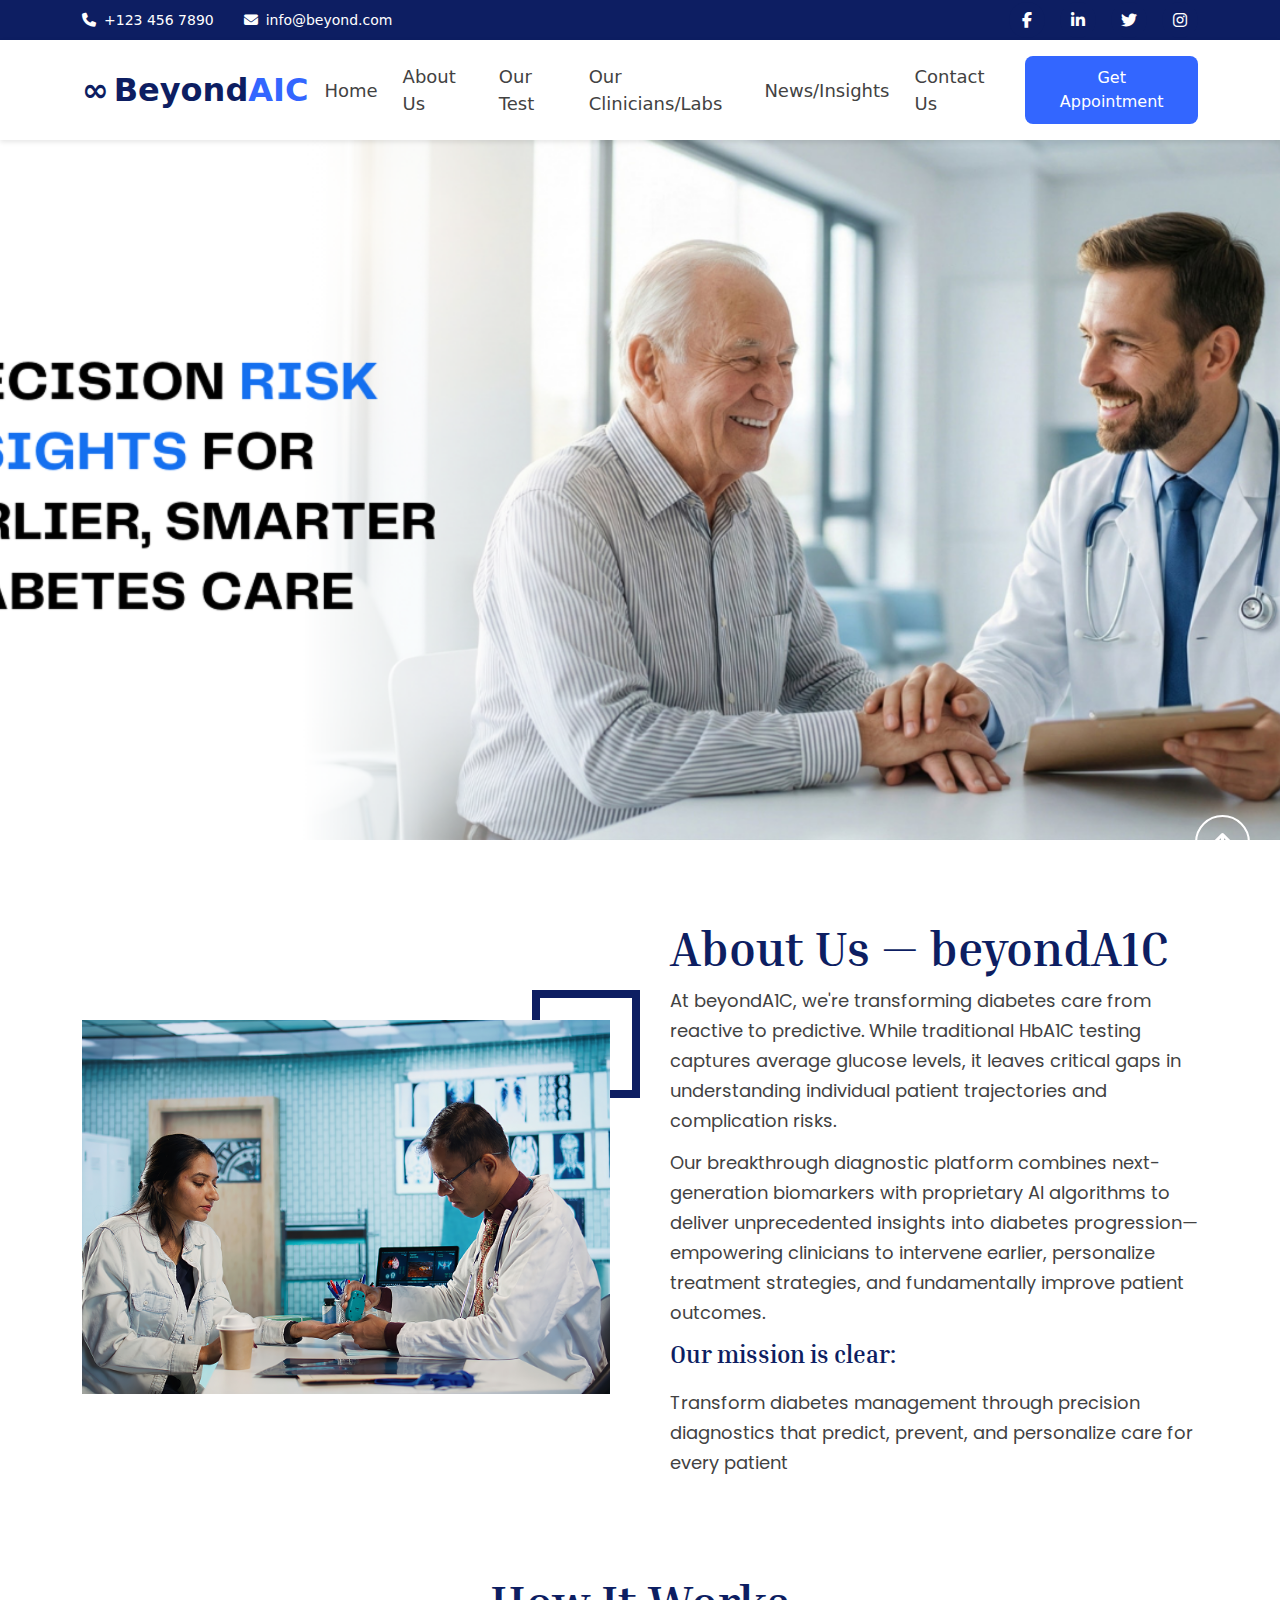
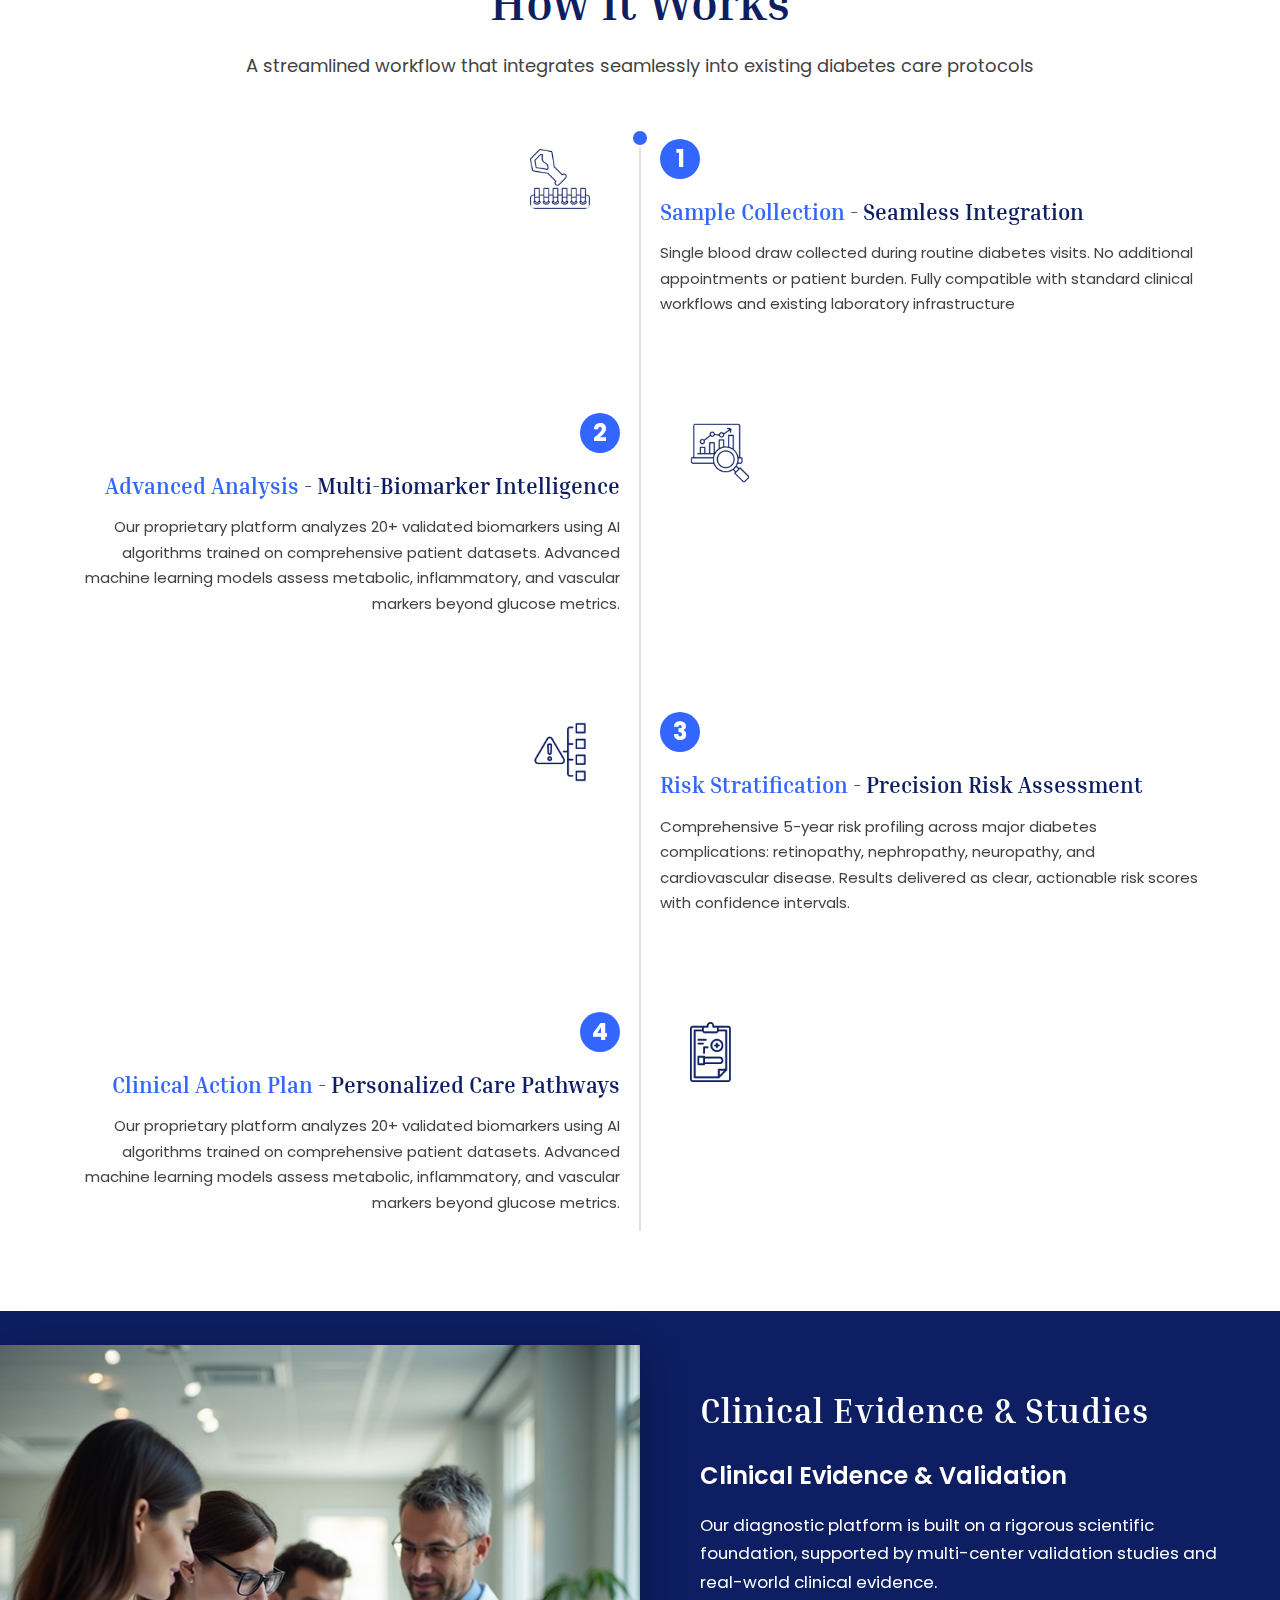
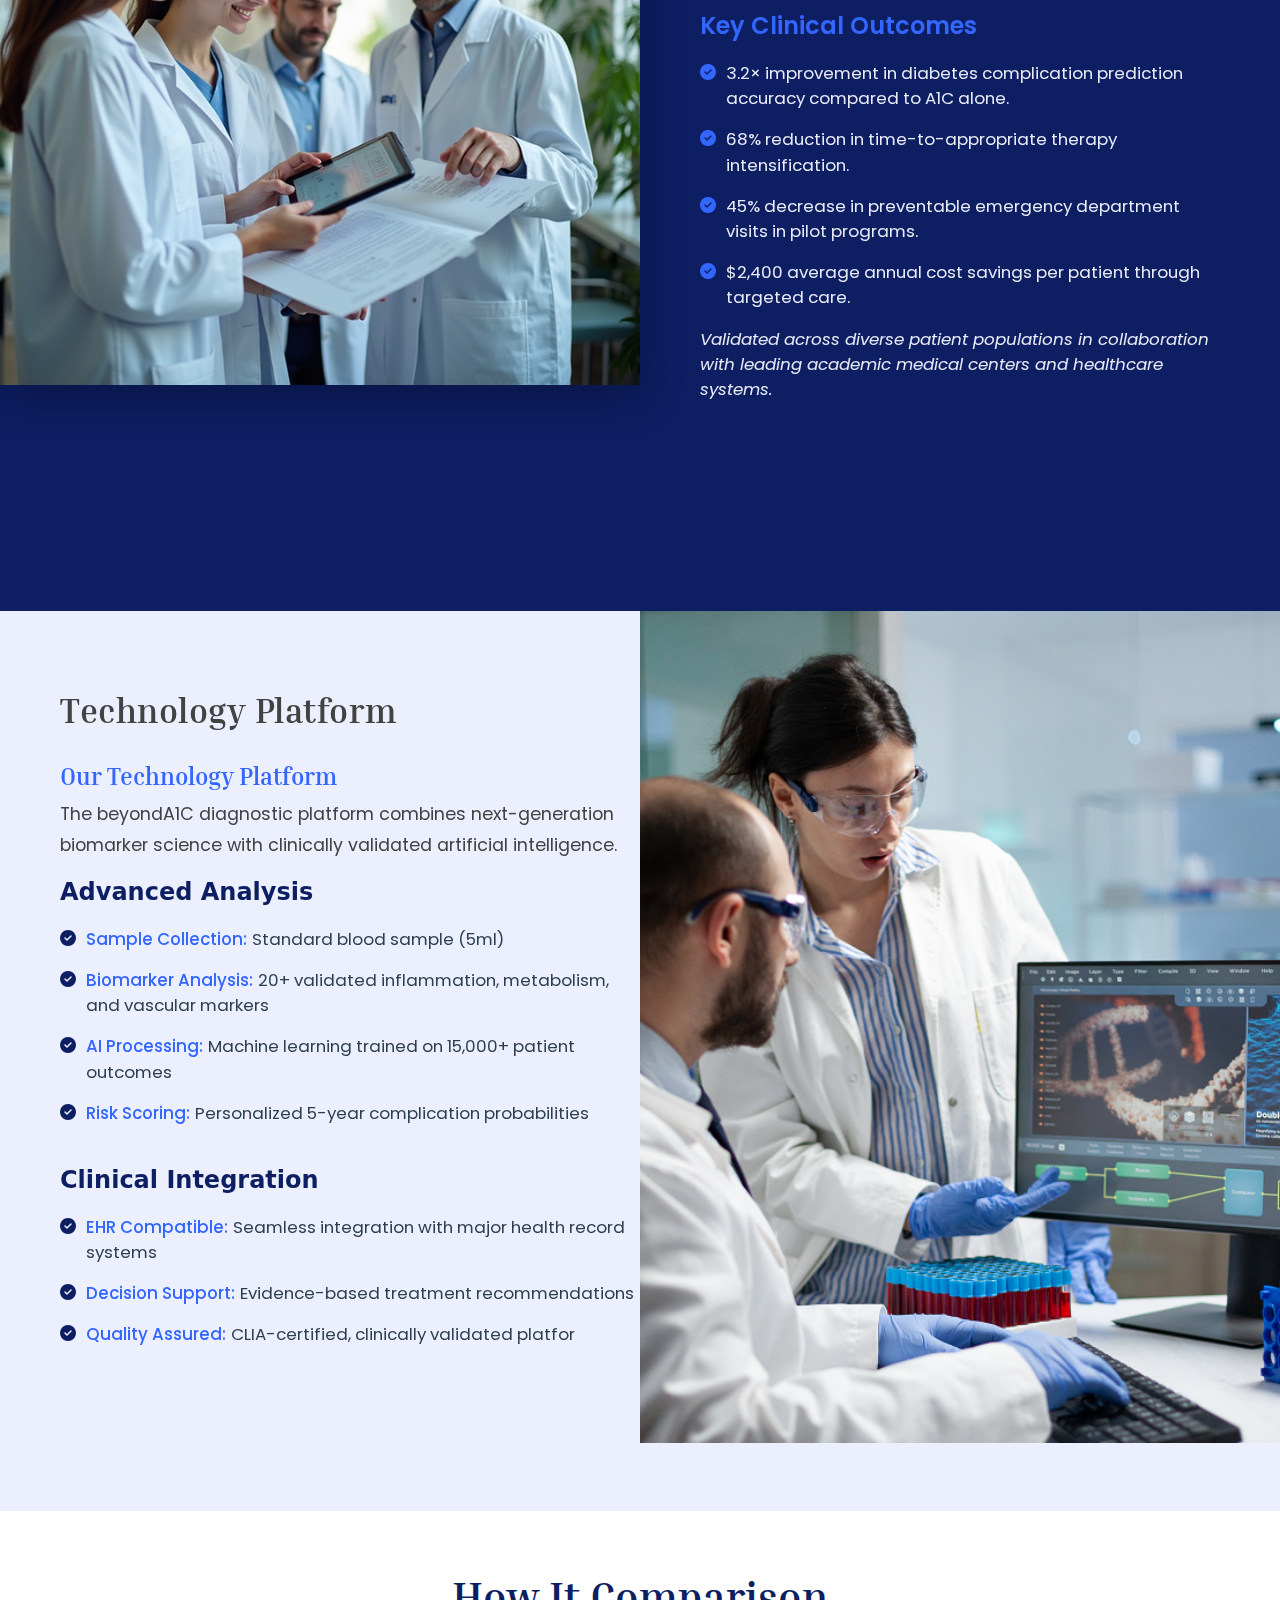
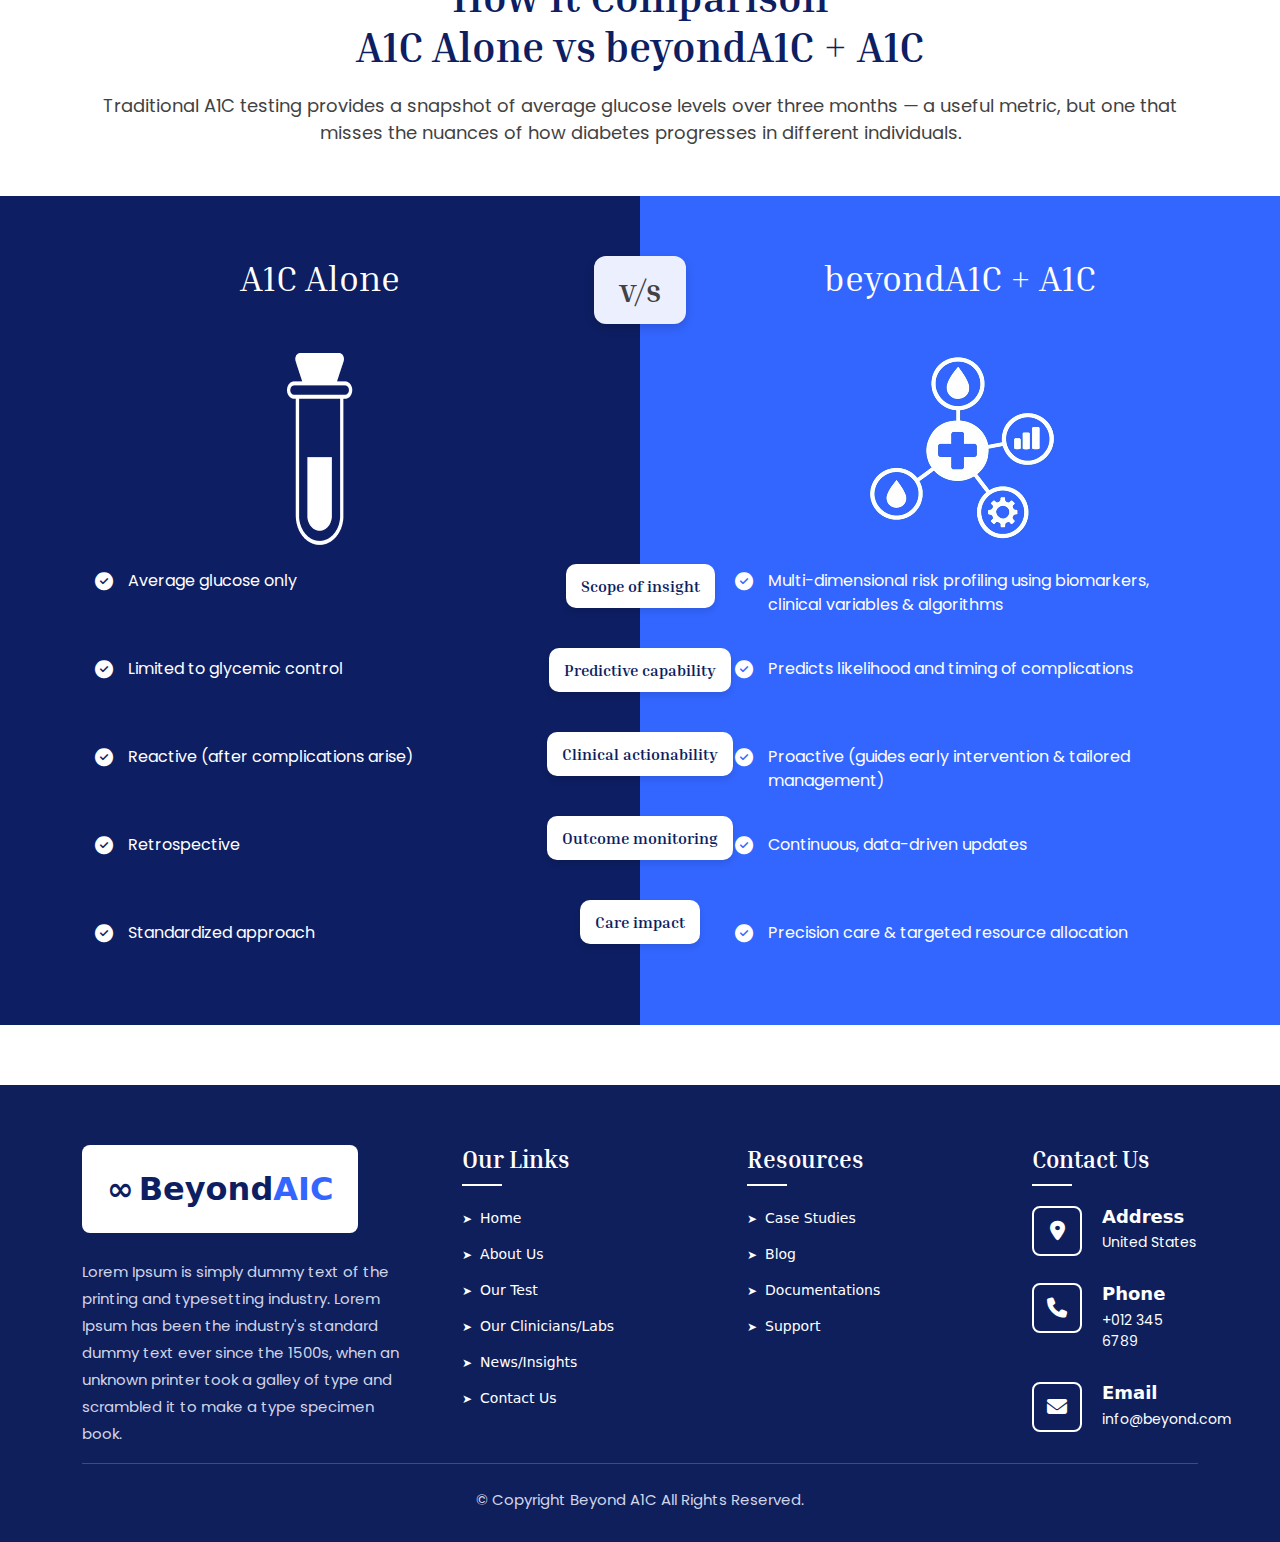
<file: about-us.html>
<!DOCTYPE html>
<html lang="en">

<head>
    <meta charset="UTF-8">
    <meta name="viewport" content="width=device-width, initial-scale=1.0">
    <title>Beyond AIC - Responsive Navbar</title>
    <link href="https://cdn.jsdelivr.net/npm/bootstrap@5.3.0/dist/css/bootstrap.min.css" rel="stylesheet">
    <link rel="stylesheet" href="https://cdnjs.cloudflare.com/ajax/libs/font-awesome/6.4.0/css/all.min.css">
    <link href='https://fonts.googleapis.com/css?family=Poppins' rel='stylesheet'>
    <link href='https://fonts.googleapis.com/css?family=Inria Serif' rel='stylesheet'>
    <link rel="stylesheet" href="assets/styles.css">
</head>

<body>
    <!-- Topbar -->
    <div class="topbar">
        <div class="container">
            <div class="topbar-content">
                <div class="topbar-left">
                    <a href="tel:+1234567890" class="topbar-item">
                        <i class="fas fa-phone"></i>
                        <span>+123 456 7890</span>
                    </a>
                    <a href="mailto:info@beyond.com" class="topbar-item">
                        <i class="fas fa-envelope"></i>
                        <span>info@beyond.com</span>
                    </a>
                </div>
                <div class="topbar-right">
                    <a href="#" class="social-icon"><i class="fab fa-facebook-f"></i></a>
                    <a href="#" class="social-icon"><i class="fab fa-linkedin-in"></i></a>
                    <a href="#" class="social-icon"><i class="fab fa-twitter"></i></a>
                    <a href="#" class="social-icon"><i class="fab fa-instagram"></i></a>
                </div>
            </div>
        </div>
    </div>

    <!-- Navbar -->
    <nav class="navbar navbar-expand-lg navbar-light">
        <div class="container">
            <a class="navbar-brand" href="#">
                <span class="infinity-logo">∞</span><span class="beyond-text">Beyond</span><span
                    class="aic-text">AIC</span>
            </a>
            <button class="navbar-toggler" type="button" data-bs-toggle="collapse" data-bs-target="#navbarNav">
                <span class="navbar-toggler-icon"></span>
            </button>
            <div class="collapse navbar-collapse" id="navbarNav">
                <ul class="navbar-nav ms-auto align-items-lg-center">
                    <li class="nav-item">
                        <a class="nav-link" href="index.html">Home</a>
                    </li>
                    <li class="nav-item">
                        <a class="nav-link" href="about-us.html">About Us</a>
                    </li>
                    <li class="nav-item">
                        <a class="nav-link" href="our-test.html">Our Test</a>
                    </li>
                    <li class="nav-item">
                        <a class="nav-link" href="clinician.html">Our Clinicians/Labs</a>
                    </li>
                    <li class="nav-item">
                        <a class="nav-link" href="news.html">News/Insights</a>
                    </li>
                    <li class="nav-item">
                        <a class="nav-link" href="contact.html">Contact Us</a>
                    </li>
                    <li class="nav-item">
                        <button class="btn-appointment">Get Appointment</button>
                    </li>
                </ul>
            </div>
        </div>
    </nav>

    <section class="hero-section">
        <div class="hero-banner-wrapper">
            <img src="assets/img/about-banner.png" alt="About Beyond AIC" class="hero-banner-img">
            <div class="hero-overlay"></div>
        </div>
        <!-- <div class="hero-content">
            <div class="container">
                <h1 class="hero-title">TRANSFORM YOUR<br>DIABETES CARE</h1>
                <p class="hero-subtitle">One Advanced Test . Earlier Intervention . Better Outcomes</p>
                <a href="#" class="hero-btn">LEARN MORE</a>
            </div>
        </div> -->
    </section>

    <section class="aboutus-section">
        <div class="container aboutus-container">
            <div class="aboutus-row">
                <div class="aboutus-image-wrapper">
                    <div class="aboutus-decorative-border"></div>
                    <div class="aboutus-image-container">
                        <img src="assets/img/about-img1.png" alt="Doctor and patient consultation"
                            class="aboutus-image">
                    </div>
                </div>

                <div class="aboutus-content">
                    <h2 class="aboutus-title">About Us — beyondA1C</h2>
                    <p class="aboutus-description">
                        At beyondA1C, we're transforming diabetes care from reactive to predictive. While traditional
                        HbA1C testing captures average glucose levels, it leaves critical gaps in understanding
                        individual patient trajectories and complication risks.
                    </p>
                    <p class="aboutus-description">
                        Our breakthrough diagnostic platform combines next-generation biomarkers with proprietary AI
                        algorithms to deliver unprecedented insights into diabetes progression—empowering clinicians to
                        intervene earlier, personalize treatment strategies, and fundamentally improve patient outcomes.
                    </p>
                    <h3 class="aboutus-mission-title">Our mission is clear:</h3>
                    <p class="aboutus-mission-text">
                        Transform diabetes management through precision diagnostics that predict, prevent, and
                        personalize care for every patient
                    </p>
                </div>
            </div>
        </div>
    </section>

    <section class="how-it-works-section">
        <div class="container">
            <h2 class="section-title text-center">How It Works</h2>
            <p class="section-subtitle text-center">A streamlined workflow that integrates seamlessly into existing
                diabetes care protocols</p>

            <div class="timeline-container">
                <!-- Center Line (Track) -->
                <div class="timeline-line"></div>
                <!-- Progress Line (Fill) -->
                <div class="timeline-progress"></div>

                <!-- Step 1 -->
                <div class="timeline-row">
                    <div class="timeline-col left-col">
                        <div class="icon-box-right">
                            <img src="assets/img/works-icon1.png" alt="Sample Collection Icon" class="step-icon">
                        </div>
                    </div>

                    <div class="timeline-col right-col">
                        <div class="content-box-left">
                            <div class="step-number">1</div>
                            <h3 class="step-title"><span class="highlight-blue">Sample Collection</span> - <span
                                    class="dark-blue">Seamless Integration</span></h3>
                            <p class="step-description">
                                Single blood draw collected during routine diabetes visits. No additional appointments
                                or patient burden. Fully compatible with standard clinical workflows and existing
                                laboratory infrastructure
                            </p>
                        </div>
                    </div>
                </div>

                <!-- Step 2 -->
                <div class="timeline-row">
                    <div class="timeline-col left-col">
                        <div class="content-box-right">
                            <div class="step-number">2</div>
                            <h3 class="step-title"><span class="highlight-blue">Advanced Analysis</span> - <span
                                    class="dark-blue">Multi-Biomarker Intelligence</span></h3>
                            <p class="step-description">
                                Our proprietary platform analyzes 20+ validated biomarkers using AI algorithms trained
                                on comprehensive patient datasets. Advanced machine learning models assess metabolic,
                                inflammatory, and vascular markers beyond glucose metrics.
                            </p>
                        </div>
                    </div>
                    <div class="timeline-col right-col">
                        <div class="icon-box-left">
                            <img src="assets/img/works-icon2.png" alt="Advanced Analysis Icon" class="step-icon">
                        </div>
                    </div>
                </div>

                <!-- Step 3 -->
                <div class="timeline-row">
                    <div class="timeline-col left-col">
                        <div class="icon-box-right">
                            <img src="assets/img/works-icon3.png" alt="Sample Collection Icon" class="step-icon">
                        </div>
                    </div>
                    <div class="timeline-col right-col">
                        <div class="content-box-left">
                            <div class="step-number">3</div>
                            <h3 class="step-title"><span class="highlight-blue">Risk Stratification</span> - <span
                                    class="dark-blue">Precision Risk Assessment</span></h3>
                            <p class="step-description">
                                Comprehensive 5-year risk profiling across major diabetes complications: retinopathy,
                                nephropathy, neuropathy, and cardiovascular disease. Results delivered as clear,
                                actionable risk scores with confidence intervals.
                            </p>
                        </div>
                    </div>
                </div>

                <!-- Step 4 -->
                <div class="timeline-row">
                    <div class="timeline-col left-col">
                        <div class="content-box-right">
                            <div class="step-number">4</div>
                            <h3 class="step-title"><span class="highlight-blue">Clinical Action Plan</span> - <span
                                    class="dark-blue">Personalized Care Pathways</span></h3>
                            <p class="step-description">
                                Our proprietary platform analyzes 20+ validated biomarkers using AI algorithms trained
                                on comprehensive patient datasets. Advanced machine learning models assess metabolic,
                                inflammatory, and vascular markers beyond glucose metrics.
                            </p>
                        </div>
                    </div>
                    <div class="timeline-col right-col">
                        <div class="icon-box-left">
                            <img src="assets/img/works-icon4.png" alt="Advanced Analysis Icon" class="step-icon">
                        </div>
                    </div>
                </div>

            </div>
        </div>
    </section>

    <section class="clinical-section">
        <div class="row content-wrapper g-0">
            <div class="col-lg-6 col-md-12">
                <div class="left-image">
                    <img src="assets/img/doctors with smile.png" alt="Medical Team">
                </div>
            </div>

            <div class="col-lg-6 col-md-12">
                <div class="right-content">
                    <h2>Clinical Evidence & Studies</h2>
                    <h3>Clinical Evidence & Validation</h3>

                    <p class="intro-text">
                        Our diagnostic platform is built on a rigorous scientific foundation, supported by
                        multi-center validation studies and real-world clinical evidence.
                    </p>

                    <h4 class="keys">Key Clinical Outcomes</h4>

                    <div class="feature-item">
                        <div class="check-icon"><i class="fa-solid fa-circle-check"></i></div>
                        <p class="feature-text">
                            3.2× improvement in diabetes complication prediction accuracy compared to A1C alone.
                        </p>
                    </div>

                    <div class="feature-item">
                        <div class="check-icon"><i class="fa-solid fa-circle-check"></i></div>
                        <p class="feature-text">
                            68% reduction in time-to-appropriate therapy intensification.
                        </p>
                    </div>

                    <div class="feature-item">
                        <div class="check-icon"><i class="fa-solid fa-circle-check"></i></div>
                        <p class="feature-text">
                            45% decrease in preventable emergency department visits in pilot programs.
                        </p>
                    </div>

                    <div class="feature-item">
                        <div class="check-icon"><i class="fa-solid fa-circle-check"></i></div>
                        <p class="feature-text">
                            $2,400 average annual cost savings per patient through targeted care.
                        </p>
                    </div>

                    <div class="feature-item">
                        <p class="feature-text">
                            <i>Validated across diverse patient populations in collaboration with leading academic
                                medical centers and healthcare systems.</i>
                        </p>
                    </div>
                </div>
            </div>

        </div>

    </section>
    <section class="technology-section">
        <div class="row content-wrapper g-0">

            <div class="col-lg-6 col-md-12">
                <div class="left-content">
                    <h2>Technology Platform</h2>
                    <h3>Our Technology Platform</h3>
                    <p class="intro-texts">
                        The beyondA1C diagnostic platform combines next-generation biomarker science
                        with clinically validated artificial intelligence.
                    </p>
                    <h4 class="keys">Advanced Analysis</h4>

                    <div class="feature-item">
                        <div class="check-icons"><i class="fa-solid fa-circle-check"></i></div>
                        <div class="feature-content">
                            <p class="feature-title">Sample Collection:</p>
                            <p class="feature-description">
                                Standard blood sample (5ml)
                            </p>
                        </div>
                    </div>

                    <div class="feature-item">
                        <div class="check-icons"><i class="fa-solid fa-circle-check"></i></div>
                        <div class="feature-content">
                            <p class="feature-title">Biomarker Analysis:</p>
                            <p class="feature-description">
                                20+ validated inflammation, metabolism, and vascular markers
                            </p>
                        </div>
                    </div>

                    <div class="feature-item">
                        <div class="check-icons"><i class="fa-solid fa-circle-check"></i></div>
                        <div class="feature-content">
                            <p class="feature-title">AI Processing:</p>
                            <p class="feature-description">
                                Machine learning trained on 15,000+ patient outcomes
                            </p>
                        </div>
                    </div>

                    <div class="feature-item">
                        <div class="check-icons"><i class="fa-solid fa-circle-check"></i></div>
                        <div class="feature-content">
                            <p class="feature-title">Risk Scoring:</p>
                            <p class="feature-description">
                                Personalized 5-year complication probabilities
                            </p>
                        </div>
                    </div>

                    <h4 class="keys pt-4">Clinical Integration</h4>

                    <div class="feature-item">
                        <div class="check-icons"><i class="fa-solid fa-circle-check"></i></div>
                        <div class="feature-content">
                            <p class="feature-title"> EHR Compatible:</p>
                            <p class="feature-description">
                                Seamless integration with major health record systems
                            </p>
                        </div>
                    </div>

                    <div class="feature-item">
                        <div class="check-icons"><i class="fa-solid fa-circle-check"></i></div>
                        <div class="feature-content">
                            <p class="feature-title">Decision Support:</p>
                            <p class="feature-description">
                                Evidence-based treatment recommendations
                            </p>
                        </div>
                    </div>

                    <div class="feature-item">
                        <div class="check-icons"><i class="fa-solid fa-circle-check"></i></div>
                        <div class="feature-content">
                            <p class="feature-title">Quality Assured:</p>
                            <p class="feature-description">
                                CLIA-certified, clinically validated platfor
                            </p>
                        </div>
                    </div>

                </div>
            </div>

            <div class="col-lg-6 col-md-12">
                <div class="right-image">
                    <img src="assets/img/senior doctor.png" alt="Clinical AI Technology Platform">
                </div>
            </div>

        </div>
    </section>

    <!-- Comparison Section -->
    <section class="comparison-section">
        <div class="container-fluid p-0">
            <div class="comparison-header text-center">
                <h2>How It Comparison<br>
                    A1C Alone vs beyondA1C + A1C
                </h2>
                <p class="container section-subtitle">
                    Traditional A1C testing provides a snapshot of average glucose levels over three months — a useful
                    metric, but one that misses the nuances of how diabetes progresses in different individuals.
                </p>
            </div>

            <div class="comparison-container">
                <!-- Left Side (Dark Blue) -->
                <div class="comp-side left-side">
                    <h3 class="side-title">A1C Alone</h3>
                    <div class="side-icon">
                        <img src="assets/img/comparison-icon-left.png" alt="A1C Alone Icon" class="comp-icon">
                    </div>

                    <ul class="comp-list">
                        <li><i class="fa-solid fa-circle-check"></i> Average glucose only</li>
                        <li><i class="fa-solid fa-circle-check"></i> Limited to glycemic control</li>
                        <li><i class="fa-solid fa-circle-check"></i> Reactive (after complications arise)</li>
                        <li><i class="fa-solid fa-circle-check"></i> Retrospective</li>
                        <li><i class="fa-solid fa-circle-check"></i> Standardized approach</li>
                    </ul>
                </div>

                <!-- Center Labels -->
                <div class="comp-center">
                    <div class="vs-badge">v/s</div>
                    <div class="labels-wrapper">
                        <div class="comp-label">Scope of insight</div>
                        <div class="comp-label">Predictive capability</div>
                        <div class="comp-label">Clinical actionability</div>
                        <div class="comp-label">Outcome monitoring</div>
                        <div class="comp-label">Care impact</div>
                    </div>
                </div>

                <!-- Right Side (Bright Blue) -->
                <div class="comp-side right-side">
                    <h3 class="side-title">beyondA1C + A1C</h3>
                    <div class="side-icon">
                        <img src="assets/img/comparison-icon-right.png" alt="Beyond A1C Icon" class="comp-icon">
                    </div>

                    <ul class="comp-list">
                        <li><i class="fa-solid fa-circle-check"></i> Multi-dimensional risk profiling using biomarkers,
                            clinical variables & algorithms</li>
                        <li><i class="fa-solid fa-circle-check"></i> Predicts likelihood and timing of complications
                        </li>
                        <li><i class="fa-solid fa-circle-check"></i> Proactive (guides early intervention & tailored
                            management)</li>
                        <li><i class="fa-solid fa-circle-check"></i> Continuous, data-driven updates</li>
                        <li><i class="fa-solid fa-circle-check"></i> Precision care & targeted resource allocation</li>
                    </ul>
                </div>
            </div>
        </div>
    </section>

    <footer class="footer-section">
        <div class="container">
            <div class="row">
                <!-- Logo and Description -->
                <div class="col-lg-4 col-md-6 footer-col">
                    <div class="footer-logo-box">
                        <a href="#" class="footer-logo">
                            <span class="infinity-logo">∞</span><span class="beyond-text">Beyond</span><span
                                class="aic-text">AIC</span>
                        </a>
                    </div>
                    <p class="footer-description">
                        Lorem Ipsum is simply dummy text of the printing and typesetting industry. Lorem Ipsum has been
                        the industry's standard dummy text ever since the 1500s, when an unknown printer took a galley
                        of type and scrambled it to make a type specimen book.
                    </p>
                </div>

                <!-- Our Links -->
                <div class="col-lg-3 col-md-6 footer-col">
                    <h3 class="footer-heading">Our Links</h3>
                    <ul class="footer-links">
                        <li><a href="index.html">Home</a></li>
                        <li><a href="about-us.html">About Us</a></li>
                        <li><a href="our-test.html">Our Test</a></li>
                        <li><a href="clinician.html">Our Clinicians/Labs</a></li>
                        <li><a href="news.html">News/Insights</a></li>
                        <li><a href="contact.html">Contact Us</a></li>
                    </ul>
                </div>

                <!-- Resources -->
                <div class="col-lg-3 col-md-6 footer-col">
                    <h3 class="footer-heading">Resources</h3>
                    <ul class="footer-links">
                        <li><a href="#">Case Studies</a></li>
                        <li><a href="#">Blog</a></li>
                        <li><a href="#">Documentations</a></li>
                        <li><a href="#">Support</a></li>
                    </ul>
                </div>

                <!-- Contact Us -->
                <div class="col-lg-2 col-md-6 footer-col">
                    <h3 class="footer-heading">Contact Us</h3>

                    <div class="contact-item">
                        <div class="contact-icon">
                            <i class="fas fa-map-marker-alt"></i>
                        </div>
                        <div class="contact-info">
                            <h4>Address</h4>
                            <p>United States</p>
                        </div>
                    </div>

                    <div class="contact-item">
                        <div class="contact-icon">
                            <i class="fas fa-phone"></i>
                        </div>
                        <div class="contact-info">
                            <h4>Phone</h4>
                            <p>+012 345 6789</p>
                        </div>
                    </div>

                    <div class="contact-item">
                        <div class="contact-icon">
                            <i class="fas fa-envelope"></i>
                        </div>
                        <div class="contact-info">
                            <h4>Email</h4>
                            <p>info@beyond.com</p>
                        </div>
                    </div>
                </div>
            </div>

            <!-- Social Icons -->
            <div class="social-icons">
                <a href="#" class="social-icon"><i class="fab fa-facebook-f"></i></a>
                <a href="#" class="social-icon"><i class="fab fa-twitter"></i></a>
                <a href="#" class="social-icon"><i class="fab fa-linkedin-in"></i></a>
                <a href="#" class="social-icon"><i class="fab fa-instagram"></i></a>
            </div>

            <!-- Footer Bottom -->
            <div class="footer-bottom">
                <p class="copyright-text">© Copyright Beyond A1C All Rights Reserved.</p>
            </div>
        </div>

        <!-- Scroll to Top Button -->
        <a href="#" class="scroll-top">
            <i class="fas fa-arrow-up"></i>
        </a>
    </footer>

    <script src="https://cdn.jsdelivr.net/npm/bootstrap@5.3.0/dist/js/bootstrap.bundle.min.js"></script>
    <script>
        document.querySelector('.scroll-top').addEventListener('click', function (e) {
            e.preventDefault();
            window.scrollTo({
                top: 0,
                behavior: 'smooth'
            });
        });
    </script>

    <script>
        document.addEventListener('DOMContentLoaded', function () {
            const section = document.querySelector('.how-it-works-section');
            const progressLine = document.querySelector('.timeline-progress');
            const timelineRows = document.querySelectorAll('.timeline-row');

            function setIconSource(row, toWhite) {
                const icon = row.querySelector('.step-icon');
                if (!icon) return;

                if (!icon.hasAttribute('data-original-src')) {
                    icon.setAttribute('data-original-src', icon.src);
                }

                const baseSrc = icon.getAttribute('data-original-src');
                let newSrc = baseSrc;

                if (toWhite) {
                    if (baseSrc.includes('works-icon')) {
                        newSrc = baseSrc.replace(/works-icon(\d+)/, 'works-icon-white$1');
                    }
                } else {
                    newSrc = baseSrc;
                }

                if (icon.src !== newSrc) {
                    icon.src = newSrc;
                }
            }

            function updateRowState(row) {
                const isActive = row.classList.contains('active');
                const isHovered = row.dataset.hovered === 'true';
                setIconSource(row, isActive || isHovered);
            }

            timelineRows.forEach(row => {
                const icon = row.querySelector('.step-icon');
                if (icon) {
                    icon.setAttribute('data-original-src', icon.src);
                }

                row.addEventListener('mouseenter', () => {
                    row.dataset.hovered = 'true';
                    updateRowState(row);
                });
                row.addEventListener('mouseleave', () => {
                    row.dataset.hovered = 'false';
                    updateRowState(row);
                });
            });

            function updateTimeline() {
                if (!section || !progressLine) return;

                const sectionTop = section.offsetTop;
                const sectionHeight = section.offsetHeight;
                const triggerPoint = window.scrollY + window.innerHeight / 2;

                if (triggerPoint > sectionTop && triggerPoint < sectionTop + sectionHeight) {
                    const progress = (triggerPoint - sectionTop) / sectionHeight;
                    const heightPercentage = Math.min(Math.max(progress * 100, 0), 100);
                    progressLine.style.height = `${heightPercentage}%`;
                } else if (triggerPoint > sectionTop + sectionHeight) {
                    progressLine.style.height = '100%';
                } else {
                    progressLine.style.height = '0%';
                }

                timelineRows.forEach(row => {
                    const icon = row.querySelector('.step-icon');
                    if (!icon) return;

                    const iconRect = icon.getBoundingClientRect();
                    const iconCenter = iconRect.top + window.scrollY + (iconRect.height / 2);

                    const wasActive = row.classList.contains('active');
                    let isActive = false;

                    if (triggerPoint >= iconCenter) {
                        isActive = true;
                    }

                    if (isActive !== wasActive) {
                        if (isActive) {
                            row.classList.add('active');
                        } else {
                            row.classList.remove('active');
                        }
                        updateRowState(row);
                    }
                });
            }

            window.addEventListener('scroll', updateTimeline);
            window.addEventListener('resize', updateTimeline);
            setTimeout(updateTimeline, 100);
        });
    </script>
</body>

</html>
</file>
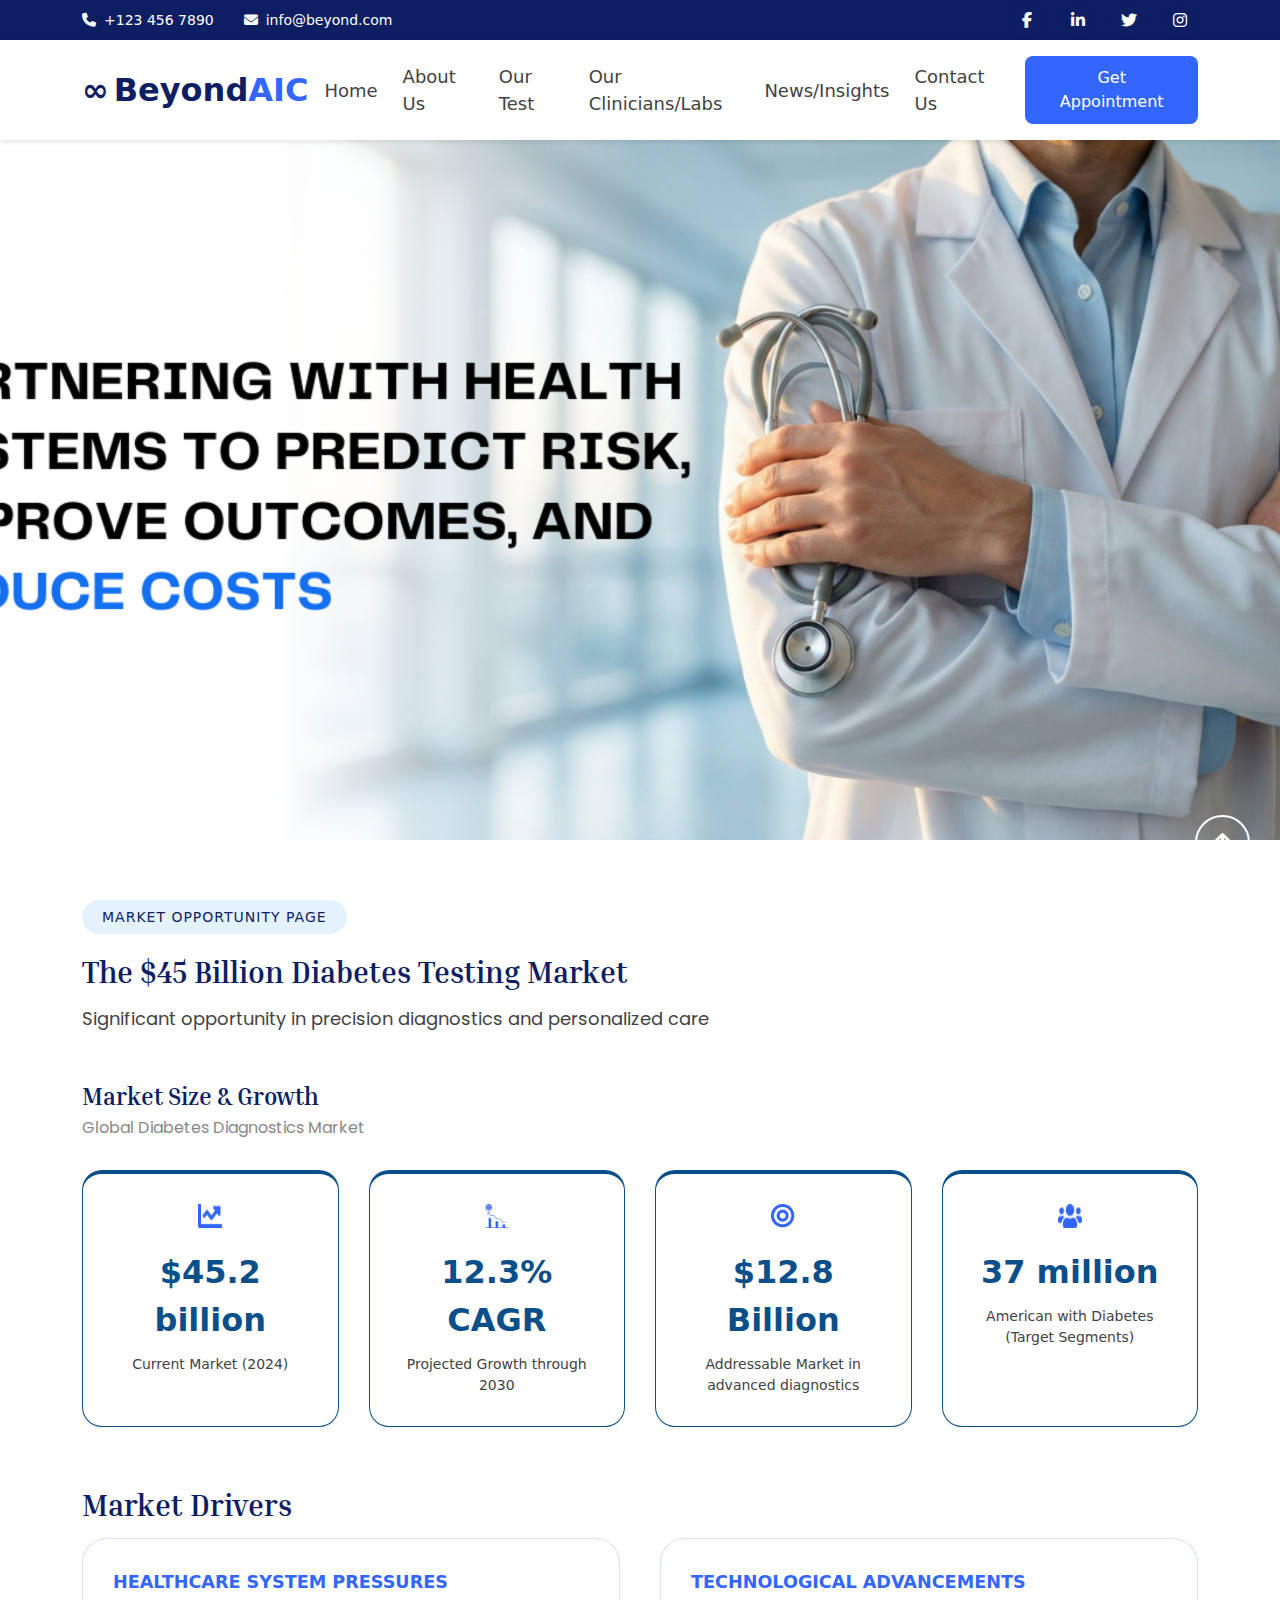
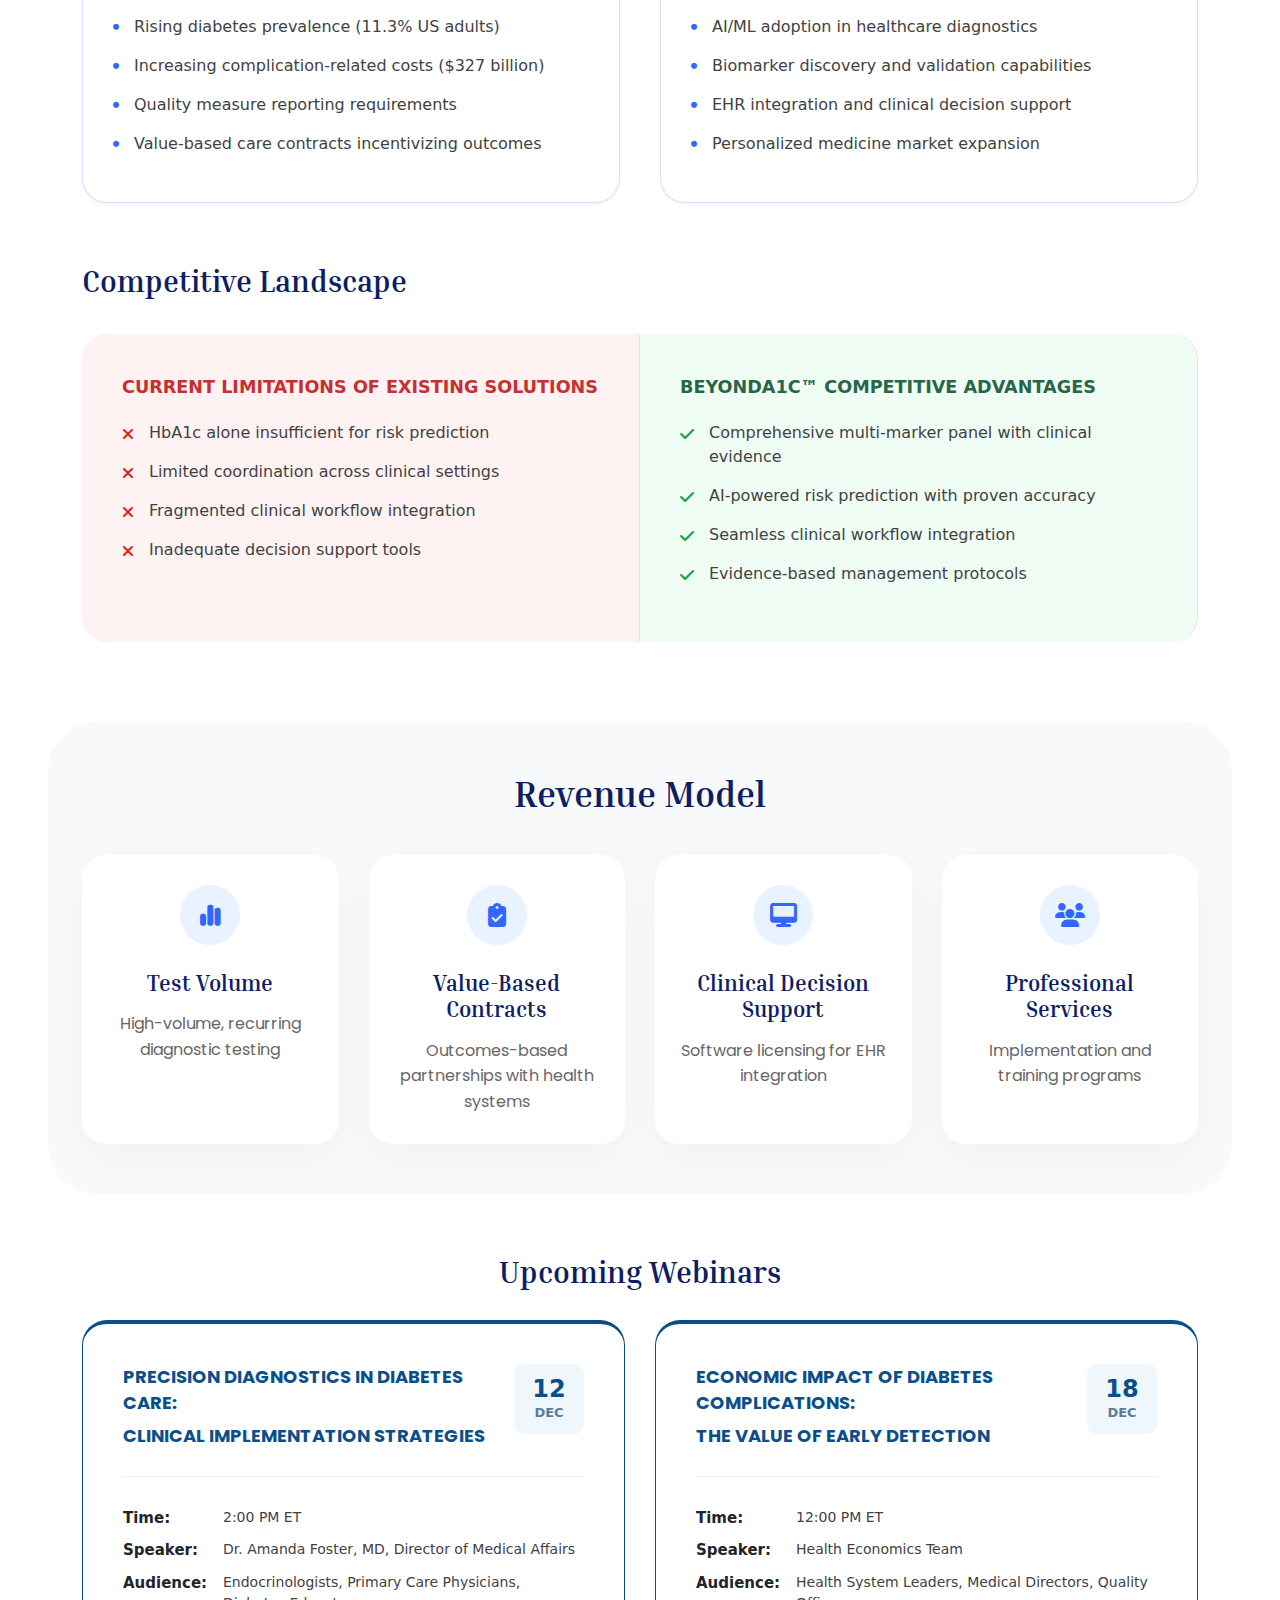
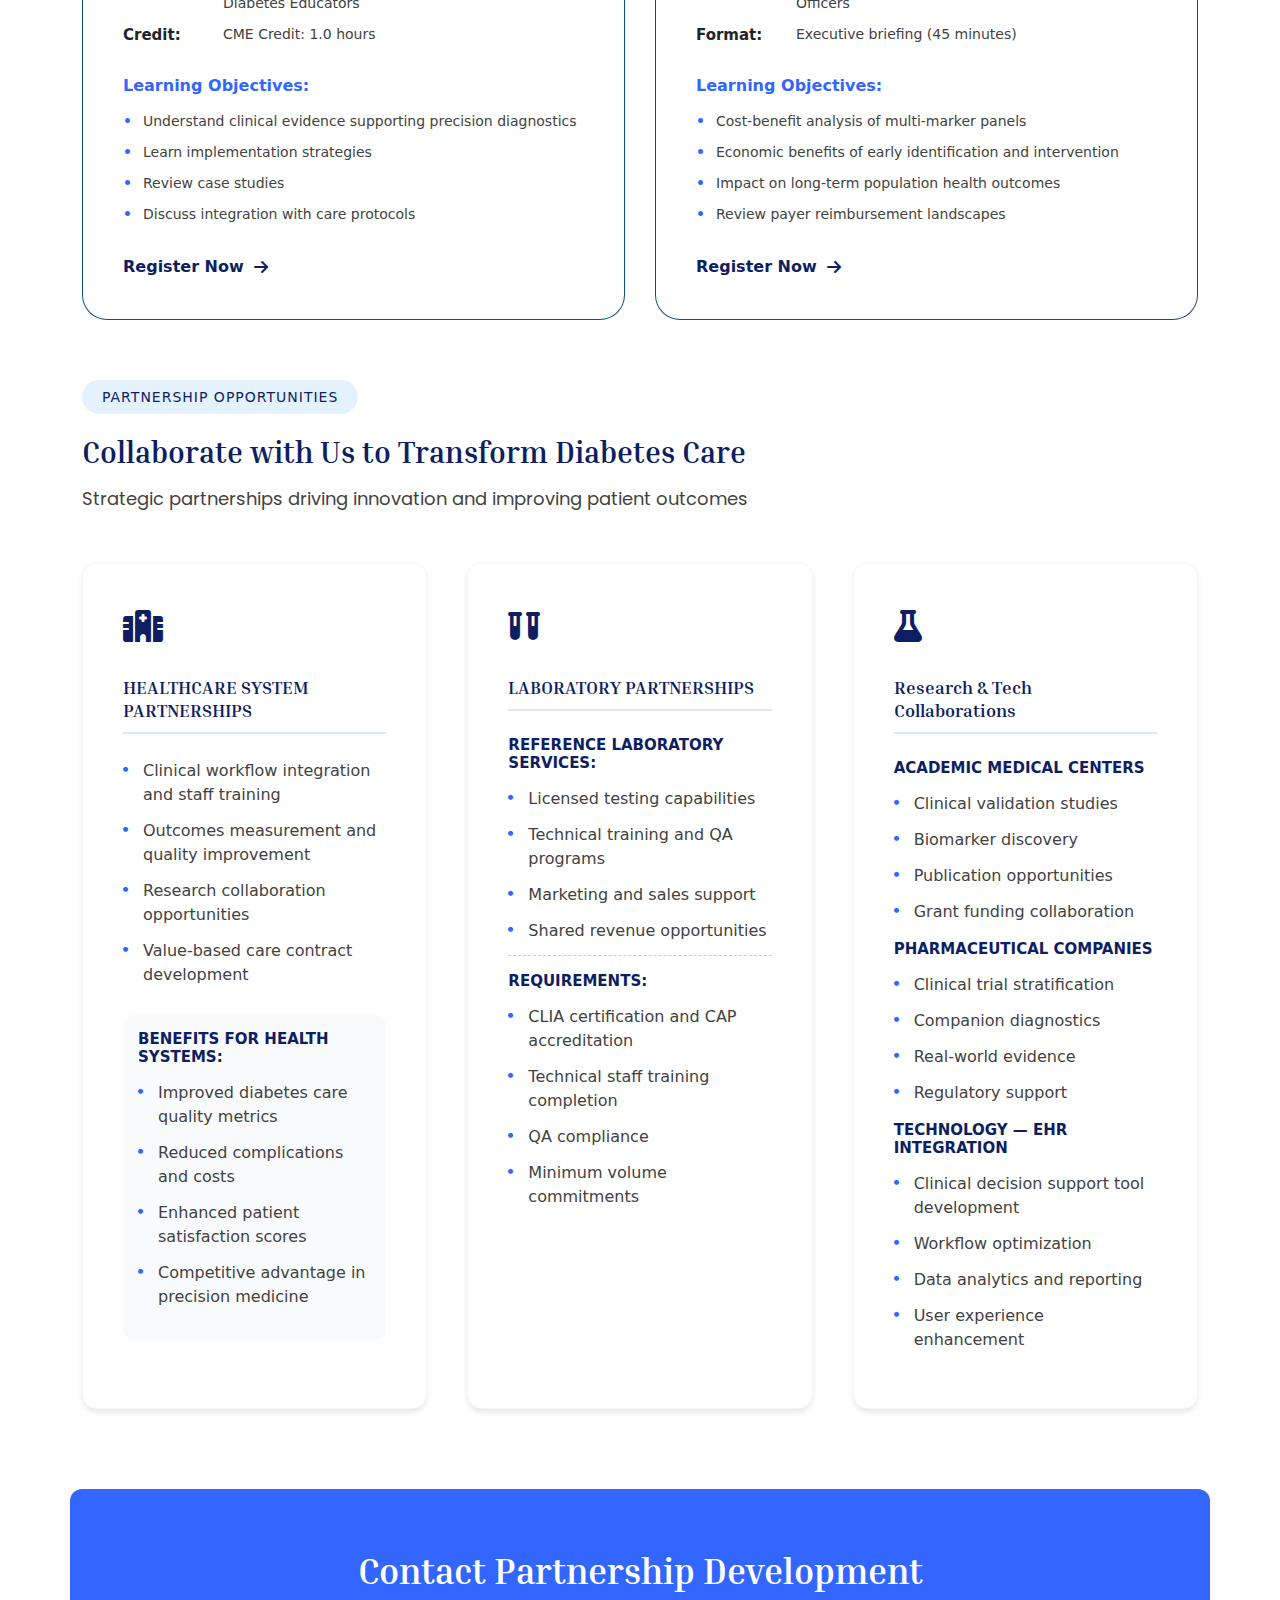
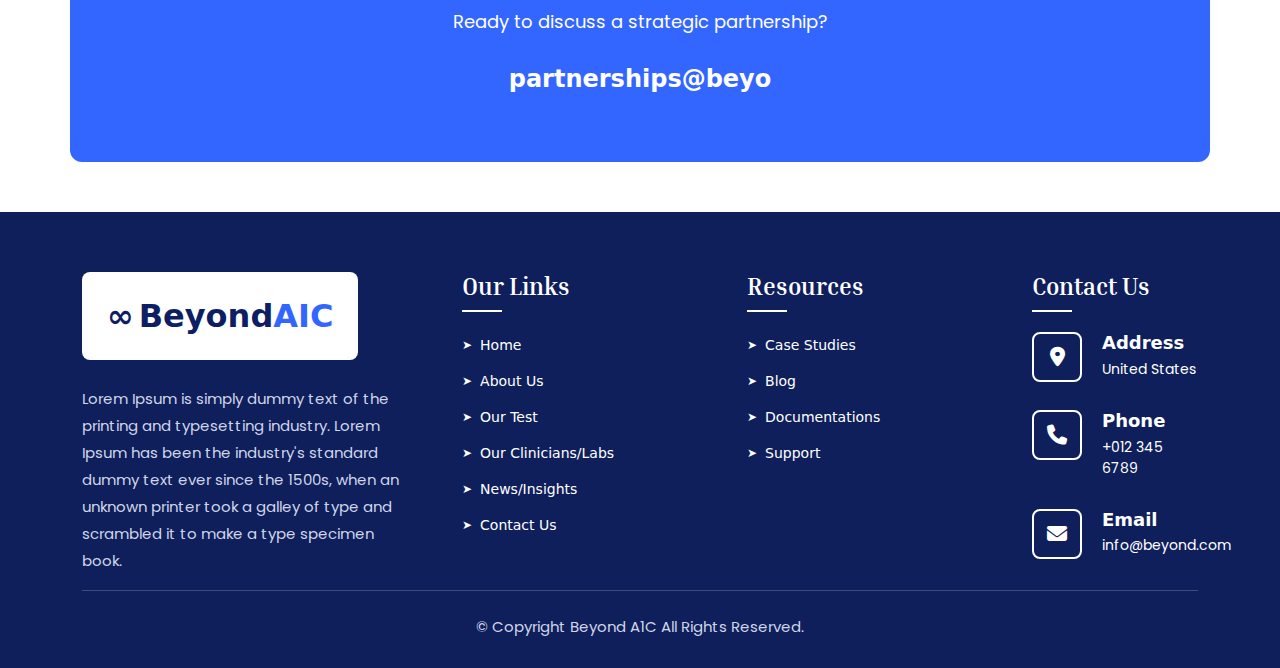
<file: clinician.html>
<!DOCTYPE html>
<html lang="en">

<head>
    <meta charset="UTF-8">
    <meta name="viewport" content="width=device-width, initial-scale=1.0">
    <title>Beyond AIC - Responsive Navbar</title>
    <link href="https://cdn.jsdelivr.net/npm/bootstrap@5.3.0/dist/css/bootstrap.min.css" rel="stylesheet">
    <link rel="stylesheet" href="https://cdnjs.cloudflare.com/ajax/libs/font-awesome/6.4.0/css/all.min.css">
    <link href='https://fonts.googleapis.com/css?family=Poppins' rel='stylesheet'>
    <link href='https://fonts.googleapis.com/css?family=Inria Serif' rel='stylesheet'>
    <link rel="stylesheet" href="assets/styles.css">
</head>

<body>
    <!-- Topbar -->
    <div class="topbar">
        <div class="container">
            <div class="topbar-content">
                <div class="topbar-left">
                    <a href="tel:+1234567890" class="topbar-item">
                        <i class="fas fa-phone"></i>
                        <span>+123 456 7890</span>
                    </a>
                    <a href="mailto:info@beyond.com" class="topbar-item">
                        <i class="fas fa-envelope"></i>
                        <span>info@beyond.com</span>
                    </a>
                </div>
                <div class="topbar-right">
                    <a href="#" class="social-icon"><i class="fab fa-facebook-f"></i></a>
                    <a href="#" class="social-icon"><i class="fab fa-linkedin-in"></i></a>
                    <a href="#" class="social-icon"><i class="fab fa-twitter"></i></a>
                    <a href="#" class="social-icon"><i class="fab fa-instagram"></i></a>
                </div>
            </div>
        </div>
    </div>

    <!-- Navbar -->
    <nav class="navbar navbar-expand-lg navbar-light">
        <div class="container">
            <a class="navbar-brand" href="#">
                <span class="infinity-logo">∞</span><span class="beyond-text">Beyond</span><span
                    class="aic-text">AIC</span>
            </a>
            <button class="navbar-toggler" type="button" data-bs-toggle="collapse" data-bs-target="#navbarNav">
                <span class="navbar-toggler-icon"></span>
            </button>
            <div class="collapse navbar-collapse" id="navbarNav">
                <ul class="navbar-nav ms-auto align-items-lg-center">
                    <li class="nav-item">
                        <a class="nav-link" href="index.html">Home</a>
                    </li>
                    <li class="nav-item">
                        <a class="nav-link" href="about-us.html">About Us</a>
                    </li>
                    <li class="nav-item">
                        <a class="nav-link" href="our-test.html">Our Test</a>
                    </li>
                    <li class="nav-item">
                        <a class="nav-link" href="clinician.html">Our Clinicians/Labs</a>
                    </li>
                    <li class="nav-item">
                        <a class="nav-link" href="news.html">News/Insights</a>
                    </li>
                    <li class="nav-item">
                        <a class="nav-link" href="contact.html">Contact Us</a>
                    </li>
                    <li class="nav-item">
                        <button class="btn-appointment">Get Appointment</button>
                    </li>
                </ul>
            </div>
        </div>
    </nav>

    <section class="hero-section">
        <div class="hero-banner-wrapper">
            <img src="assets/img/clinician-banner.png" alt="About Beyond AIC" class="hero-banner-img">
            <div class="hero-overlay"></div>
        </div>
        <!-- <div class="hero-content">
            <div class="container">
                <h1 class="hero-title">TRANSFORM YOUR<br>DIABETES CARE</h1>
                <p class="hero-subtitle">One Advanced Test . Earlier Intervention . Better Outcomes</p>
                <a href="#" class="hero-btn">LEARN MORE</a>
            </div>
        </div> -->
    </section>

    <!-- Market Opportunity Section -->
    <section class="market-opportunity">
        <div class="container">
            <div class="market-badge">
                <span class="badge rounded-pill">MARKET OPPORTUNITY PAGE</span>
            </div>
            <h2 class="market-main-title">The $45 Billion Diabetes Testing Market</h2>
            <p class="market-subtitle">Significant opportunity in precision diagnostics and personalized
                care</p>

            <div class="market-size-header">
                <h3 class="market-sub-title">Market Size & Growth</h3>
                <p class="market-sub-desc">Global Diabetes Diagnostics Market</p>
            </div>

            <div class="market-grid">
                <div class="market-card">
                    <div class="market-card-icon"><img src="assets/img/growth-icon1.png" alt="market-growth"></div>
                    <div class="market-card-value">$45.2 billion</div>
                    <div class="market-card-label">Current Market (2024)</div>
                </div>
                <div class="market-card">
                    <div class="market-card-icon"><img src="assets/img/growth-icon2.png" alt="market-growth"></div>
                    <div class="market-card-value">12.3% CAGR</div>
                    <div class="market-card-label">Projected Growth through 2030</div>
                </div>
                <div class="market-card">
                    <div class="market-card-icon"><img src="assets/img/growth-icon3.png" alt="market-growth"></div>
                    <div class="market-card-value">$12.8 Billion</div>
                    <div class="market-card-label">Addressable Market in advanced diagnostics</div>
                </div>
                <div class="market-card">
                    <div class="market-card-icon"><img src="assets/img/growth-icon4.png" alt="market-growth"></div>
                    <div class="market-card-value">37 million</div>
                    <div class="market-card-label">American with Diabetes (Target Segments)</div>
                </div>
            </div>
        </div>
    </section> <!-- Market Drivers Section -->
    <section class="market-drivers">
        <div class="container">
            <h2 class="market-main-title">Market Drivers</h2>
            <div class="drivers-grid">
                <div class="driver-block">
                    <span class="driver-tag">Healthcare System Pressures</span>
                    <!-- <h3 class="driver-title">Transforming Diabetes Care Delivery</h3> -->
                    <ul class="driver-list">
                        <li><i class="fas fa-circle"></i> Rising diabetes prevalence (11.3% US adults)</li>
                        <li><i class="fas fa-circle"></i> Increasing complication-related costs ($327 billion)</li>
                        <li><i class="fas fa-circle"></i> Quality measure reporting requirements</li>
                        <li><i class="fas fa-circle"></i> Value-based care contracts incentivizing outcomes</li>
                    </ul>
                </div>
                <div class="driver-block">
                    <span class="driver-tag">Technological Advancements</span>
                    <!-- <h3 class="driver-title">Precision Health Enablement</h3> -->
                    <ul class="driver-list">
                        <li><i class="fas fa-circle"></i> AI/ML adoption in healthcare diagnostics</li>
                        <li><i class="fas fa-circle"></i> Biomarker discovery and validation capabilities</li>
                        <li><i class="fas fa-circle"></i> EHR integration and clinical decision support</li>
                        <li><i class="fas fa-circle"></i> Personalized medicine market expansion</li>
                    </ul>
                </div>
            </div>
        </div>
    </section>

    <!-- Competitive Landscape Section -->
    <section class="competitive-landscape">
        <div class="container">
            <h2 class="market-main-title">Competitive Landscape</h2>
            <div class="landscape-grid">
                <div class="landscape-card limitations">
                    <span class="landscape-tag">Current Limitations of Existing Solutions</span>
                    <ul class="landscape-list">
                        <li><i class="fas fa-times"></i> HbA1c alone insufficient for risk prediction</li>
                        <li><i class="fas fa-times"></i> Limited coordination across clinical settings</li>
                        <li><i class="fas fa-times"></i> Fragmented clinical workflow integration</li>
                        <li><i class="fas fa-times"></i> Inadequate decision support tools</li>
                    </ul>
                </div>
                <div class="landscape-card advantages">
                    <span class="landscape-tag">BeyondA1C™ Competitive Advantages</span>
                    <ul class="landscape-list">
                        <li><i class="fas fa-check"></i> Comprehensive multi-marker panel with clinical evidence</li>
                        <li><i class="fas fa-check"></i> AI-powered risk prediction with proven accuracy</li>
                        <li><i class="fas fa-check"></i> Seamless clinical workflow integration</li>
                        <li><i class="fas fa-check"></i> Evidence-based management protocols</li>
                    </ul>
                </div>
            </div>
        </div>
    </section>

    <!-- Revenue Model Section -->
    <section class="revenue-model mx-5">
        <div class="container">
            <h2 class="revenue-title text-center">Revenue Model</h2>
            <div class="revenue-grid">
                <div class="revenue-card">
                    <div class="revenue-icon">
                        <i class="fa-solid fa-chart-simple"></i>
                    </div>
                    <h2 class="revenue-card-title">Test Volume</h2>
                    <p class="revenue-card-text">High-volume, recurring diagnostic testing</p>
                </div>
                <div class="revenue-card">
                    <div class="revenue-icon">
                        <i class="fa-solid fa-clipboard-check"></i>
                    </div>
                    <h2 class="revenue-card-title">Value-Based Contracts</h2>
                    <p class="revenue-card-text">Outcomes-based partnerships with health systems</p>
                </div>
                <div class="revenue-card">
                    <div class="revenue-icon">
                        <i class="fa-solid fa-desktop"></i>
                    </div>
                    <h2 class="revenue-card-title">Clinical Decision Support</h2>
                    <p class="revenue-card-text">Software licensing for EHR integration</p>
                </div>
                <div class="revenue-card">
                    <div class="revenue-icon">
                        <i class="fa-solid fa-users"></i>
                    </div>
                    <h2 class="revenue-card-title">Professional Services</h2>
                    <p class="revenue-card-text">Implementation and training programs</p>
                </div>
            </div>
        </div>
    </section>

    <!-- Upcoming Webinars Section -->
    <section class="webinars-section">
        <div class="container">
            <h2 class="Upcoming-title">Upcoming Webinars</h2>
            <div class="webinar-grid">
                <div class="webinar-card">
                    <div class="webinar-header">
                        <div class="webinar-title-group">
                            <!-- <span class="webinar-tag">PRECISION DIAGNOSTICS IN DIABETES CARE</span> -->
                            <h3 class="webinar-title">PRECISION DIAGNOSTICS IN DIABETES CARE:</h3>
                            <h3 class="webinar-title">CLINICAL IMPLEMENTATION STRATEGIES</h3>
                        </div>
                        <div class="webinar-date">
                            <span class="date-day">12</span>
                            <span class="date-month">DEC</span>
                        </div>
                    </div>
                    <div class="webinar-info">
                        <div class="webinar-info-item">
                            <span class="webinar-info-label">Time:</span>
                            <span class="webinar-info-value">2:00 PM ET</span>
                        </div>
                        <div class="webinar-info-item">
                            <span class="webinar-info-label">Speaker:</span>
                            <span class="webinar-info-value">Dr. Amanda Foster, MD, Director of Medical Affairs</span>
                        </div>
                        <div class="webinar-info-item">
                            <span class="webinar-info-label">Audience:</span>
                            <span class="webinar-info-value">Endocrinologists, Primary Care Physicians, Diabetes
                                Educators</span>
                        </div>
                        <div class="webinar-info-item">
                            <span class="webinar-info-label">Credit:</span>
                            <span class="webinar-info-value">CME Credit: 1.0 hours</span>
                        </div>
                    </div>
                    <h4 class="webinar-objectives-title">Learning Objectives:</h4>
                    <ul class="webinar-list">
                        <li>Understand clinical evidence supporting precision diagnostics</li>
                        <li>Learn implementation strategies</li>
                        <li>Review case studies</li>
                        <li>Discuss integration with care protocols</li>
                    </ul>
                    <a href="#" class="register-link">Register Now <i class="fas fa-arrow-right"></i></a>
                </div>
                <div class="webinar-card">
                    <div class="webinar-header">
                        <div class="webinar-title-group">
                            <!-- <span class="webinar-tag">ECONOMIC IMPACT OF DIABETES MONITORING</span> -->
                            <h3 class="webinar-title">Economic Impact of Diabetes Complications:</h3>
                            <h3 class="webinar-title">THE VALUE OF EARLY DETECTION</h3>
                        </div>
                        <div class="webinar-date">
                            <span class="date-day">18</span>
                            <span class="date-month">DEC</span>
                        </div>
                    </div>
                    <div class="webinar-info">
                        <div class="webinar-info-item">
                            <span class="webinar-info-label">Time:</span>
                            <span class="webinar-info-value">12:00 PM ET</span>
                        </div>
                        <div class="webinar-info-item">
                            <span class="webinar-info-label">Speaker:</span>
                            <span class="webinar-info-value">Health Economics Team</span>
                        </div>
                        <div class="webinar-info-item">
                            <span class="webinar-info-label">Audience:</span>
                            <span class="webinar-info-value">Health System Leaders, Medical Directors, Quality Officers</span>
                        </div>
                        <div class="webinar-info-item">
                            <span class="webinar-info-label">Format:</span>
                            <span class="webinar-info-value">Executive briefing (45 minutes)</span>
                        </div>
                    </div>
                    <h4 class="webinar-objectives-title">Learning Objectives:</h4>
                    <ul class="webinar-list">
                        <li>Cost-benefit analysis of multi-marker panels</li>
                        <li>Economic benefits of early identification and intervention</li>
                        <li>Impact on long-term population health outcomes</li>
                        <li>Review payer reimbursement landscapes</li>
                    </ul>
                    <a href="#" class="register-link">Register Now <i class="fas fa-arrow-right"></i></a>
                </div>
            </div>
        </div>
    </section>

    <!-- Collaboration Section -->
    <section class="collaboration-section">
        <div class="container">
            <div class="market-badge">
                <span class="badge rounded-pill">PARTNERSHIP OPPORTUNITIES</span>
            </div>
            <h2 class="market-main-title">Collaborate with Us to Transform Diabetes Care</h2>
            <p class="market-subtitle">Strategic partnerships driving innovation and improving patient
                outcomes</p>

            <div class="collab-grid">
                <div class="collab-column">
                    <div class="collab-icon"><i class="fas fa-hospital"></i></div>
                    <h3 class="collab-title">HEALTHCARE SYSTEM PARTNERSHIPS</h3>
                    <ul class="collab-list">
                        <li>Clinical workflow integration and staff training</li>
                        <li>Outcomes measurement and quality improvement</li>
                        <li>Research collaboration opportunities</li>
                        <li>Value-based care contract development</li>
                    </ul>
                    <div class="collab-bg">
                        <h4 class="collab-list-title">Benefits for Health Systems:</h4>
                        <ul class="collab-list">
                            <li>Improved diabetes care quality metrics</li>
                            <li>Reduced complications and costs</li>
                            <li>Enhanced patient satisfaction scores</li>
                            <li>Competitive advantage in precision medicine</li>
                        </ul>
                    </div>
                </div>
                <div class="collab-column">
                    <div class="collab-icon"><i class="fas fa-vials"></i></div>
                    <h3 class="collab-title">LABORATORY PARTNERSHIPS</h3>
                    <h4 class="collab-list-title">Reference Laboratory Services:</h4>
                    <ul class="collab-list collab-list-line">
                        <li>Licensed testing capabilities</li>
                        <li>Technical training and QA programs</li>
                        <li>Marketing and sales support</li>
                        <li>Shared revenue opportunities</li>
                    </ul>
                    <h4 class="collab-list-title">Requirements:</h4>
                    <ul class="collab-list">
                        <li>CLIA certification and CAP accreditation</li>
                        <li>Technical staff training completion</li>
                        <li>QA compliance</li>
                        <li>Minimum volume commitments</li>
                    </ul>
                </div>
                <div class="collab-column">
                    <div class="collab-icon"><i class="fas fa-flask"></i></div>
                    <h3 class="collab-title">Research & Tech Collaborations</h3>
                    <h4 class="collab-list-title">Academic Medical Centers</h4>
                    <ul class="collab-list">
                        <li>Clinical validation studies</li>
                        <li>Biomarker discovery</li>
                        <li>Publication opportunities</li>
                        <li>Grant funding collaboration</li>
                    </ul>
                    <h4 class="collab-list-title">Pharmaceutical Companies</h4>
                    <ul class="collab-list">
                        <li>Clinical trial stratification</li>
                        <li>Companion diagnostics</li>
                        <li>Real-world evidence</li>
                        <li>Regulatory support</li>
                    </ul>
                    <h4 class="collab-list-title">Technology — EHR Integration</h4>
                    <ul class="collab-list">
                        <li>Clinical decision support tool development</li>
                        <li>Workflow optimization</li>
                        <li>Data analytics and reporting</li>
                        <li>User experience enhancement</li>
                    </ul>
                </div>
            </div>
        </div>
    </section>

    <section class="partnership-cta">
        <div class="container partnerships">
            <h2 class="cta-title">Contact Partnership Development</h2>
            <p>Ready to discuss a strategic partnership?</p>
            <a href="mailto:partnership@beyond.com" class="cta-email">partnerships@beyo</a>
        </div>
    </section>

    <footer class="footer-section">
        <div class="container">
            <div class="row">
                <!-- Logo and Description -->
                <div class="col-lg-4 col-md-6 footer-col">
                    <div class="footer-logo-box">
                        <a href="#" class="footer-logo">
                            <span class="infinity-logo">∞</span><span class="beyond-text">Beyond</span><span
                                class="aic-text">AIC</span>
                        </a>
                    </div>
                    <p class="footer-description">
                        Lorem Ipsum is simply dummy text of the printing and typesetting industry. Lorem Ipsum has been
                        the industry's standard dummy text ever since the 1500s, when an unknown printer took a galley
                        of type and scrambled it to make a type specimen book.
                    </p>
                </div>

                <!-- Our Links -->
                <div class="col-lg-3 col-md-6 footer-col">
                    <h3 class="footer-heading">Our Links</h3>
                    <ul class="footer-links">
                        <li><a href="index.html">Home</a></li>
                        <li><a href="about-us.html">About Us</a></li>
                        <li><a href="our-test.html">Our Test</a></li>
                        <li><a href="clinician.html">Our Clinicians/Labs</a></li>
                        <li><a href="news.html">News/Insights</a></li>
                        <li><a href="contact.html">Contact Us</a></li>
                    </ul>
                </div>

                <!-- Resources -->
                <div class="col-lg-3 col-md-6 footer-col">
                    <h3 class="footer-heading">Resources</h3>
                    <ul class="footer-links">
                        <li><a href="#">Case Studies</a></li>
                        <li><a href="#">Blog</a></li>
                        <li><a href="#">Documentations</a></li>
                        <li><a href="#">Support</a></li>
                    </ul>
                </div>

                <!-- Contact Us -->
                <div class="col-lg-2 col-md-6 footer-col">
                    <h3 class="footer-heading">Contact Us</h3>

                    <div class="contact-item">
                        <div class="contact-icon">
                            <i class="fas fa-map-marker-alt"></i>
                        </div>
                        <div class="contact-info">
                            <h4>Address</h4>
                            <p>United States</p>
                        </div>
                    </div>

                    <div class="contact-item">
                        <div class="contact-icon">
                            <i class="fas fa-phone"></i>
                        </div>
                        <div class="contact-info">
                            <h4>Phone</h4>
                            <p>+012 345 6789</p>
                        </div>
                    </div>

                    <div class="contact-item">
                        <div class="contact-icon">
                            <i class="fas fa-envelope"></i>
                        </div>
                        <div class="contact-info">
                            <h4>Email</h4>
                            <p>info@beyond.com</p>
                        </div>
                    </div>
                </div>
            </div>

            <!-- Social Icons -->
            <div class="social-icons">
                <a href="#" class="social-icon"><i class="fab fa-facebook-f"></i></a>
                <a href="#" class="social-icon"><i class="fab fa-twitter"></i></a>
                <a href="#" class="social-icon"><i class="fab fa-linkedin-in"></i></a>
                <a href="#" class="social-icon"><i class="fab fa-instagram"></i></a>
            </div>

            <!-- Footer Bottom -->
            <div class="footer-bottom">
                <p class="copyright-text">© Copyright Beyond A1C All Rights Reserved.</p>
            </div>
        </div>

        <!-- Scroll to Top Button -->
        <a href="#" class="scroll-top">
            <i class="fas fa-arrow-up"></i>
        </a>
    </footer>

    <script src="https://cdn.jsdelivr.net/npm/bootstrap@5.3.0/dist/js/bootstrap.bundle.min.js"></script>
    <script>
        document.querySelector('.scroll-top').addEventListener('click', function (e) {
            e.preventDefault();
            window.scrollTo({
                top: 0,
                behavior: 'smooth'
            });
        });
    </script>


</body>

</html>
</file>
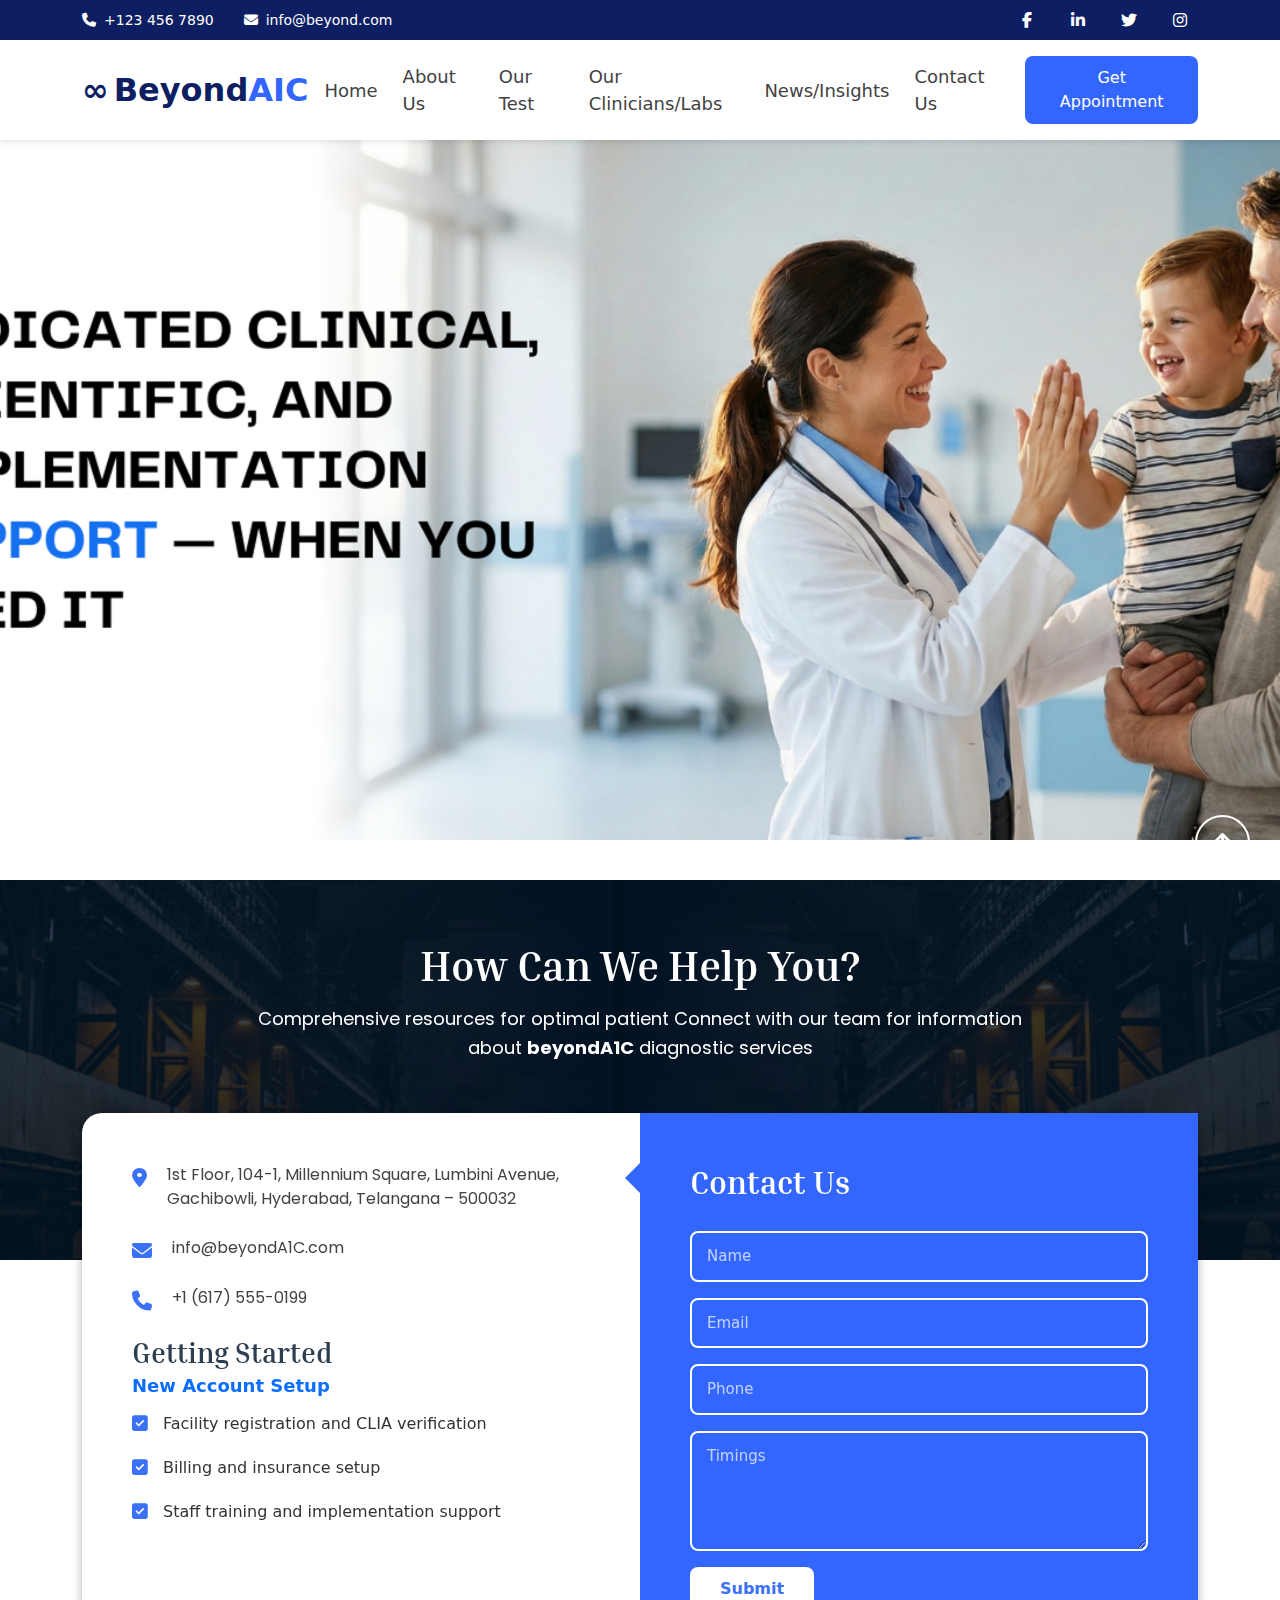
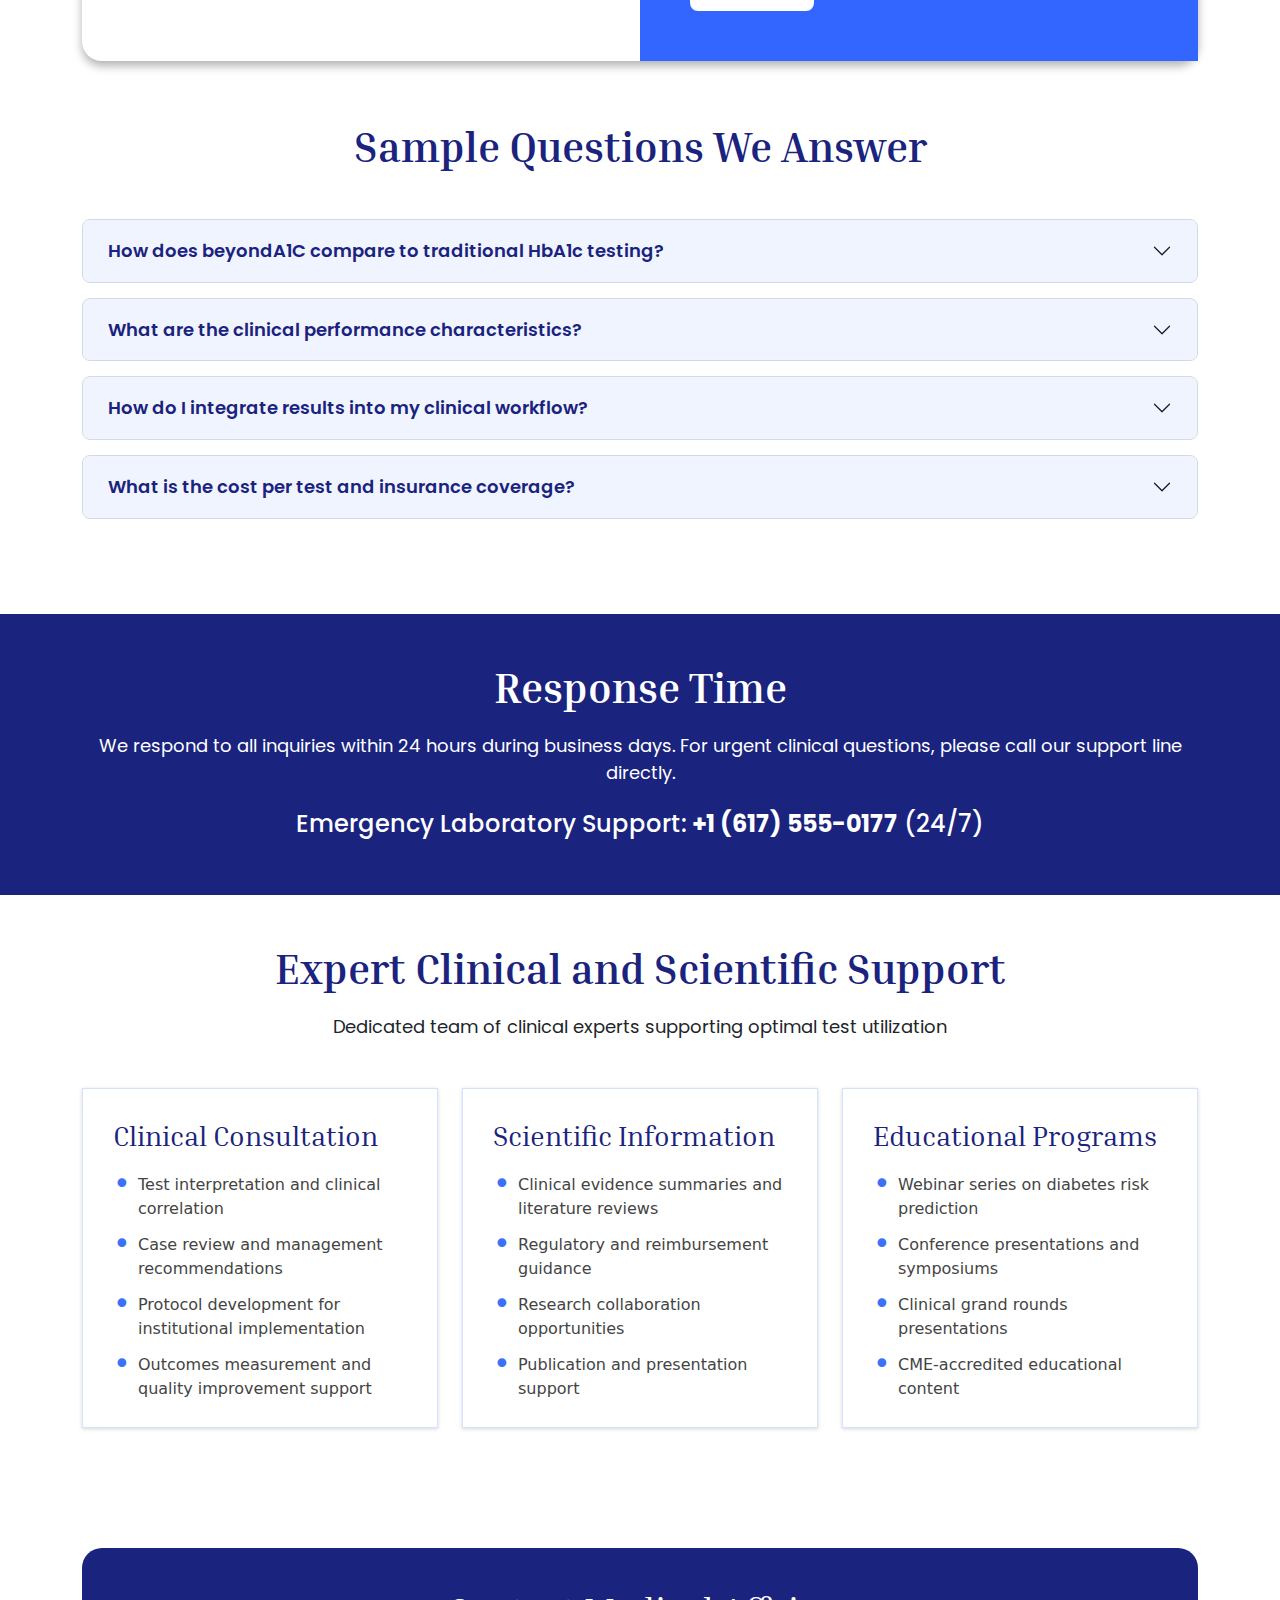
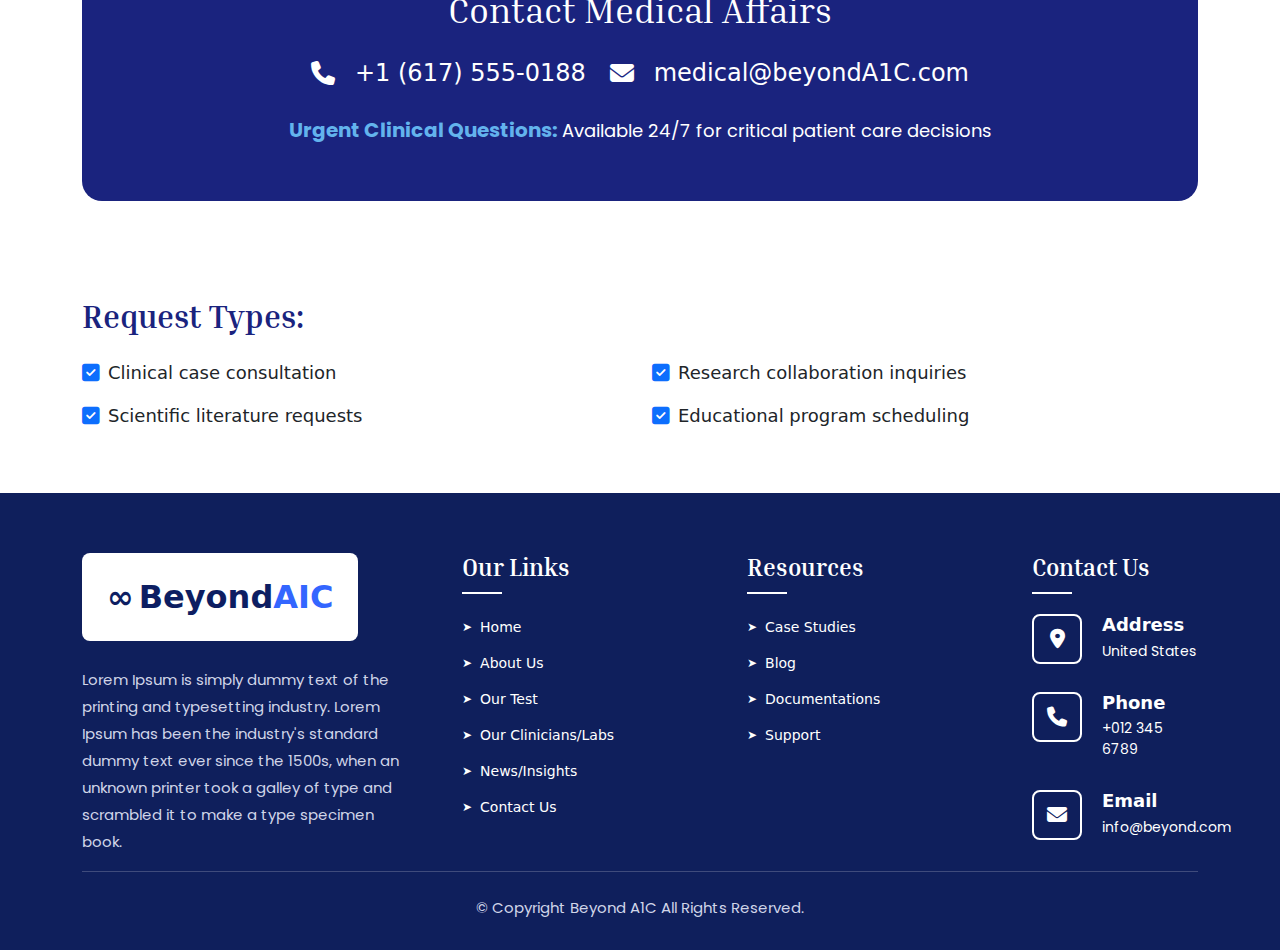
<file: contact.html>
<!DOCTYPE html>
<html lang="en">

<head>
    <meta charset="UTF-8">
    <meta name="viewport" content="width=device-width, initial-scale=1.0">
    <title>Beyond AIC - Responsive Navbar</title>
    <link href="https://cdn.jsdelivr.net/npm/bootstrap@5.3.0/dist/css/bootstrap.min.css" rel="stylesheet">
    <link rel="stylesheet" href="https://cdnjs.cloudflare.com/ajax/libs/font-awesome/6.4.0/css/all.min.css">
    <link href='https://fonts.googleapis.com/css?family=Poppins' rel='stylesheet'>
    <link href='https://fonts.googleapis.com/css?family=Inria Serif' rel='stylesheet'>
    <link rel="stylesheet" href="assets/styles.css">
</head>

<body>
    <!-- Topbar -->
    <div class="topbar">
        <div class="container">
            <div class="topbar-content">
                <div class="topbar-left">
                    <a href="tel:+1234567890" class="topbar-item">
                        <i class="fas fa-phone"></i>
                        <span>+123 456 7890</span>
                    </a>
                    <a href="mailto:info@beyond.com" class="topbar-item">
                        <i class="fas fa-envelope"></i>
                        <span>info@beyond.com</span>
                    </a>
                </div>
                <div class="topbar-right">
                    <a href="#" class="social-icon"><i class="fab fa-facebook-f"></i></a>
                    <a href="#" class="social-icon"><i class="fab fa-linkedin-in"></i></a>
                    <a href="#" class="social-icon"><i class="fab fa-twitter"></i></a>
                    <a href="#" class="social-icon"><i class="fab fa-instagram"></i></a>
                </div>
            </div>
        </div>
    </div>

    <!-- Navbar -->
    <nav class="navbar navbar-expand-lg navbar-light">
        <div class="container">
            <a class="navbar-brand" href="#">
                <span class="infinity-logo">∞</span><span class="beyond-text">Beyond</span><span
                    class="aic-text">AIC</span>
            </a>
            <button class="navbar-toggler" type="button" data-bs-toggle="collapse" data-bs-target="#navbarNav">
                <span class="navbar-toggler-icon"></span>
            </button>
            <div class="collapse navbar-collapse" id="navbarNav">
                <ul class="navbar-nav ms-auto align-items-lg-center">
                    <li class="nav-item">
                        <a class="nav-link" href="index.html">Home</a>
                    </li>
                    <li class="nav-item">
                        <a class="nav-link" href="about-us.html">About Us</a>
                    </li>
                    <li class="nav-item">
                        <a class="nav-link" href="our-test.html">Our Test</a>
                    </li>
                    <li class="nav-item">
                        <a class="nav-link" href="clinician.html">Our Clinicians/Labs</a>
                    </li>
                    <li class="nav-item">
                        <a class="nav-link" href="news.html">News/Insights</a>
                    </li>
                    <li class="nav-item">
                        <a class="nav-link" href="contact.html">Contact Us</a>
                    </li>
                    <li class="nav-item">
                        <button class="btn-appointment">Get Appointment</button>
                    </li>
                </ul>
            </div>
        </div>
    </nav>

    <section class="hero-section">
        <div class="hero-banner-wrapper">
            <img src="assets/img/contact-banner.png" alt="About Beyond AIC" class="hero-banner-img">
            <div class="hero-overlay"></div>
        </div>
    </section>

    <section class="help-section">
        <div class="container">
            <div class="help-header text-center">
                <h2>How Can We Help You?</h2>
                <p>Comprehensive resources for optimal patient Connect with our team for information about
                    <strong>beyondA1C</strong> diagnostic services
                </p>
            </div>

            <div class="contact-card">
                <div class="row g-0">
                    <div class="col-lg-6 contact-info-part">
                        <div class="info-content">
                            <div class="info-item">
                                <i class="fas fa-map-marker-alt"></i>
                                <p>1st Floor, 104-1, Millennium Square, Lumbini Avenue, Gachibowli, Hyderabad, Telangana
                                    – 500032</p>
                            </div>
                            <div class="info-item">
                                <i class="fas fa-envelope"></i>
                                <p>info@beyondA1C.com</p>
                            </div>
                            <div class="info-item">
                                <i class="fas fa-phone"></i>
                                <p>+1 (617) 555-0199</p>
                            </div>

                            <div class="getting-started mt-4">
                                <h3>Getting Started</h3>
                                <h4 class="text-primary mb-3">New Account Setup</h4>
                                <ul class="checklist">
                                    <li><i class="fas fa-check-square"></i> Facility registration and CLIA verification
                                    </li>
                                    <li><i class="fas fa-check-square"></i> Billing and insurance setup</li>
                                    <li><i class="fas fa-check-square"></i> Staff training and implementation support
                                    </li>
                                </ul>
                            </div>
                        </div>
                    </div>
                    <div class="col-lg-6 contact-form-part">
                        <div class="form-content">
                            <h3>Contact Us</h3>
                            <form>
                                <div class="mb-3">
                                    <input type="text" class="form-control" placeholder="Name">
                                </div>
                                <div class="mb-3">
                                    <input type="email" class="form-control" placeholder="Email">
                                </div>
                                <div class="mb-3">
                                    <input type="tel" class="form-control" placeholder="Phone">
                                </div>
                                <div class="mb-3">
                                    <textarea class="form-control" rows="4" placeholder="Timings"></textarea>
                                </div>
                                <button type="submit" class="btn btn-submit">Submit</button>
                            </form>
                        </div>
                    </div>
                </div>
            </div>
        </div>
    </section>

    <section class="faq-section">
        <div class="container">
            <div class="faq-header text-center mb-5">
                <h2>Sample Questions We Answer</h2>
            </div>

            <div class="accordion" id="faqAccordion">
                <div class="accordion-item">
                    <h2 class="accordion-header">
                        <button class="accordion-button collapsed" type="button" data-bs-toggle="collapse"
                            data-bs-target="#collapseOne">
                            How does beyondA1C compare to traditional HbA1c testing?
                        </button>
                    </h2>
                    <div id="collapseOne" class="accordion-collapse collapse" data-bs-parent="#faqAccordion">
                        <div class="accordion-body">
                            Information about how beyondA1C compares to traditional HbA1c testing goes here.
                        </div>
                    </div>
                </div>
                <div class="accordion-item">
                    <h2 class="accordion-header">
                        <button class="accordion-button collapsed" type="button" data-bs-toggle="collapse"
                            data-bs-target="#collapseTwo">
                            What are the clinical performance characteristics?
                        </button>
                    </h2>
                    <div id="collapseTwo" class="accordion-collapse collapse" data-bs-parent="#faqAccordion">
                        <div class="accordion-body">
                            Information about clinical performance characteristics goes here.
                        </div>
                    </div>
                </div>
                <div class="accordion-item">
                    <h2 class="accordion-header">
                        <button class="accordion-button collapsed" type="button" data-bs-toggle="collapse"
                            data-bs-target="#collapseThree">
                            How do I integrate results into my clinical workflow?
                        </button>
                    </h2>
                    <div id="collapseThree" class="accordion-collapse collapse" data-bs-parent="#faqAccordion">
                        <div class="accordion-body">
                            Information about integrating results into clinical workflow goes here.
                        </div>
                    </div>
                </div>
                <div class="accordion-item">
                    <h2 class="accordion-header">
                        <button class="accordion-button collapsed" type="button" data-bs-toggle="collapse"
                            data-bs-target="#collapseFour">
                            What is the cost per test and insurance coverage?
                        </button>
                    </h2>
                    <div id="collapseFour" class="accordion-collapse collapse" data-bs-parent="#faqAccordion">
                        <div class="accordion-body">
                            Information about the cost per test and insurance coverage can be found by contacting our
                            billing department or reviewing our insurance particle guides.
                        </div>
                    </div>
                </div>
            </div>
        </div>
    </section>

    <!-- Response Time Section -->
    <section class="response-time-section text-center py-5">
        <div class="container">
            <h2 class="section-title text-white">Response Time</h2>
            <p class="text-white mb-4">We respond to all inquiries within 24 hours during business days. For urgent
                clinical questions, please call our support line directly.</p>
            <h3 class="emergency-support text-white">Emergency Laboratory Support: <strong>+1 (617) 555-0177</strong>
                (24/7)</h3>
        </div>
    </section>

    <!-- Expert Support Section -->
    <section class="expert-support-section py-5">
        <div class="container">
            <div class="text-center mb-5">
                <h2 class="section-title">Expert Clinical and Scientific Support</h2>
                <p>Dedicated team of clinical experts supporting optimal test utilization</p>
            </div>

            <div class="row">
                <div class="col-lg-4 mb-4">
                    <div class="support-card h-100">
                        <h3>Clinical Consultation</h3>
                        <ul class="support-list">
                            <li>Test interpretation and clinical correlation</li>
                            <li>Case review and management recommendations</li>
                            <li>Protocol development for institutional implementation</li>
                            <li>Outcomes measurement and quality improvement support</li>
                        </ul>
                    </div>
                </div>
                <div class="col-lg-4 mb-4">
                    <div class="support-card h-100">
                        <h3>Scientific Information</h3>
                        <ul class="support-list">
                            <li>Clinical evidence summaries and literature reviews</li>
                            <li>Regulatory and reimbursement guidance</li>
                            <li>Research collaboration opportunities</li>
                            <li>Publication and presentation support</li>
                        </ul>
                    </div>
                </div>
                <div class="col-lg-4 mb-4">
                    <div class="support-card h-100">
                        <h3>Educational Programs</h3>
                        <ul class="support-list">
                            <li>Webinar series on diabetes risk prediction</li>
                            <li>Conference presentations and symposiums</li>
                            <li>Clinical grand rounds presentations</li>
                            <li>CME-accredited educational content</li>
                        </ul>
                    </div>
                </div>
            </div>
        </div>
    </section>

    <!-- Medical Affairs Section -->
    <section class="medical-affairs-section py-5">
        <div class="container">
            <div class="medical-affairs-banner text-center text-white">
                <h2 class="mb-4">Contact Medical Affairs</h2>
                <div class="d-flex flex-wrap justify-content-center gap-4 mb-4">
                    <div class="contact-item">
                        <i class="fas fa-phone"></i>
                        <span>+1 (617) 555-0188</span>
                    </div>
                    <div class="contact-item">
                        <i class="fas fa-envelope"></i>
                        <span>medical@beyondA1C.com</span>
                    </div>
                </div>
                <p class="urgent-note"><strong>Urgent Clinical Questions:</strong> Available 24/7 for critical patient
                    care decisions</p>
            </div>
        </div>
    </section>

    <!-- Request Types Section -->
    <section class="request-types-section py-5">
        <div class="container">
            <h2 class="mb-4">Request Types:</h2>
            <div class="row">
                <div class="col-md-6 mb-3">
                    <div class="request-item">
                        <i class="fas fa-check-square me-2 text-primary"></i>
                        <span>Clinical case consultation</span>
                    </div>
                </div>
                <div class="col-md-6 mb-3">
                    <div class="request-item">
                        <i class="fas fa-check-square me-2 text-primary"></i>
                        <span>Research collaboration inquiries</span>
                    </div>
                </div>
                <div class="col-md-6 mb-3">
                    <div class="request-item">
                        <i class="fas fa-check-square me-2 text-primary"></i>
                        <span>Scientific literature requests</span>
                    </div>
                </div>
                <div class="col-md-6 mb-3">
                    <div class="request-item">
                        <i class="fas fa-check-square me-2 text-primary"></i>
                        <span>Educational program scheduling</span>
                    </div>
                </div>
            </div>
        </div>
    </section>





    <footer class="footer-section">
        <div class="container">
            <div class="row">
                <!-- Logo and Description -->
                <div class="col-lg-4 col-md-6 footer-col">
                    <div class="footer-logo-box">
                        <a href="#" class="footer-logo">
                            <span class="infinity-logo">∞</span><span class="beyond-text">Beyond</span><span
                                class="aic-text">AIC</span>
                        </a>
                    </div>
                    <p class="footer-description">
                        Lorem Ipsum is simply dummy text of the printing and typesetting industry. Lorem Ipsum has
                        been
                        the industry's standard dummy text ever since the 1500s, when an unknown printer took a
                        galley
                        of type and scrambled it to make a type specimen book.
                    </p>
                </div>

                <!-- Our Links -->
                <div class="col-lg-3 col-md-6 footer-col">
                    <h3 class="footer-heading">Our Links</h3>
                    <ul class="footer-links">
                        <li><a href="index.html">Home</a></li>
                        <li><a href="about-us.html">About Us</a></li>
                        <li><a href="our-test.html">Our Test</a></li>
                        <li><a href="clinician.html">Our Clinicians/Labs</a></li>
                        <li><a href="news.html">News/Insights</a></li>
                        <li><a href="contact.html">Contact Us</a></li>
                    </ul>
                </div>

                <!-- Resources -->
                <div class="col-lg-3 col-md-6 footer-col">
                    <h3 class="footer-heading">Resources</h3>
                    <ul class="footer-links">
                        <li><a href="#">Case Studies</a></li>
                        <li><a href="#">Blog</a></li>
                        <li><a href="#">Documentations</a></li>
                        <li><a href="#">Support</a></li>
                    </ul>
                </div>

                <!-- Contact Us -->
                <div class="col-lg-2 col-md-6 footer-col">
                    <h3 class="footer-heading">Contact Us</h3>

                    <div class="contact-item">
                        <div class="contact-icon">
                            <i class="fas fa-map-marker-alt"></i>
                        </div>
                        <div class="contact-info">
                            <h4>Address</h4>
                            <p>United States</p>
                        </div>
                    </div>

                    <div class="contact-item">
                        <div class="contact-icon">
                            <i class="fas fa-phone"></i>
                        </div>
                        <div class="contact-info">
                            <h4>Phone</h4>
                            <p>+012 345 6789</p>
                        </div>
                    </div>

                    <div class="contact-item">
                        <div class="contact-icon">
                            <i class="fas fa-envelope"></i>
                        </div>
                        <div class="contact-info">
                            <h4>Email</h4>
                            <p>info@beyond.com</p>
                        </div>
                    </div>
                </div>
            </div>

            <!-- Social Icons -->
            <div class="social-icons">
                <a href="#" class="social-icon"><i class="fab fa-facebook-f"></i></a>
                <a href="#" class="social-icon"><i class="fab fa-twitter"></i></a>
                <a href="#" class="social-icon"><i class="fab fa-linkedin-in"></i></a>
                <a href="#" class="social-icon"><i class="fab fa-instagram"></i></a>
            </div>

            <!-- Footer Bottom -->
            <div class="footer-bottom">
                <p class="copyright-text">© Copyright Beyond A1C All Rights Reserved.</p>
            </div>
        </div>

        <!-- Scroll to Top Button -->
        <a href="#" class="scroll-top">
            <i class="fas fa-arrow-up"></i>
        </a>
    </footer>

    <script src="https://cdn.jsdelivr.net/npm/bootstrap@5.3.0/dist/js/bootstrap.bundle.min.js"></script>



</body>

</html>
</file>
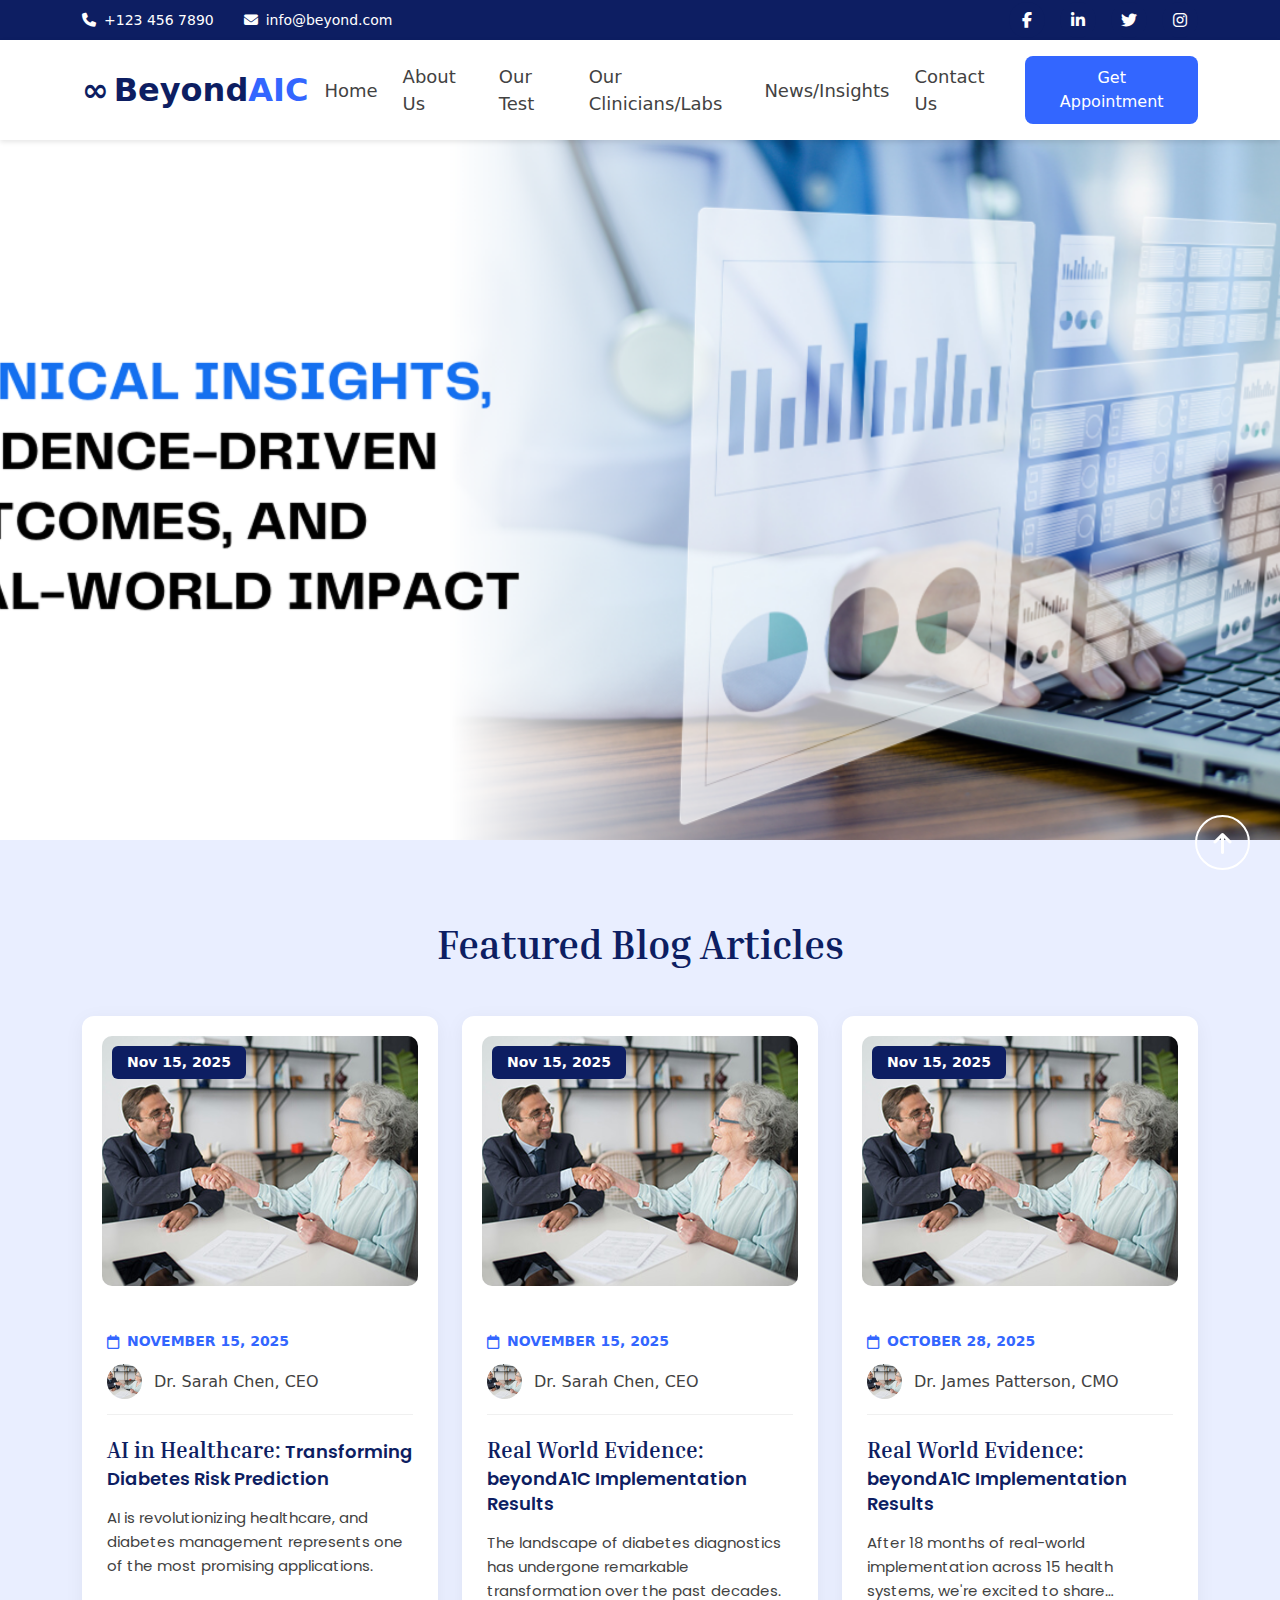
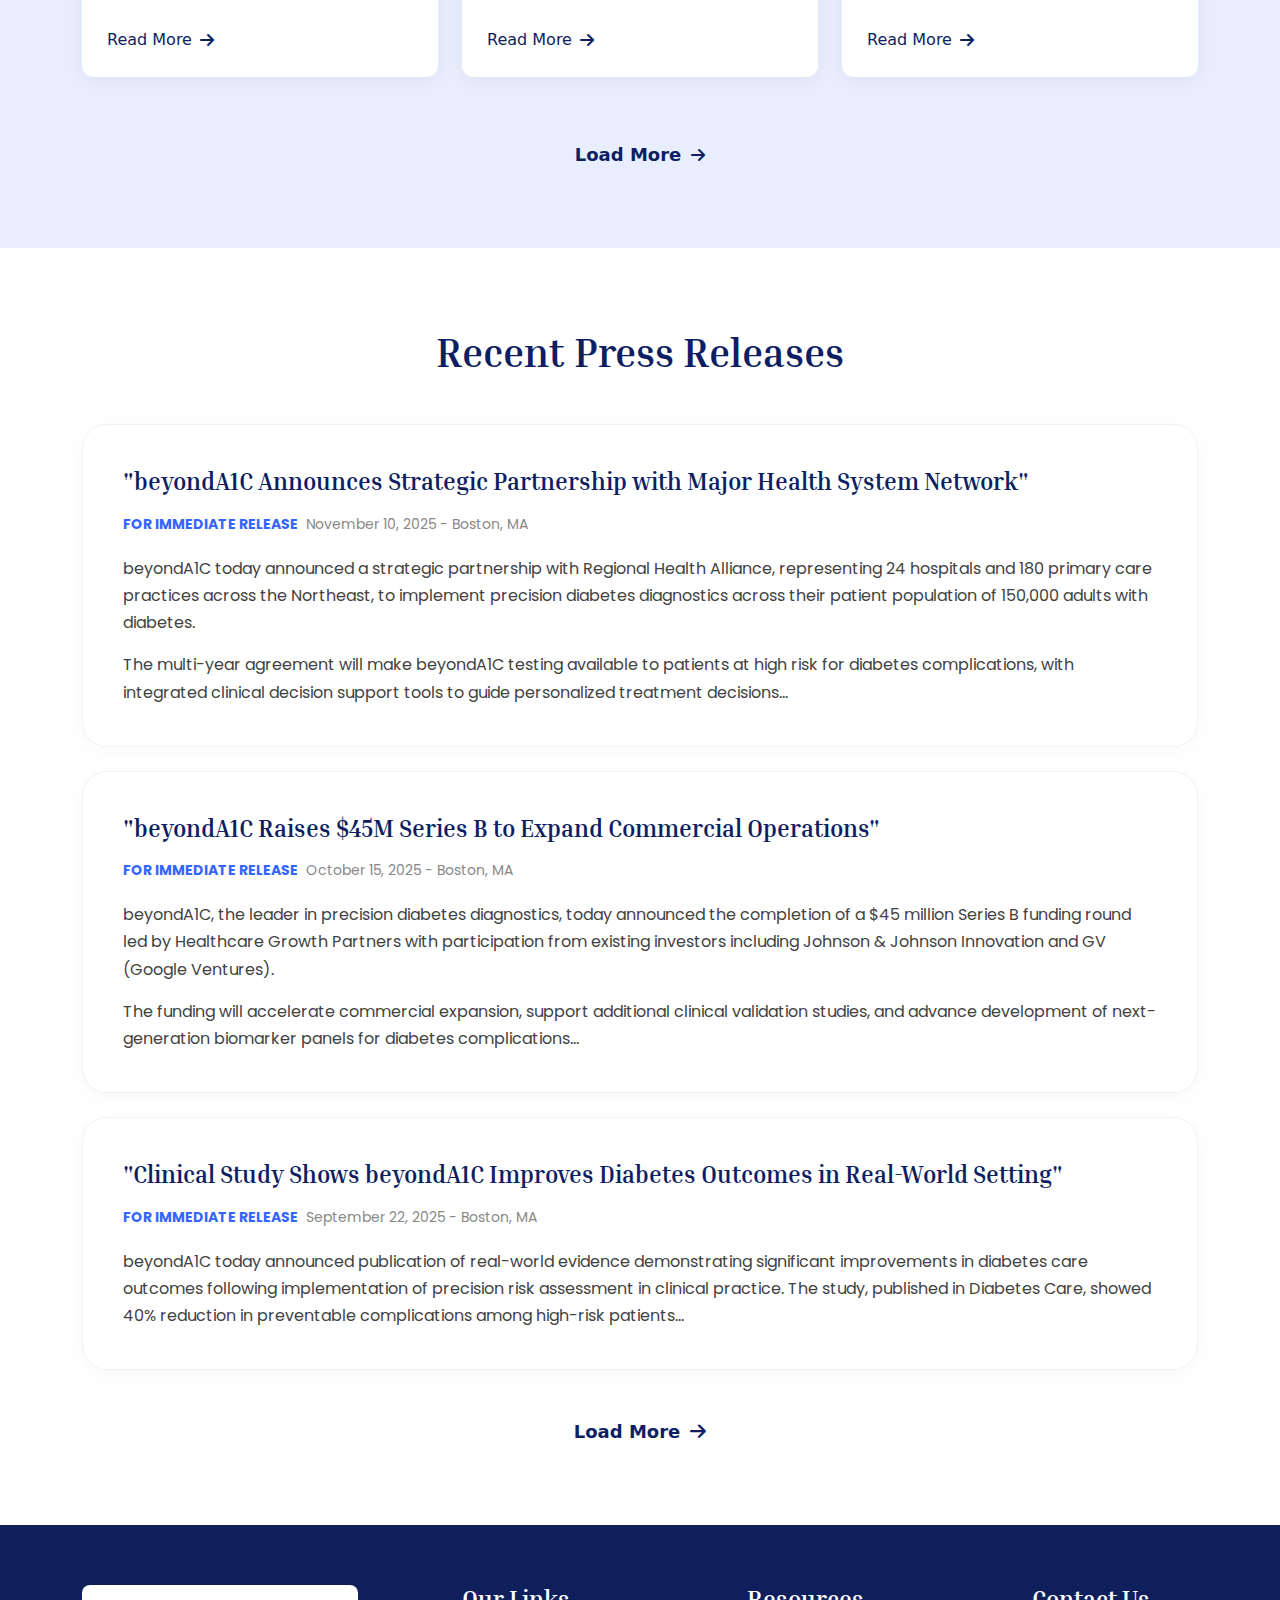
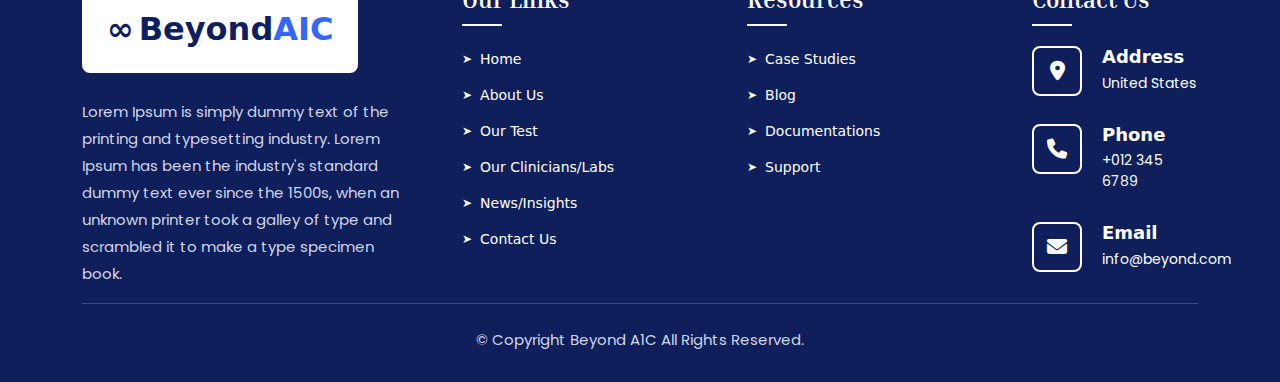
<file: news.html>
<!DOCTYPE html>
<html lang="en">

<head>
    <meta charset="UTF-8">
    <meta name="viewport" content="width=device-width, initial-scale=1.0">
    <title>Beyond AIC - Responsive Navbar</title>
    <link href="https://cdn.jsdelivr.net/npm/bootstrap@5.3.0/dist/css/bootstrap.min.css" rel="stylesheet">
    <link rel="stylesheet" href="https://cdnjs.cloudflare.com/ajax/libs/font-awesome/6.4.0/css/all.min.css">
    <link href='https://fonts.googleapis.com/css?family=Poppins' rel='stylesheet'>
    <link href='https://fonts.googleapis.com/css?family=Inria Serif' rel='stylesheet'>
    <link rel="stylesheet" href="assets/styles.css">
</head>

<body>
    <!-- Topbar -->
    <div class="topbar">
        <div class="container">
            <div class="topbar-content">
                <div class="topbar-left">
                    <a href="tel:+1234567890" class="topbar-item">
                        <i class="fas fa-phone"></i>
                        <span>+123 456 7890</span>
                    </a>
                    <a href="mailto:info@beyond.com" class="topbar-item">
                        <i class="fas fa-envelope"></i>
                        <span>info@beyond.com</span>
                    </a>
                </div>
                <div class="topbar-right">
                    <a href="#" class="social-icon"><i class="fab fa-facebook-f"></i></a>
                    <a href="#" class="social-icon"><i class="fab fa-linkedin-in"></i></a>
                    <a href="#" class="social-icon"><i class="fab fa-twitter"></i></a>
                    <a href="#" class="social-icon"><i class="fab fa-instagram"></i></a>
                </div>
            </div>
        </div>
    </div>

    <!-- Navbar -->
    <nav class="navbar navbar-expand-lg navbar-light">
        <div class="container">
            <a class="navbar-brand" href="#">
                <span class="infinity-logo">∞</span><span class="beyond-text">Beyond</span><span
                    class="aic-text">AIC</span>
            </a>
            <button class="navbar-toggler" type="button" data-bs-toggle="collapse" data-bs-target="#navbarNav">
                <span class="navbar-toggler-icon"></span>
            </button>
            <div class="collapse navbar-collapse" id="navbarNav">
                <ul class="navbar-nav ms-auto align-items-lg-center">
                    <li class="nav-item">
                        <a class="nav-link" href="index.html">Home</a>
                    </li>
                    <li class="nav-item">
                        <a class="nav-link" href="about-us.html">About Us</a>
                    </li>
                    <li class="nav-item">
                        <a class="nav-link" href="our-test.html">Our Test</a>
                    </li>
                    <li class="nav-item">
                        <a class="nav-link" href="clinician.html">Our Clinicians/Labs</a>
                    </li>
                    <li class="nav-item">
                        <a class="nav-link" href="news.html">News/Insights</a>
                    </li>
                    <li class="nav-item">
                        <a class="nav-link" href="contact.html">Contact Us</a>
                    </li>
                    <li class="nav-item">
                        <button class="btn-appointment">Get Appointment</button>
                    </li>
                </ul>
            </div>
        </div>
    </nav>

    <section class="hero-section">
        <div class="hero-banner-wrapper">
            <img src="assets/img/news-banner.png" alt="About Beyond AIC" class="hero-banner-img">
            <div class="hero-overlay"></div>
        </div>
        <!-- <div class="hero-content">
            <div class="container">
                <h1 class="hero-title">TRANSFORM YOUR<br>DIABETES CARE</h1>
                <p class="hero-subtitle">One Advanced Test . Earlier Intervention . Better Outcomes</p>
                <a href="#" class="hero-btn">LEARN MORE</a>
            </div>
        </div> -->
    </section>

    <section class="featured-blogs-section">
        <div class="container">
            <h2 class="featured-blogs-title text-center mb-5">Featured Blog Articles</h2>

            <div class="row">
                <!-- Blog Card 1 -->
                <div class="col-lg-4 col-md-6 mb-4">
                    <div class="blog-card h-100">
                        <div class="blog-img-wrapper">
                            <img src="assets/img/blog-img.png" alt="AI in Healthcare" class="blog-img">
                            <div class="blog-date-badge">Nov 15, 2025</div>
                        </div>
                        <div class="blog-card-content">
                            <div class="blog-meta">
                                <span class="blog-full-date"><i class="fa-regular fa-calendar"></i> NOVEMBER 15,
                                    2025</span>
                            </div>
                            <div class="blog-author">
                                <img src="assets/img/blog-img.png" alt="Dr. Sarah Chen" class="author-avatar">
                                <span class="author-info">Dr. Sarah Chen, CEO</span>
                            </div>
                            <h3 class="blog-title"><span>AI in Healthcare:</span> Transforming Diabetes Risk Prediction
                            </h3>
                            <p class="blog-excerpt">
                                AI is revolutionizing healthcare, and diabetes management represents one of the most
                                promising applications.
                            </p>
                            <div class="blog-footer">
                                <a href="#" class="read-more-btn">Read More <i class="fas fa-arrow-right"></i></a>
                            </div>
                        </div>
                    </div>
                </div>

                <!-- Blog Card 2 -->
                <div class="col-lg-4 col-md-6 mb-4">
                    <div class="blog-card h-100">
                        <div class="blog-img-wrapper">
                            <img src="assets/img/blog-img.png" alt="Real World Evidence" class="blog-img">
                            <div class="blog-date-badge">Nov 15, 2025</div>
                        </div>
                        <div class="blog-card-content">
                            <div class="blog-meta">
                                <span class="blog-full-date"><i class="fa-regular fa-calendar"></i> NOVEMBER 15,
                                    2025</span>
                            </div>
                            <div class="blog-author">
                                <img src="assets/img/blog-img.png" alt="Dr. Sarah Chen" class="author-avatar">
                                <span class="author-info">Dr. Sarah Chen, CEO</span>
                            </div>
                            <h3 class="blog-title"><span>Real World Evidence:</span> beyondA1C Implementation Results
                            </h3>
                            <p class="blog-excerpt">
                                The landscape of diabetes diagnostics has undergone remarkable transformation over the
                                past decades.
                            </p>
                            <div class="blog-footer">
                                <a href="#" class="read-more-btn">Read More <i class="fas fa-arrow-right"></i></a>
                            </div>
                        </div>
                    </div>
                </div>

                <!-- Blog Card 3 -->
                <div class="col-lg-4 col-md-6 mb-4">
                    <div class="blog-card h-100">
                        <div class="blog-img-wrapper">
                            <img src="assets/img/blog-img.png" alt="Real World Evidence Results" class="blog-img">
                            <div class="blog-date-badge">Nov 15, 2025</div>
                        </div>
                        <div class="blog-card-content">
                            <div class="blog-meta">
                                <span class="blog-full-date"><i class="fa-regular fa-calendar"></i> OCTOBER 28,
                                    2025</span>
                            </div>
                            <div class="blog-author">
                                <img src="assets/img/blog-img.png" alt="Dr. James Patterson" class="author-avatar">
                                <span class="author-info">Dr. James Patterson, CMO</span>
                            </div>
                            <h3 class="blog-title"><span>Real World Evidence:</span> beyondA1C Implementation Results
                            </h3>
                            <p class="blog-excerpt">
                                After 18 months of real-world implementation across 15 health systems, we're excited to
                                share preliminary outcomes.
                            </p>
                            <div class="blog-footer">
                                <a href="#" class="read-more-btn">Read More <i class="fas fa-arrow-right"></i></a>
                            </div>
                        </div>
                    </div>
                </div>

                <!-- Extra Blog Card 4 (Hidden) -->
                <div class="col-lg-4 col-md-6 mb-4 hidden-blog-card d-none">
                    <div class="blog-card h-100">
                        <div class="blog-img-wrapper">
                            <img src="assets/img/blog-img.png" alt="Future of Diabetes Care" class="blog-img">
                            <div class="blog-date-badge">Dec 01, 2025</div>
                        </div>
                        <div class="blog-card-content">
                            <div class="blog-meta">
                                <span class="blog-full-date"><i class="fa-regular fa-calendar"></i> DECEMBER 01,
                                    2025</span>
                            </div>
                            <div class="blog-author">
                                <img src="assets/img/blog-img.png" alt="Dr. Sarah Chen" class="author-avatar">
                                <span class="author-info">Dr. Sarah Chen, CEO</span>
                            </div>
                            <h3 class="blog-title"><span>The Future:</span> Personalized Nutrition in Diabetes Care</h3>
                            <p class="blog-excerpt">
                                Exploring how data-driven dietary recommendations are transforming patient outcomes in
                                chronic disease management.
                            </p>
                            <div class="blog-footer">
                                <a href="#" class="read-more-btn">Read More <i class="fas fa-arrow-right"></i></a>
                            </div>
                        </div>
                    </div>
                </div>

                <!-- Extra Blog Card 5 (Hidden) -->
                <div class="col-lg-4 col-md-6 mb-4 hidden-blog-card d-none">
                    <div class="blog-card h-100">
                        <div class="blog-img-wrapper">
                            <img src="assets/img/blog-img.png" alt="Clinical Trials" class="blog-img">
                            <div class="blog-date-badge">Nov 20, 2025</div>
                        </div>
                        <div class="blog-card-content">
                            <div class="blog-meta">
                                <span class="blog-full-date"><i class="fa-regular fa-calendar"></i> NOVEMBER 20,
                                    2025</span>
                            </div>
                            <div class="blog-author">
                                <img src="assets/img/blog-img.png" alt="Dr. James Patterson" class="author-avatar">
                                <span class="author-info">Dr. James Patterson, CMO</span>
                            </div>
                            <h3 class="blog-title"><span>New Research:</span> Analyzing CGM Data Trends</h3>
                            <p class="blog-excerpt">
                                A deep dive into the latest clinical trial data and what it means for the next
                                generation of glucose monitoring.
                            </p>
                            <div class="blog-footer">
                                <a href="#" class="read-more-btn">Read More <i class="fas fa-arrow-right"></i></a>
                            </div>
                        </div>
                    </div>
                </div>

                <!-- Extra Blog Card 6 (Hidden) -->
                <div class="col-lg-4 col-md-6 mb-4 hidden-blog-card d-none">
                    <div class="blog-card h-100">
                        <div class="blog-img-wrapper">
                            <img src="assets/img/blog-img.png" alt="Health Equity" class="blog-img">
                            <div class="blog-date-badge">Nov 10, 2025</div>
                        </div>
                        <div class="blog-card-content">
                            <div class="blog-meta">
                                <span class="blog-full-date"><i class="fa-regular fa-calendar"></i> NOVEMBER 10,
                                    2025</span>
                            </div>
                            <div class="blog-author">
                                <img src="assets/img/blog-img.png" alt="Dr. Sarah Chen" class="author-avatar">
                                <span class="author-info">Dr. Sarah Chen, CEO</span>
                            </div>
                            <h3 class="blog-title"><span>Health Equity:</span> Bridging the Gap in Access</h3>
                            <p class="blog-excerpt">
                                Discussing the importance of making advanced diagnostic tools accessible to underserved
                                communities.
                            </p>
                            <div class="blog-footer">
                                <a href="#" class="read-more-btn">Read More <i class="fas fa-arrow-right"></i></a>
                            </div>
                        </div>
                    </div>
                </div>
            </div>

            <div class="load-more-container">
                <a href="javascript:void(0)" class="load-more-link" id="loadMoreBtn">Load More <i
                        class="fas fa-arrow-right"></i></a>
                <a href="javascript:void(0)" class="load-more-link d-none" id="loadLessBtn">Load Less <i
                        class="fas fa-arrow-up"></i></a>
            </div>
        </div>
    </section>
    <section class="press-releases-section">
        <div class="container">
            <h2 class="press-releases-title text-center mb-5">Recent Press Releases</h2>

            <div class="press-row">
                <!-- Press Release 1 -->
                <div class="press-card mb-4">
                    <div class="press-card-body">
                        <h3 class="press-title">"beyondA1C Announces Strategic Partnership with Major Health System
                            Network"</h3>
                        <p class="press-meta">FOR IMMEDIATE RELEASE <span class="press-date">November 10, 2025 -
                                Boston, MA</span></p>
                        <p class="press-excerpt">
                            beyondA1C today announced a strategic partnership with Regional Health Alliance,
                            representing 24 hospitals and 180 primary care practices across the Northeast, to
                            implement precision diabetes diagnostics across their patient population of 150,000
                            adults with diabetes.
                        </p>
                        <p class="press-excerpt">
                            The multi-year agreement will make beyondA1C testing available to patients at high risk
                            for diabetes complications, with integrated clinical decision support tools to guide
                            personalized treatment decisions...
                        </p>
                    </div>
                </div>

                <!-- Press Release 2 -->
                <div class="press-card mb-4">
                    <div class="press-card-body">
                        <h3 class="press-title">"beyondA1C Raises $45M Series B to Expand Commercial Operations"</h3>
                        <p class="press-meta">FOR IMMEDIATE RELEASE <span class="press-date">October 15, 2025 -
                                Boston, MA</span></p>
                        <p class="press-excerpt">
                            beyondA1C, the leader in precision diabetes diagnostics, today announced the completion
                            of a $45 million Series B funding round led by Healthcare Growth Partners with
                            participation from existing investors including Johnson & Johnson Innovation and GV
                            (Google Ventures).
                        </p>
                        <p class="press-excerpt">
                            The funding will accelerate commercial expansion, support additional clinical validation
                            studies, and advance development of next-generation biomarker panels for diabetes
                            complications...
                        </p>
                    </div>
                </div>
                <!-- Press Release 3 -->
                <div class="press-card mb-4">
                    <div class="press-card-body">
                        <h3 class="press-title">"Clinical Study Shows beyondA1C Improves Diabetes Outcomes in Real-World
                            Setting"</h3>
                        <p class="press-meta">FOR IMMEDIATE RELEASE <span class="press-date">September 22, 2025 -
                                Boston, MA</span></p>
                        <p class="press-excerpt">
                            beyondA1C today announced publication of real-world evidence demonstrating significant
                            improvements in diabetes care outcomes following implementation of precision risk assessment
                            in clinical practice. The study, published in Diabetes Care, showed 40% reduction in
                            preventable complications among high-risk patients...
                        </p>
                    </div>
                </div>

                <!-- Hidden Press Release 3 -->
                <div class="press-card mb-4 hidden-press-card d-none">
                    <div class="press-card-body">
                        <h3 class="press-title">Pioneering Study Validates beyondA1C Accuracy in Diverse Populations
                        </h3>
                        <p class="press-meta">FOR IMMEDIATE RELEASE <span class="press-date">September 22, 2025 -
                                Chicago, IL</span></p>
                        <p class="press-excerpt">
                            A new peer-reviewed study published in the Journal of Clinical Endocrinology &
                            Metabolism confirms that beyondA1C™ maintains superior diagnostic accuracy across
                            diverse ethnic and racial groups compared to traditional A1C testing.
                        </p>
                        <p class="press-excerpt">
                            The findings highlight the potential for beyondA1C™ to reduce healthcare disparities by
                            providing more reliable risk assessments for all patients...
                        </p>
                    </div>
                </div>
            </div>

            <div class="press-load-container text-center mt-5">
                <a href="javascript:void(0)" class="load-more-btn" id="pressLoadMoreBtn">Load More <i
                        class="fas fa-arrow-right"></i></a>
                <a href="javascript:void(0)" class="load-more-btn d-none" id="pressLoadLessBtn">Load Less <i
                        class="fas fa-arrow-up"></i></a>
            </div>
        </div>
    </section>



    <footer class="footer-section">
        <div class="container">
            <div class="row">
                <!-- Logo and Description -->
                <div class="col-lg-4 col-md-6 footer-col">
                    <div class="footer-logo-box">
                        <a href="#" class="footer-logo">
                            <span class="infinity-logo">∞</span><span class="beyond-text">Beyond</span><span
                                class="aic-text">AIC</span>
                        </a>
                    </div>
                    <p class="footer-description">
                        Lorem Ipsum is simply dummy text of the printing and typesetting industry. Lorem Ipsum has
                        been
                        the industry's standard dummy text ever since the 1500s, when an unknown printer took a
                        galley
                        of type and scrambled it to make a type specimen book.
                    </p>
                </div>

                <!-- Our Links -->
                <div class="col-lg-3 col-md-6 footer-col">
                    <h3 class="footer-heading">Our Links</h3>
                    <ul class="footer-links">
                        <li><a href="index.html">Home</a></li>
                        <li><a href="about-us.html">About Us</a></li>
                        <li><a href="our-test.html">Our Test</a></li>
                        <li><a href="clinician.html">Our Clinicians/Labs</a></li>
                        <li><a href="news.html">News/Insights</a></li>
                        <li><a href="contact.html">Contact Us</a></li>
                    </ul>
                </div>

                <!-- Resources -->
                <div class="col-lg-3 col-md-6 footer-col">
                    <h3 class="footer-heading">Resources</h3>
                    <ul class="footer-links">
                        <li><a href="#">Case Studies</a></li>
                        <li><a href="#">Blog</a></li>
                        <li><a href="#">Documentations</a></li>
                        <li><a href="#">Support</a></li>
                    </ul>
                </div>

                <!-- Contact Us -->
                <div class="col-lg-2 col-md-6 footer-col">
                    <h3 class="footer-heading">Contact Us</h3>

                    <div class="contact-item">
                        <div class="contact-icon">
                            <i class="fas fa-map-marker-alt"></i>
                        </div>
                        <div class="contact-info">
                            <h4>Address</h4>
                            <p>United States</p>
                        </div>
                    </div>

                    <div class="contact-item">
                        <div class="contact-icon">
                            <i class="fas fa-phone"></i>
                        </div>
                        <div class="contact-info">
                            <h4>Phone</h4>
                            <p>+012 345 6789</p>
                        </div>
                    </div>

                    <div class="contact-item">
                        <div class="contact-icon">
                            <i class="fas fa-envelope"></i>
                        </div>
                        <div class="contact-info">
                            <h4>Email</h4>
                            <p>info@beyond.com</p>
                        </div>
                    </div>
                </div>
            </div>

            <!-- Social Icons -->
            <div class="social-icons">
                <a href="#" class="social-icon"><i class="fab fa-facebook-f"></i></a>
                <a href="#" class="social-icon"><i class="fab fa-twitter"></i></a>
                <a href="#" class="social-icon"><i class="fab fa-linkedin-in"></i></a>
                <a href="#" class="social-icon"><i class="fab fa-instagram"></i></a>
            </div>

            <!-- Footer Bottom -->
            <div class="footer-bottom">
                <p class="copyright-text">© Copyright Beyond A1C All Rights Reserved.</p>
            </div>
        </div>

        <!-- Scroll to Top Button -->
        <a href="#" class="scroll-top">
            <i class="fas fa-arrow-up"></i>
        </a>
    </footer>

    <script src="https://cdn.jsdelivr.net/npm/bootstrap@5.3.0/dist/js/bootstrap.bundle.min.js"></script>
    <script>
        document.querySelector('.scroll-top').addEventListener('click', function (e) {
            e.preventDefault();
            window.scrollTo({
                top: 0,
                behavior: 'smooth'
            });
        });

        // Load More/Less Functionality
        const loadMoreBtn = document.getElementById('loadMoreBtn');
        const loadLessBtn = document.getElementById('loadLessBtn');
        const hiddenCards = document.querySelectorAll('.hidden-blog-card');

        loadMoreBtn.addEventListener('click', function () {
            hiddenCards.forEach((card, index) => {
                card.classList.remove('d-none');
                // Smooth fade-in
                card.style.opacity = '0';
                setTimeout(() => {
                    card.style.transition = 'opacity 0.5s ease';
                    card.style.opacity = '1';
                }, index * 100);
            });

            this.classList.add('d-none');
            loadLessBtn.classList.remove('d-none');
            // Ensure the container is visible
            this.parentElement.style.display = 'flex';
        });

        loadLessBtn.addEventListener('click', function () {
            hiddenCards.forEach(card => {
                card.classList.add('d-none');
                card.style.opacity = '0';
            });

            this.classList.add('d-none');
            loadMoreBtn.classList.remove('d-none');

            // Scroll back to the top of the blog section
            document.querySelector('.featured-blogs-section').scrollIntoView({ behavior: 'smooth' });
        });

        // Press Releases Load More/Less Functionality
        const pressLoadMoreBtn = document.getElementById('pressLoadMoreBtn');
        const pressLoadLessBtn = document.getElementById('pressLoadLessBtn');
        const hiddenPressCards = document.querySelectorAll('.hidden-press-card');

        pressLoadMoreBtn.addEventListener('click', function () {
            hiddenPressCards.forEach((card, index) => {
                card.classList.remove('d-none');
                card.style.opacity = '0';
                setTimeout(() => {
                    card.style.transition = 'opacity 0.5s ease';
                    card.style.opacity = '1';
                }, index * 100);
            });

            this.classList.add('d-none');
            pressLoadLessBtn.classList.remove('d-none');
        });

        pressLoadLessBtn.addEventListener('click', function () {
            hiddenPressCards.forEach(card => {
                card.classList.add('d-none');
                card.style.opacity = '0';
            });

            this.classList.add('d-none');
            pressLoadMoreBtn.classList.remove('d-none');

            document.querySelector('.press-releases-section').scrollIntoView({ behavior: 'smooth' });
        });
    </script>


</body>

</html>
</file>
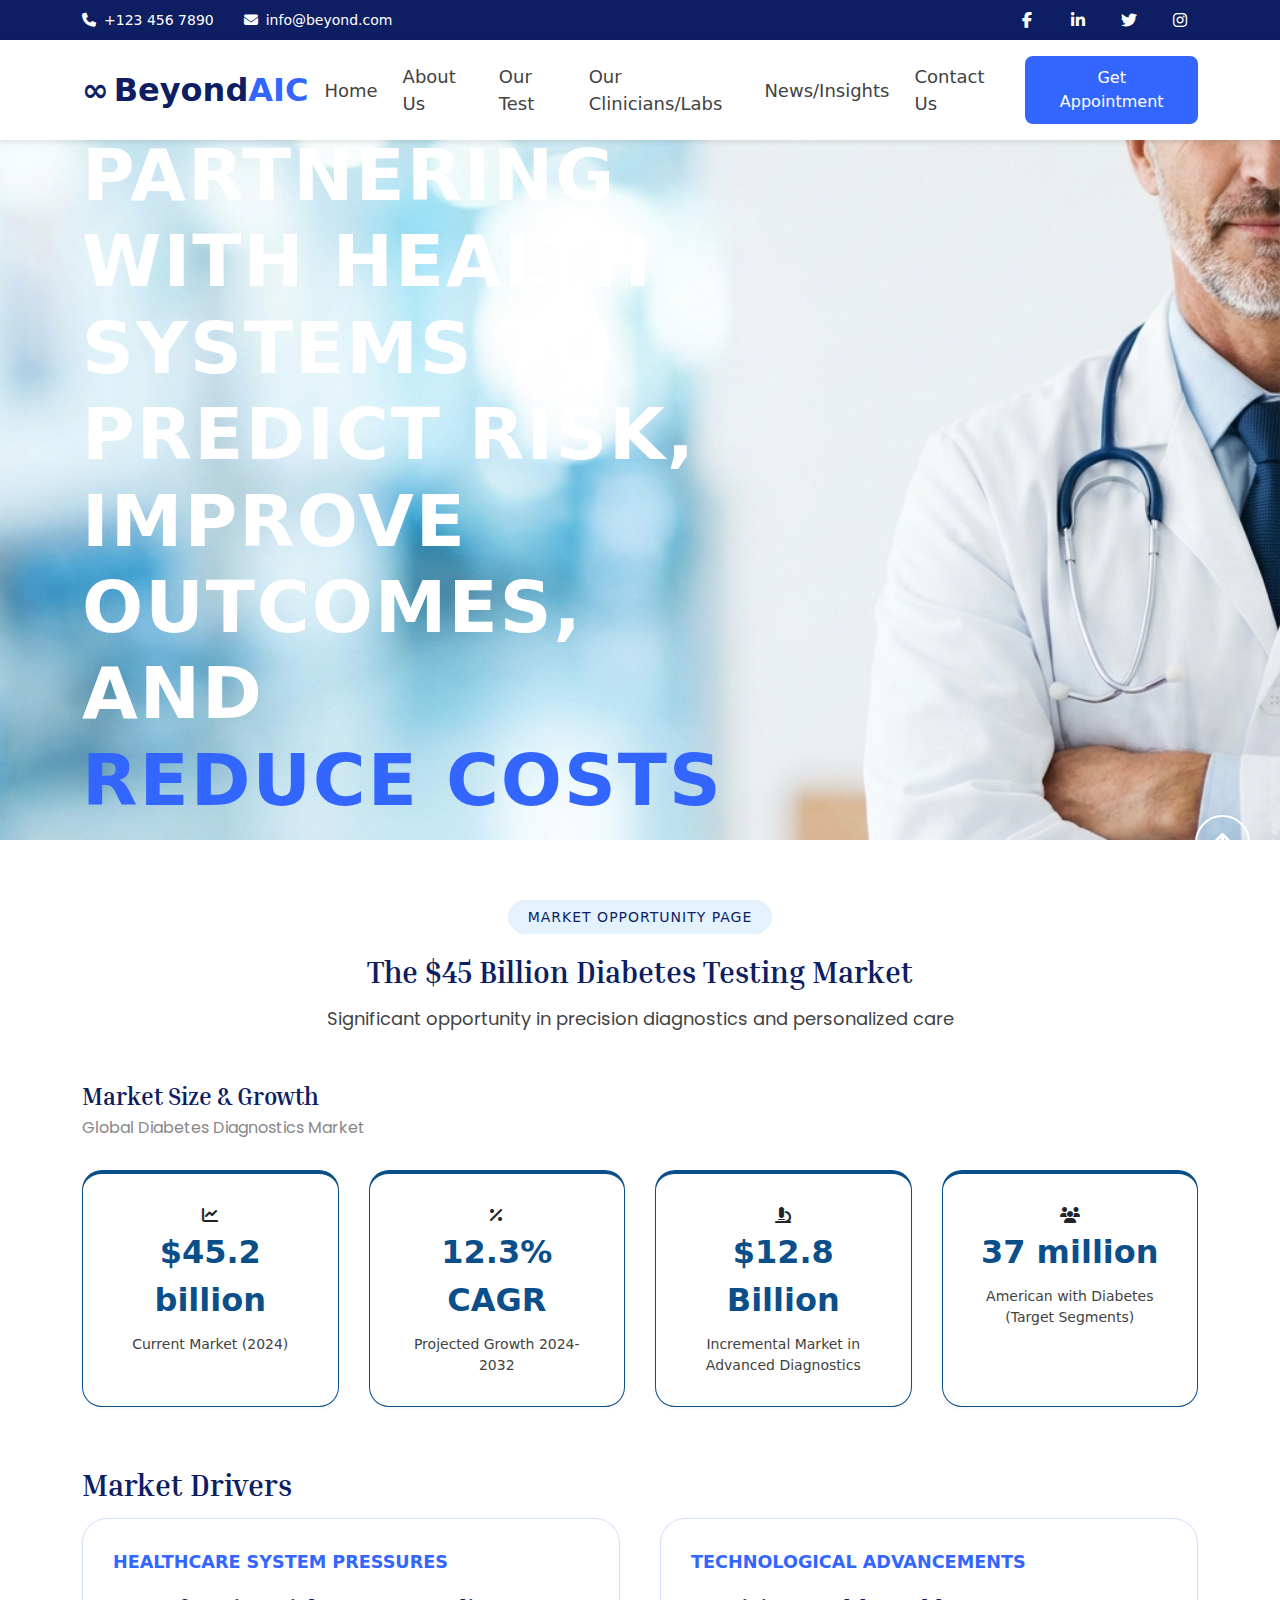
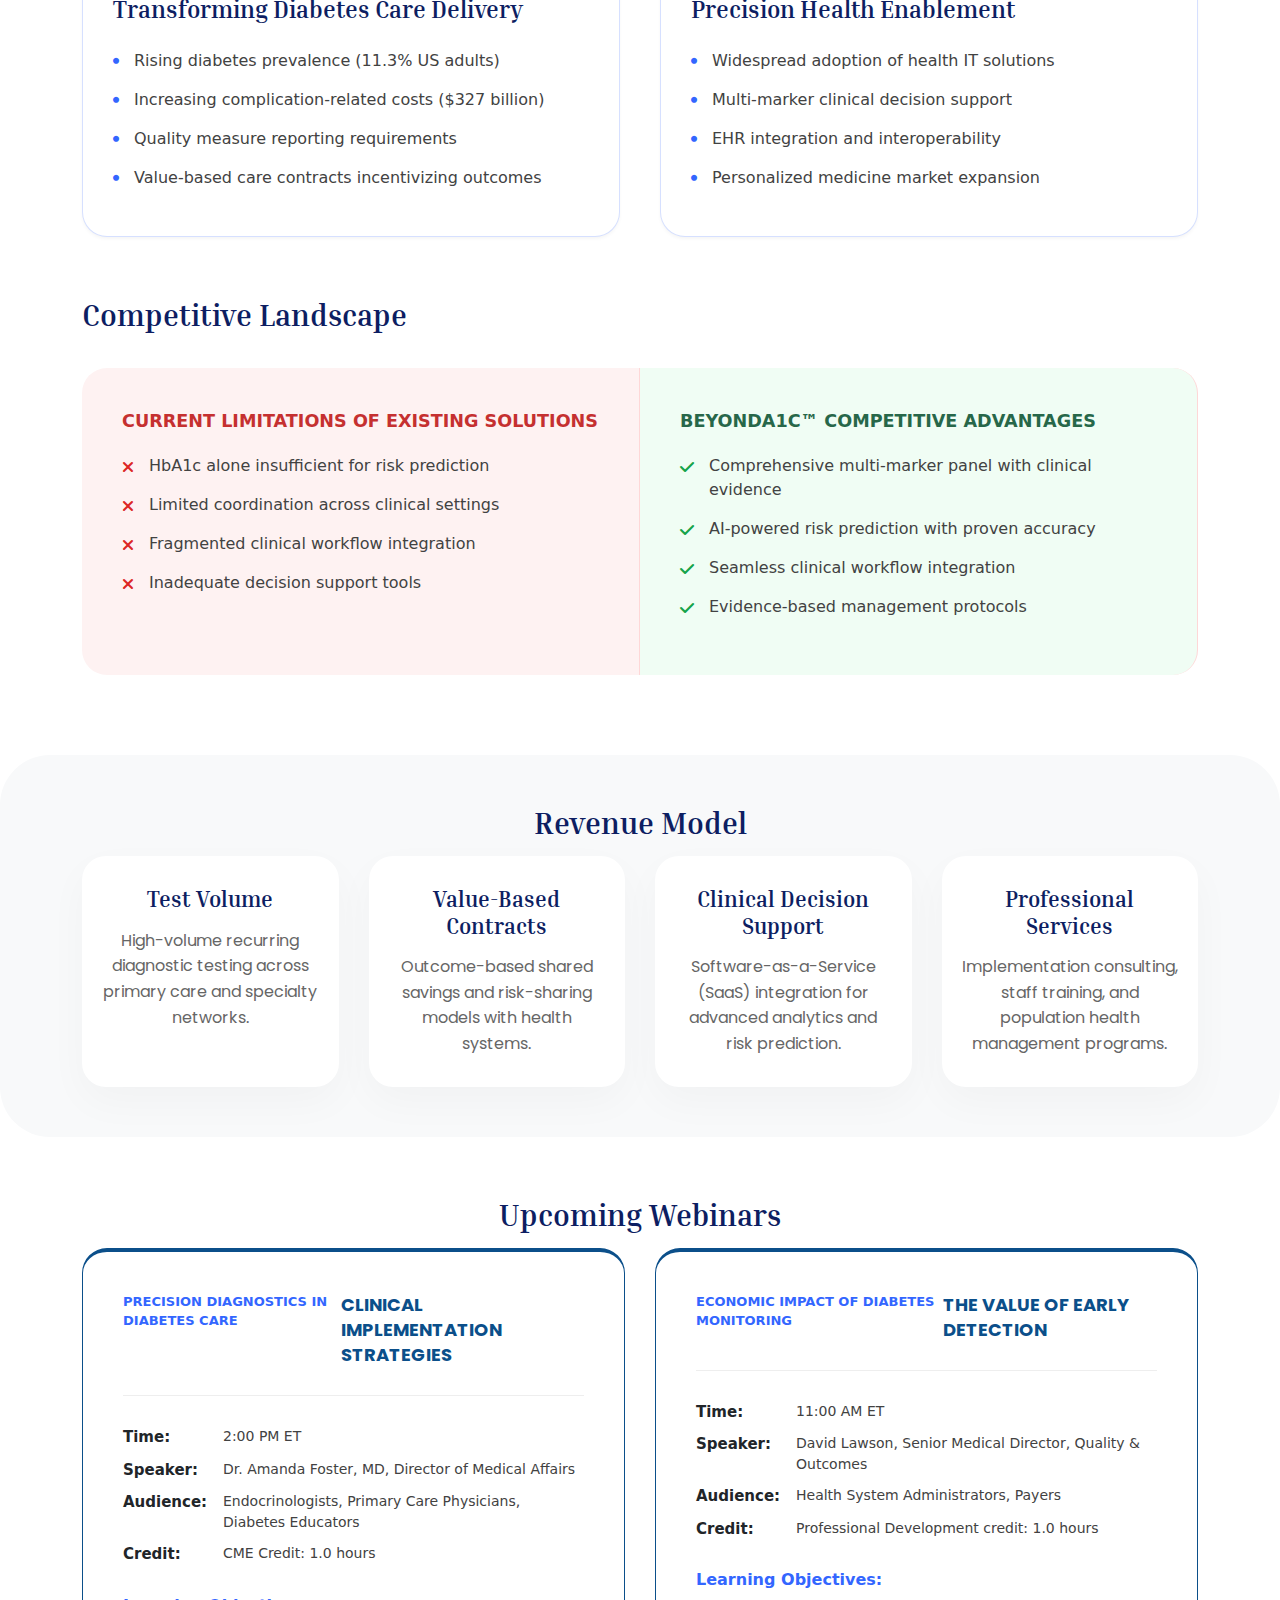
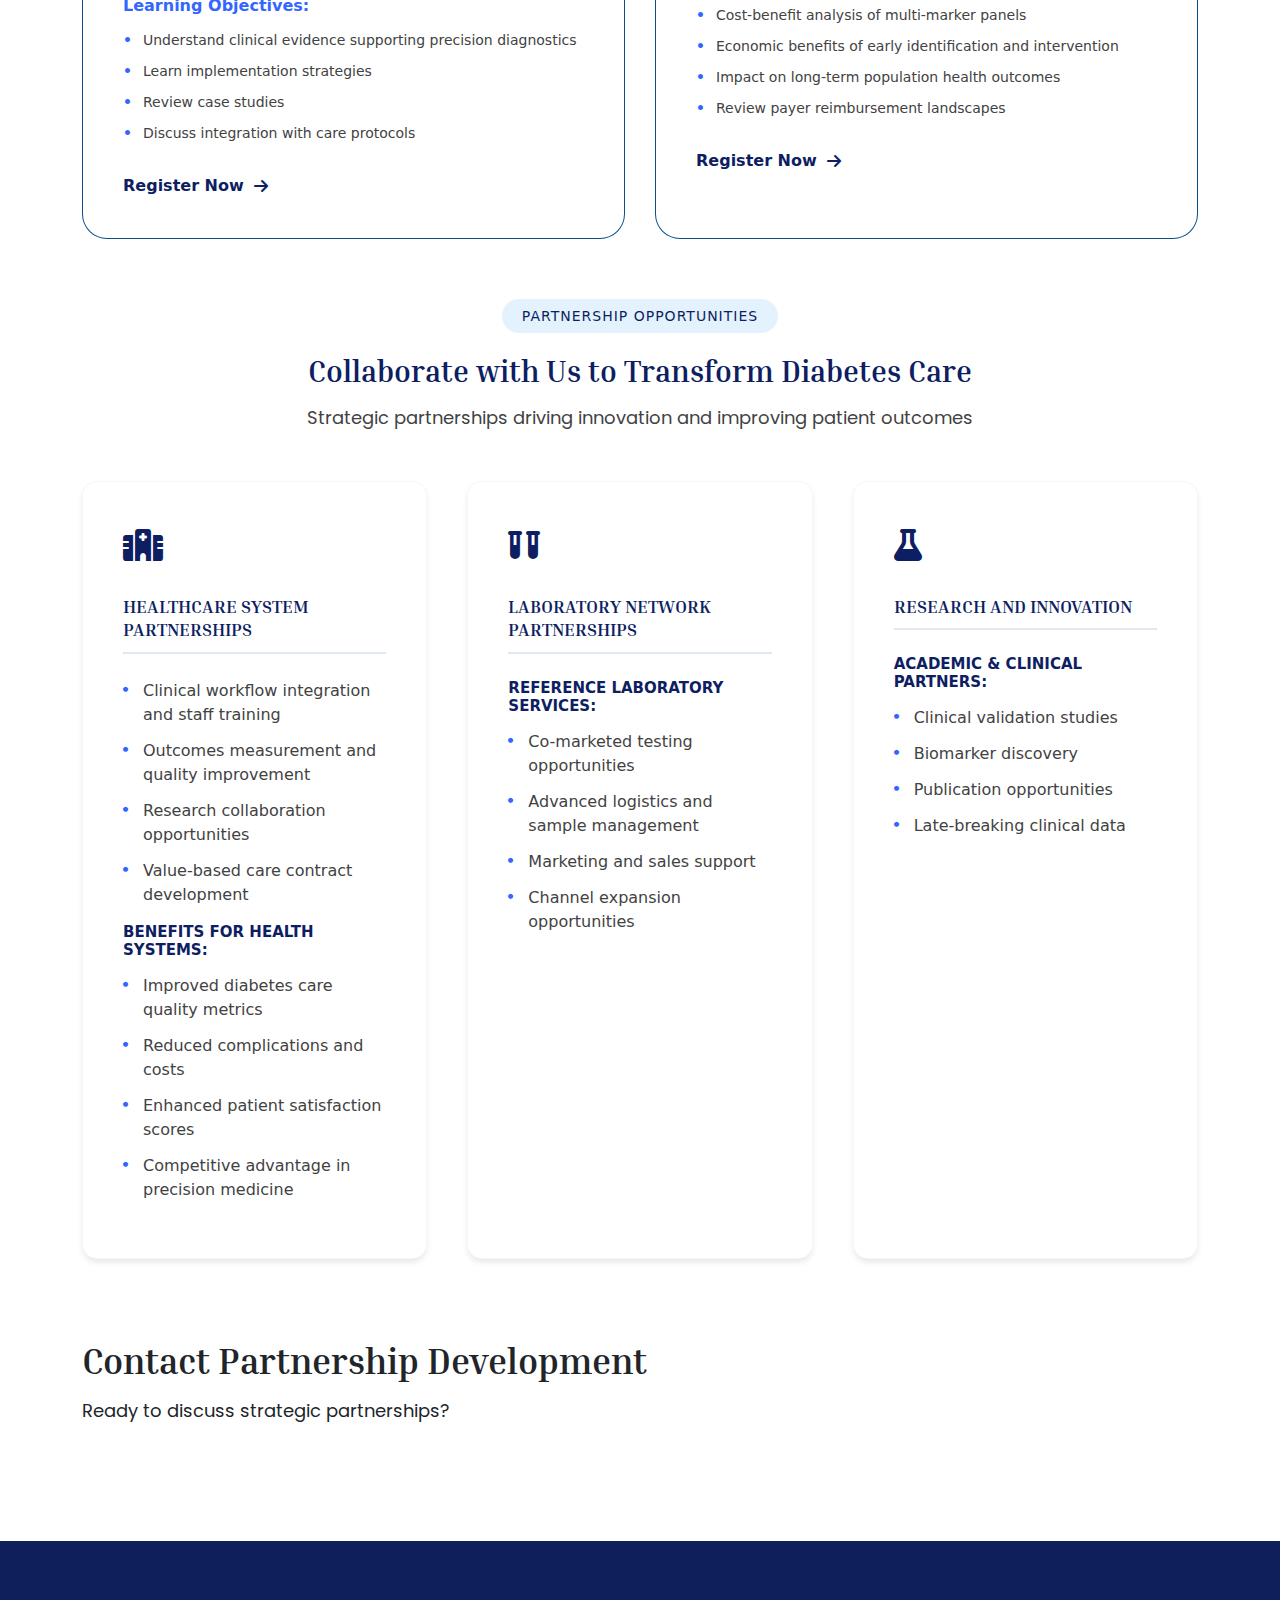
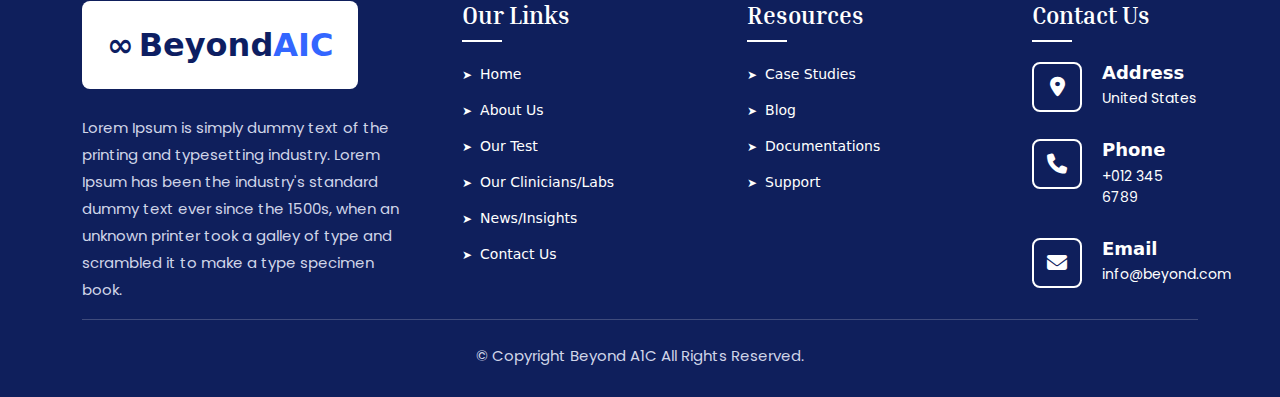
<file: vclinician.html>
<!DOCTYPE html>
<html lang="en">

<head>
    <meta charset="UTF-8">
    <meta name="viewport" content="width=device-width, initial-scale=1.0">
    <title>Beyond AIC - Responsive Navbar</title>
    <link href="https://cdn.jsdelivr.net/npm/bootstrap@5.3.0/dist/css/bootstrap.min.css" rel="stylesheet">
    <link rel="stylesheet" href="https://cdnjs.cloudflare.com/ajax/libs/font-awesome/6.4.0/css/all.min.css">
    <link href='https://fonts.googleapis.com/css?family=Poppins' rel='stylesheet'>
    <link href='https://fonts.googleapis.com/css?family=Inria Serif' rel='stylesheet'>
    <link rel="stylesheet" href="assets/styles.css">
</head>

<body>
    <!-- Topbar -->
    <div class="topbar">
        <div class="container">
            <div class="topbar-content">
                <div class="topbar-left">
                    <a href="tel:+1234567890" class="topbar-item">
                        <i class="fas fa-phone"></i>
                        <span>+123 456 7890</span>
                    </a>
                    <a href="mailto:info@beyond.com" class="topbar-item">
                        <i class="fas fa-envelope"></i>
                        <span>info@beyond.com</span>
                    </a>
                </div>
                <div class="topbar-right">
                    <a href="#" class="social-icon"><i class="fab fa-facebook-f"></i></a>
                    <a href="#" class="social-icon"><i class="fab fa-linkedin-in"></i></a>
                    <a href="#" class="social-icon"><i class="fab fa-twitter"></i></a>
                    <a href="#" class="social-icon"><i class="fab fa-instagram"></i></a>
                </div>
            </div>
        </div>
    </div>

    <!-- Navbar -->
    <nav class="navbar navbar-expand-lg navbar-light">
        <div class="container">
            <a class="navbar-brand" href="#">
                <span class="infinity-logo">∞</span><span class="beyond-text">Beyond</span><span
                    class="aic-text">AIC</span>
            </a>
            <button class="navbar-toggler" type="button" data-bs-toggle="collapse" data-bs-target="#navbarNav">
                <span class="navbar-toggler-icon"></span>
            </button>
            <div class="collapse navbar-collapse" id="navbarNav">
                <ul class="navbar-nav ms-auto align-items-lg-center">
                    <li class="nav-item">
                        <a class="nav-link" href="index.html">Home</a>
                    </li>
                    <li class="nav-item">
                        <a class="nav-link" href="about-us.html">About Us</a>
                    </li>
                    <li class="nav-item">
                        <a class="nav-link" href="our-test.html">Our Test</a>
                    </li>
                    <li class="nav-item">
                        <a class="nav-link" href="#">Our Clinicians/Labs</a>
                    </li>
                    <li class="nav-item">
                        <a class="nav-link" href="#">News/Insights</a>
                    </li>
                    <li class="nav-item">
                        <a class="nav-link" href="#">Contact Us</a>
                    </li>
                    <li class="nav-item">
                        <button class="btn-appointment">Get Appointment</button>
                    </li>
                </ul>
            </div>
        </div>
    </nav>

    <section class="hero-section">
        <div class="hero-banner-wrapper">
            <img src="assets/img/clinician-banner-v2.png" alt="Clinician Partnership" class="hero-banner-img">
            <div class="hero-overlay"></div>
        </div>
        <div class="hero-content">
            <div class="container">
                <div class="row">
                    <div class="col-lg-7">
                        <h1 class="hero-title white-text text-start">PARTNERING WITH HEALTH<br>SYSTEMS TO PREDICT
                            RISK,<br>IMPROVE OUTCOMES, AND<br><span class="blue-text-highlight">REDUCE COSTS</span></h1>
                    </div>
                </div>
            </div>
        </div>
    </section>

    <!-- Market Opportunity Section -->
    <section class="market-opportunity">
        <div class="container">
            <div class="market-badge text-center">
                <span class="badge rounded-pill">MARKET OPPORTUNITY PAGE</span>
            </div>
            <h2 class="market-main-title text-center">The $45 Billion Diabetes Testing Market</h2>
            <p class="market-subtitle text-center">Significant opportunity in precision diagnostics and personalized
                care</p>

            <div class="market-size-header">
                <h3 class="market-sub-title">Market Size & Growth</h3>
                <p class="market-sub-desc">Global Diabetes Diagnostics Market</p>
            </div>

            <div class="market-grid">
                <div class="market-card">
                    <div class="market-card-icon"><i class="fas fa-chart-line"></i></div>
                    <div class="market-card-value">$45.2 billion</div>
                    <div class="market-card-label">Current Market (2024)</div>
                </div>
                <div class="market-card">
                    <div class="market-card-icon"><i class="fas fa-percentage"></i></div>
                    <div class="market-card-value">12.3% CAGR</div>
                    <div class="market-card-label">Projected Growth 2024-2032</div>
                </div>
                <div class="market-card">
                    <div class="market-card-icon"><i class="fas fa-microscope"></i></div>
                    <div class="market-card-value">$12.8 Billion</div>
                    <div class="market-card-label">Incremental Market in Advanced Diagnostics</div>
                </div>
                <div class="market-card">
                    <div class="market-card-icon"><i class="fas fa-users"></i></div>
                    <div class="market-card-value">37 million</div>
                    <div class="market-card-label">American with Diabetes (Target Segments)</div>
                </div>
            </div>
        </div>
    </section> <!-- Market Drivers Section -->
    <section class="market-drivers">
        <div class="container">
            <h2 class="market-main-title">Market Drivers</h2>
            <div class="drivers-grid">
                <div class="driver-block">
                    <span class="driver-tag">Healthcare System Pressures</span>
                    <h3 class="driver-title">Transforming Diabetes Care Delivery</h3>
                    <ul class="driver-list">
                        <li><i class="fas fa-circle"></i> Rising diabetes prevalence (11.3% US adults)</li>
                        <li><i class="fas fa-circle"></i> Increasing complication-related costs ($327 billion)</li>
                        <li><i class="fas fa-circle"></i> Quality measure reporting requirements</li>
                        <li><i class="fas fa-circle"></i> Value-based care contracts incentivizing outcomes</li>
                    </ul>
                </div>
                <div class="driver-block">
                    <span class="driver-tag">Technological Advancements</span>
                    <h3 class="driver-title">Precision Health Enablement</h3>
                    <ul class="driver-list">
                        <li><i class="fas fa-circle"></i> Widespread adoption of health IT solutions</li>
                        <li><i class="fas fa-circle"></i> Multi-marker clinical decision support</li>
                        <li><i class="fas fa-circle"></i> EHR integration and interoperability</li>
                        <li><i class="fas fa-circle"></i> Personalized medicine market expansion</li>
                    </ul>
                </div>
            </div>
        </div>
    </section>

    <!-- Competitive Landscape Section -->
    <section class="competitive-landscape">
        <div class="container">
            <h2 class="market-main-title">Competitive Landscape</h2>
            <div class="landscape-grid">
                <div class="landscape-card limitations">
                    <span class="landscape-tag">Current Limitations of Existing Solutions</span>
                    <ul class="landscape-list">
                        <li><i class="fas fa-times"></i> HbA1c alone insufficient for risk prediction</li>
                        <li><i class="fas fa-times"></i> Limited coordination across clinical settings</li>
                        <li><i class="fas fa-times"></i> Fragmented clinical workflow integration</li>
                        <li><i class="fas fa-times"></i> Inadequate decision support tools</li>
                    </ul>
                </div>
                <div class="landscape-card advantages">
                    <span class="landscape-tag">BeyondA1C™ Competitive Advantages</span>
                    <ul class="landscape-list">
                        <li><i class="fas fa-check"></i> Comprehensive multi-marker panel with clinical evidence</li>
                        <li><i class="fas fa-check"></i> AI-powered risk prediction with proven accuracy</li>
                        <li><i class="fas fa-check"></i> Seamless clinical workflow integration</li>
                        <li><i class="fas fa-check"></i> Evidence-based management protocols</li>
                    </ul>
                </div>
            </div>
        </div>
    </section>

    <!-- Revenue Model Section -->
    <section class="revenue-model">
        <div class="container">
            <h2 class="market-main-title text-center">Revenue Model</h2>
            <div class="revenue-grid">
                <div class="revenue-card">
                    <h4 class="revenue-card-title">Test Volume</h4>
                    <p class="revenue-card-text">High-volume recurring diagnostic testing across primary care and
                        specialty networks.</p>
                </div>
                <div class="revenue-card">
                    <h4 class="revenue-card-title">Value-Based Contracts</h4>
                    <p class="revenue-card-text">Outcome-based shared savings and risk-sharing models with health
                        systems.</p>
                </div>
                <div class="revenue-card">
                    <h4 class="revenue-card-title">Clinical Decision Support</h4>
                    <p class="revenue-card-text">Software-as-a-Service (SaaS) integration for advanced analytics and
                        risk prediction.</p>
                </div>
                <div class="revenue-card">
                    <h4 class="revenue-card-title">Professional Services</h4>
                    <p class="revenue-card-text">Implementation consulting, staff training, and population health
                        management programs.</p>
                </div>
            </div>
        </div>
    </section>

    <!-- Upcoming Webinars Section -->
    <section class="webinars-section">
        <div class="container">
            <h2 class="market-main-title text-center">Upcoming Webinars</h2>
            <div class="webinar-grid">
                <div class="webinar-card">
                    <div class="webinar-header">
                        <span class="webinar-tag">PRECISION DIAGNOSTICS IN DIABETES CARE</span>
                        <h3 class="webinar-title">CLINICAL IMPLEMENTATION STRATEGIES</h3>
                    </div>
                    <div class="webinar-info">
                        <div class="webinar-info-item">
                            <span class="webinar-info-label">Time:</span>
                            <span class="webinar-info-value">2:00 PM ET</span>
                        </div>
                        <div class="webinar-info-item">
                            <span class="webinar-info-label">Speaker:</span>
                            <span class="webinar-info-value">Dr. Amanda Foster, MD, Director of Medical Affairs</span>
                        </div>
                        <div class="webinar-info-item">
                            <span class="webinar-info-label">Audience:</span>
                            <span class="webinar-info-value">Endocrinologists, Primary Care Physicians, Diabetes
                                Educators</span>
                        </div>
                        <div class="webinar-info-item">
                            <span class="webinar-info-label">Credit:</span>
                            <span class="webinar-info-value">CME Credit: 1.0 hours</span>
                        </div>
                    </div>
                    <h4 class="webinar-objectives-title">Learning Objectives:</h4>
                    <ul class="webinar-list">
                        <li>Understand clinical evidence supporting precision diagnostics</li>
                        <li>Learn implementation strategies</li>
                        <li>Review case studies</li>
                        <li>Discuss integration with care protocols</li>
                    </ul>
                    <a href="#" class="register-link">Register Now <i class="fas fa-arrow-right"></i></a>
                </div>
                <div class="webinar-card">
                    <div class="webinar-header">
                        <span class="webinar-tag">ECONOMIC IMPACT OF DIABETES MONITORING</span>
                        <h3 class="webinar-title">THE VALUE OF EARLY DETECTION</h3>
                    </div>
                    <div class="webinar-info">
                        <div class="webinar-info-item">
                            <span class="webinar-info-label">Time:</span>
                            <span class="webinar-info-value">11:00 AM ET</span>
                        </div>
                        <div class="webinar-info-item">
                            <span class="webinar-info-label">Speaker:</span>
                            <span class="webinar-info-value">David Lawson, Senior Medical Director, Quality &
                                Outcomes</span>
                        </div>
                        <div class="webinar-info-item">
                            <span class="webinar-info-label">Audience:</span>
                            <span class="webinar-info-value">Health System Administrators, Payers</span>
                        </div>
                        <div class="webinar-info-item">
                            <span class="webinar-info-label">Credit:</span>
                            <span class="webinar-info-value">Professional Development credit: 1.0 hours</span>
                        </div>
                    </div>
                    <h4 class="webinar-objectives-title">Learning Objectives:</h4>
                    <ul class="webinar-list">
                        <li>Cost-benefit analysis of multi-marker panels</li>
                        <li>Economic benefits of early identification and intervention</li>
                        <li>Impact on long-term population health outcomes</li>
                        <li>Review payer reimbursement landscapes</li>
                    </ul>
                    <a href="#" class="register-link">Register Now <i class="fas fa-arrow-right"></i></a>
                </div>
            </div>
        </div>
    </section>

    <!-- Collaboration Section -->
    <section class="collaboration-section">
        <div class="container">
            <div class="market-badge text-center">
                <span class="badge rounded-pill">PARTNERSHIP OPPORTUNITIES</span>
            </div>
            <h2 class="market-main-title text-center">Collaborate with Us to Transform Diabetes Care</h2>
            <p class="market-subtitle text-center">Strategic partnerships driving innovation and improving patient
                outcomes</p>

            <div class="collab-grid">
                <div class="collab-column">
                    <div class="collab-icon"><i class="fas fa-hospital"></i></div>
                    <h3 class="collab-title">HEALTHCARE SYSTEM PARTNERSHIPS</h3>
                    <ul class="collab-list">
                        <li>Clinical workflow integration and staff training</li>
                        <li>Outcomes measurement and quality improvement</li>
                        <li>Research collaboration opportunities</li>
                        <li>Value-based care contract development</li>
                    </ul>
                    <h4 class="collab-list-title">Benefits for Health Systems:</h4>
                    <ul class="collab-list">
                        <li>Improved diabetes care quality metrics</li>
                        <li>Reduced complications and costs</li>
                        <li>Enhanced patient satisfaction scores</li>
                        <li>Competitive advantage in precision medicine</li>
                    </ul>
                </div>
                <div class="collab-column">
                    <div class="collab-icon"><i class="fas fa-vials"></i></div>
                    <h3 class="collab-title">LABORATORY NETWORK PARTNERSHIPS</h3>
                    <h4 class="collab-list-title">Reference Laboratory Services:</h4>
                    <ul class="collab-list">
                        <li>Co-marketed testing opportunities</li>
                        <li>Advanced logistics and sample management</li>
                        <li>Marketing and sales support</li>
                        <li>Channel expansion opportunities</li>
                    </ul>
                </div>
                <div class="collab-column">
                    <div class="collab-icon"><i class="fas fa-flask"></i></div>
                    <h3 class="collab-title">RESEARCH AND INNOVATION</h3>
                    <h4 class="collab-list-title">Academic & Clinical Partners:</h4>
                    <ul class="collab-list">
                        <li>Clinical validation studies</li>
                        <li>Biomarker discovery</li>
                        <li>Publication opportunities</li>
                        <li>Late-breaking clinical data</li>
                    </ul>
                </div>
            </div>
        </div>
    </section>

    <section class="partnership-cta">
        <div class="container">
            <h2 class="cta-title">Contact Partnership Development</h2>
            <p>Ready to discuss strategic partnerships?</p>
            <a href="mailto:partnership@beyond.com" class="cta-email">partnership@beyond.com</a>
        </div>
    </section>

    <footer class="footer-section">
        <div class="container">
            <div class="row">
                <!-- Logo and Description -->
                <div class="col-lg-4 col-md-6 footer-col">
                    <div class="footer-logo-box">
                        <a href="#" class="footer-logo">
                            <span class="infinity-logo">∞</span><span class="beyond-text">Beyond</span><span
                                class="aic-text">AIC</span>
                        </a>
                    </div>
                    <p class="footer-description">
                        Lorem Ipsum is simply dummy text of the printing and typesetting industry. Lorem Ipsum has been
                        the industry's standard dummy text ever since the 1500s, when an unknown printer took a galley
                        of type and scrambled it to make a type specimen book.
                    </p>
                </div>

                <!-- Our Links -->
                <div class="col-lg-3 col-md-6 footer-col">
                    <h3 class="footer-heading">Our Links</h3>
                    <ul class="footer-links">
                        <li><a href="#">Home</a></li>
                        <li><a href="#">About Us</a></li>
                        <li><a href="#">Our Test</a></li>
                        <li><a href="#">Our Clinicians/Labs</a></li>
                        <li><a href="#">News/Insights</a></li>
                        <li><a href="#">Contact Us</a></li>
                    </ul>
                </div>

                <!-- Resources -->
                <div class="col-lg-3 col-md-6 footer-col">
                    <h3 class="footer-heading">Resources</h3>
                    <ul class="footer-links">
                        <li><a href="#">Case Studies</a></li>
                        <li><a href="#">Blog</a></li>
                        <li><a href="#">Documentations</a></li>
                        <li><a href="#">Support</a></li>
                    </ul>
                </div>

                <!-- Contact Us -->
                <div class="col-lg-2 col-md-6 footer-col">
                    <h3 class="footer-heading">Contact Us</h3>

                    <div class="contact-item">
                        <div class="contact-icon">
                            <i class="fas fa-map-marker-alt"></i>
                        </div>
                        <div class="contact-info">
                            <h4>Address</h4>
                            <p>United States</p>
                        </div>
                    </div>

                    <div class="contact-item">
                        <div class="contact-icon">
                            <i class="fas fa-phone"></i>
                        </div>
                        <div class="contact-info">
                            <h4>Phone</h4>
                            <p>+012 345 6789</p>
                        </div>
                    </div>

                    <div class="contact-item">
                        <div class="contact-icon">
                            <i class="fas fa-envelope"></i>
                        </div>
                        <div class="contact-info">
                            <h4>Email</h4>
                            <p>info@beyond.com</p>
                        </div>
                    </div>
                </div>
            </div>

            <!-- Social Icons -->
            <div class="social-icons">
                <a href="#" class="social-icon"><i class="fab fa-facebook-f"></i></a>
                <a href="#" class="social-icon"><i class="fab fa-twitter"></i></a>
                <a href="#" class="social-icon"><i class="fab fa-linkedin-in"></i></a>
                <a href="#" class="social-icon"><i class="fab fa-instagram"></i></a>
            </div>

            <!-- Footer Bottom -->
            <div class="footer-bottom">
                <p class="copyright-text">© Copyright Beyond A1C All Rights Reserved.</p>
            </div>
        </div>

        <!-- Scroll to Top Button -->
        <a href="#" class="scroll-top">
            <i class="fas fa-arrow-up"></i>
        </a>
    </footer>

    <script src="https://cdn.jsdelivr.net/npm/bootstrap@5.3.0/dist/js/bootstrap.bundle.min.js"></script>
    <script>
        document.querySelector('.scroll-top').addEventListener('click', function (e) {
            e.preventDefault();
            window.scrollTo({
                top: 0,
                behavior: 'smooth'
            });
        });
    </script>


</body>

</html>
</file>
<file: assets/styles.css>
* {
  margin: 0;
  padding: 0;
  box-sizing: border-box;
}

h2,
h3 {
  font-family: "Inria Serif";
}

p {
  font-size: 18px;
  font-family: "poppins";
}

/* Topbar Styles */
.topbar {
  background-color: #0D1E62;
  color: white;
  padding: 2px 0;
}

.topbar-content {
  display: flex;
  justify-content: space-between;
  align-items: center;
}

.topbar-left {
  display: flex;
  gap: 30px;
  align-items: center;
}

.topbar-item {
  display: flex;
  align-items: center;
  gap: 8px;
  color: white;
  text-decoration: none;
  font-size: 14px;
}

.topbar-item:hover {
  color: white;
  opacity: 0.8;
}

.topbar-right {
  display: flex;
  gap: 15px;
}

.topbar .social-icon {
  color: white;
  font-size: 16px;
  text-decoration: none;
  transition: opacity 0.3s;
}

.topbar .social-icon:hover {
  opacity: 0.7;
}

/* Navbar Styles */
.navbar {
  background-color: white;
  padding: 15px 0;
  box-shadow: 0 2px 5px rgba(0, 0, 0, 0.1);
}

.navbar-brand {
  font-size: 32px;
  font-weight: 700;
  color: #0D1E62;
}

.beyond-text {
  color: #0D1E62;
}

.aic-text {
  color: #3366FF;
}

.navbar-nav {
  gap: 25px;
}

.nav-link {
  color: #424242;
  font-size: 18px;
  font-weight: 400;
  padding: 8px 0 !important;
  transition: color 0.3s;
}

.nav-link:hover {
  color: #3366FF;
}

.btn-appointment {
  background-color: #3366FF;
  color: white;
  padding: 10px 30px;
  border-radius: 8px;
  border: none;
  font-weight: 500;
  transition: background-color 0.3s;
}

.btn-appointment:hover {
  background-color: #3154c4;
}

/* Mobile Responsive */
@media (max-width: 991px) {
  .topbar-content {
    flex-direction: column;
    gap: 10px;
    text-align: center;
  }

  .topbar-left {
    flex-direction: column;
    gap: 10px;
  }

  .navbar-nav {
    gap: 0;
    margin-top: 15px;
  }

  .nav-link {
    padding: 10px 0 !important;
  }

  .btn-appointment {
    width: 100%;
    margin-top: 15px;
  }
}

@media (max-width: 576px) {
  .topbar {
    padding: 10px 0;
  }

  .topbar-item {
    font-size: 13px;
  }

  .navbar-brand {
    font-size: 26px;
  }

  .social-icon {
    font-size: 14px;
  }
}

/* Logo Infinity Symbol */
.infinity-logo {
  display: inline-block;
  font-size: 32px;
  font-weight: bold;
  color: #0D1E62;
  margin-right: 5px;
}

.diagnostic-section {
  /* background-color: #e8eaf6;
  padding: 80px 0; */
  position: relative;
  overflow: hidden;
}

/* Background Pattern */
.diagnostic-section::before {
  content: "";
  position: absolute;
  top: 0;
  left: 0;
  right: 0;
  bottom: 0;
  background-image: radial-gradient(circle,
      rgba(255, 255, 255, 0.3) 1px,
      transparent 1px),
    radial-gradient(circle, rgba(255, 255, 255, 0.3) 1px, transparent 1px);
  background-size: 50px 50px;
  background-position: 0 0, 25px 25px;
  opacity: 0.5;
  z-index: 1;
}

.content-wrapper1 {
  position: relative;
  z-index: 2;
  background-color: #E9EEFF;
}

.image-container {
  position: relative;
}

.image-container img {
  width: 100%;
  height: auto;
  /* border-radius: 12px;
  box-shadow: 0 10px 30px rgba(0, 0, 0, 0.15); */
}

/* .content-container {
  padding-left: 60px;
} */

.main-heading {
  font-size: 48px;
  font-weight: 700;
  color: #0D1E62;
  margin-bottom: 30px;
  line-height: 1.3;
}

.description-text {
  font-size: 18px;
  color: #424242;
  line-height: 1.8;
  margin-bottom: 20px;
}

.learn-more-link {
  display: inline-flex;
  align-items: center;
  gap: 8px;
  color: #3366FF;
  font-size: 16px;
  font-weight: 700;
  text-decoration: none;
  margin-top: 15px;
  transition: gap 0.3s;
}

.learn-more-link:hover {
  gap: 12px;
  color: #0D1E62;
}

.arrow-icon {
  width: 24px;
  height: 24px;
  background-color: #3366FF;
  border-radius: 50%;
  display: flex;
  align-items: center;
  justify-content: center;
  color: white;
  font-size: 14px;
  transition: background-color 0.3s;
}

.learn-more-link:hover .arrow-icon {
  background-color: #0D1E62;
}

.divider-line {
  width: 100%;
  height: 1px;
  background-color: #c5cae9;
  margin-top: 50px;
}

/* Responsive */
@media (max-width: 991px) {
  .content-container {
    padding-left: 0;
    margin: 40px 0;
  }

  .main-heading {
    font-size: 36px;
  }
}

@media (max-width: 576px) {
  .diagnostic-section {
    padding: 50px 0;
  }

  .main-heading {
    font-size: 32px;
  }

  .description-text {
    font-size: 15px;
  }
}

.lorem-section {
  padding: 60px 0;
  background-color: #f8f9fa;
}

.main-title {
  text-align: center;
  font-size: 48px;
  font-weight: 700;
  color: #0D1E62;
  margin-bottom: 60px;
  font-family: "Georgia", serif;
}

.section-label {
  font-size: 12px;
  font-weight: 700;
  letter-spacing: 1.5px;
  color: #0D1E62;
  margin-bottom: 12px;
  text-transform: uppercase;
}

.content-heading {
  font-size: 32px;
  font-weight: 700;
  color: #0D1E62;
  margin-bottom: 30px;
  line-height: 1.4;
}

.content-image {
  width: 100%;
  height: auto;
  border-radius: 8px;
  margin-bottom: 25px;
}

.content-description {
  font-size: 16px;
  color: #4a4a4a;
  line-height: 1.8;
  margin-bottom: 25px;
  font-family: "Georgia", serif;
}

.read-more-link {
  display: inline-flex;
  align-items: center;
  gap: 8px;
  color: #3366FF;
  font-size: 16px;
  font-weight: 600;
  text-decoration: none;
  font-family: "Arial", sans-serif;
  transition: gap 0.3s;
}

.read-more-link:hover {
  gap: 12px;
  color: #0D1E62;
}

.arrow-circle {
  width: 20px;
  height: 20px;
  background-color: #3366FF;
  border-radius: 50%;
  display: flex;
  align-items: center;
  justify-content: center;
  color: white;
  font-size: 12px;
  transition: background-color 0.3s;
}

.read-more-link:hover .arrow-circle {
  background-color: #0D1E62;
}

.sidebar-item {
  margin-bottom: 40px;
  padding-bottom: 40px;
  border-bottom: 1px solid #d0d0d0;
}

.sidebar-item:last-child {
  border-bottom: none;
  padding-bottom: 0;
}

.sidebar-title {
  font-size: 20px;
  font-weight: 400;
  color: #2a2a2a;
  line-height: 1.6;
  margin-bottom: 0;
  font-family: "Georgia", serif;
}

/* Responsive */
@media (max-width: 991px) {
  .main-title {
    font-size: 36px;
    margin-bottom: 40px;
  }

  .content-heading {
    font-size: 28px;
  }

  .sidebar-section {
    margin-top: 50px;
  }
}

@media (max-width: 576px) {
  .lorem-section {
    padding: 50px 0;
  }

  .main-title {
    font-size: 28px;
  }

  .content-heading {
    font-size: 24px;
  }
}

.partners-section {
  background-color: #3366FF;
  padding: 60px 0;
  text-align: center;
  color: white;
}

.partners-section .section-label {
  font-size: 18px;
  font-weight: 500;
  text-transform: uppercase;
  margin-bottom: 20px;
  color: #fff;
}

.partners-section .main-heading {
  font-size: 32px;
  font-weight: 700;
  margin-bottom: 25px;
  line-height: 1.3;
  color: #fff;
}

.partners-section .description-text {
  font-size: 18px;
  line-height: 1.7;
  margin-bottom: 40px;
  font-weight: 400;
  margin-left: auto;
  margin-right: auto;
  color: #fff;
}

.explore-btn {
  background-color: white;
  color: #3366FF;
  font-size: 18px;
  font-weight: 600;
  padding: 15px 40px;
  border: none;
  border-radius: 50px;
  cursor: pointer;
  transition: all 0.3s ease;
  box-shadow: 0 4px 15px rgba(0, 0, 0, 0.1);
}

.explore-btn:hover {
  transform: translateY(-2px);
  box-shadow: 0 6px 20px rgba(0, 0, 0, 0.15);
  background-color: #0D1E62;
  color: #ffffff;
}

/* Responsive */
@media (max-width: 991px) {
  .partners-section {
    padding: 60px 0;
  }

  .main-heading {
    font-size: 36px;
  }

  .description-text {
    font-size: 16px;
  }
}

@media (max-width: 576px) {
  .partners-section {
    padding: 50px 20px;
  }

  .main-heading {
    font-size: 28px;
  }

  .description-text {
    font-size: 15px;
  }

  .explore-btn {
    padding: 12px 30px;
    font-size: 15px;
  }
}

.team-section {
  padding: 40px 0;
  background-color: #f8f9fa;
}

.section-title {
  font-size: 52px;
  font-weight: 700;
  color: #0D1E62;
  text-align: center;
  margin-bottom: 20px;
}

.section-description {
  font-size: 16px;
  color: #424242;
  text-align: center;
  margin: 0 auto 60px;
  line-height: 1.7;
}

.team-card {
  position: relative;
  background: white;
  border-radius: 8px;
  overflow: hidden;
  box-shadow: 0 2px 10px rgba(0, 0, 0, 0.08);
  transition: all 0.3s ease;
  margin-bottom: 30px;
}

.team-card:hover {
  box-shadow: 0 8px 25px rgba(0, 0, 0, 0.15);
  transform: translateY(-5px);
}

.team-image-container {
  position: relative;
  overflow: hidden;
}

.team-image {
  width: 100%;
  height: auto;
  object-fit: cover;
  display: block;
}

.plus-icon {
  position: absolute;
  top: 20px;
  right: 20px;
  width: 40px;
  height: 40px;
  background-color: white;
  border-radius: 50%;
  display: flex;
  align-items: center;
  justify-content: center;
  font-size: 20px;
  color: #0D1E62;
  cursor: pointer;
  transition: all 0.3s ease;
  z-index: 2;
}

.plus-icon:hover {
  background-color: #3366FF;
  color: white;
  transform: rotate(90deg);
}

.social-icons {
  position: absolute;
  left: 20px;
  bottom: 20px;
  display: flex;
  flex-direction: column;
  gap: 10px;
  opacity: 0;
  transform: translateX(-20px);
  transition: all 0.4s ease;
}

.team-card:hover .social-icons {
  opacity: 1;
  transform: translateX(0);
}

.social-icon {
  width: 36px;
  height: 36px;
  background-color: #0D1E62;
  border-radius: 50%;
  display: flex;
  align-items: center;
  justify-content: center;
  color: white;
  font-size: 14px;
  text-decoration: none;
  transition: all 0.3s ease;
}

.social-icon:hover {
  background-color: #3366FF;
  color: white;
  transform: scale(1.1);
}

.team-info {
  padding: 25px;
  text-align: center;
  background-color: #F5F9FD;
}

.team-name {
  font-size: 18px;
  font-weight: 700;
  color: #0D1E62;
  font-family: "poppins";
  margin-bottom: 8px;
}

.team-role {
  font-size: 15px;
  color: #6a6a6a;
}

/* Responsive */
@media (max-width: 991px) {
  .section-title {
    font-size: 42px;
  }

  .team-image {
    height: auto;
  }
}

@media (max-width: 576px) {
  .team-section {
    padding: 50px 0;
  }

  .section-title {
    font-size: 36px;
  }

  .section-description {
    font-size: 15px;
  }

  .team-image {
    height: auto;
  }
}

.contact-section {
  background-color: #E9EEFF;
  padding: 40px 0 60px 0;
}

.section-title {
  font-size: 48px;
  font-weight: 700;
  color: #0D1E62;
  text-align: center;
  margin-bottom: 20px;
}

.section-description {
  font-size: 18px;
  color: #424242;
  text-align: center;
  margin: 0 auto 60px;
  line-height: 1.6;
}

.form-label {
  font-size: 16px;
  color: #424242;
  font-weight: 400;
  margin-bottom: 8px;
}

.form-control {
  border: 1px solid #c5cae9;
  border-radius: 6px;
  padding: 12px 16px;
  font-size: 15px;
  background-color: #f5f5ff;
  transition: all 0.3s ease;
}

.form-control:focus {
  border-color: #3366FF;
  box-shadow: 0 0 0 3px rgba(65, 105, 225, 0.1);
  background-color: white;
  outline: none;
}

textarea.form-control {
  min-height: 120px;
  resize: vertical;
}

.submit-btn {
  background-color: #3366FF;
  color: white;
  font-size: 18px;
  font-weight: 500;
  padding: 15px 40px;
  border: none;
  border-radius: 6px;
  width: 100%;
  cursor: pointer;
  transition: all 0.3s ease;
  display: flex;
  align-items: center;
  justify-content: center;
  gap: 10px;
}

.submit-btn:hover {
  background-color: #0D1E62;
  transform: translateY(-2px);
  box-shadow: 0 4px 15px rgba(65, 105, 225, 0.3);
}

.info-block {
  margin-bottom: 35px;
}

.info-title {
  font-size: 18px;
  font-weight: 700;
  color: #0D1E62;
  margin-bottom: 10px;
  font-family: "Inria Serif";
}

.info-text {
  font-size: 15px;
  color: #424242;
  margin-bottom: 8px;
  line-height: 1.6;
}

.info-value {
  display: flex;
  align-items: center;
  gap: 8px;
  font-size: 16px;
  color: #000;
  font-weight: 500;
  text-decoration: none;
}

.info-value:hover {
  color: #3366FF;
}

.info-icon {
  color: #0D1E62;
  font-size: 16px;
}

/* Responsive */
@media (max-width: 991px) {
  .section-title {
    font-size: 42px;
  }

  .contact-info {
    padding-left: 0;
  }
}

@media (max-width: 576px) {
  .contact-section {
    padding: 50px 0;
  }

  .section-title {
    font-size: 36px;
  }

  .section-description {
    font-size: 15px;
  }
}

.footer-section {
  background-color: #0f1f5c;
  color: white;
  padding: 60px 0 30px;
}

.footer-logo-box {
  background-color: white;
  padding: 20px 25px;
  border-radius: 8px;
  display: inline-block;
  margin-bottom: 25px;
}

.footer-logo {
  font-size: 32px;
  font-weight: 700;
  color: #0D1E62;
  text-decoration: none;
}

.infinity-logo {
  display: inline-block;
  font-size: 32px;
  font-weight: bold;
  color: #0D1E62;
  margin-right: 5px;
}

.beyond-text {
  color: #0D1E62;
}

.aic-text {
  color: #3366FF;
}

.footer-description {
  font-size: 15px;
  color: #d0d5e8;
  line-height: 1.8;
  max-width: 320px;
}

.footer-heading {
  font-size: 24px;
  font-weight: 600;
  margin-bottom: 20px;
  position: relative;
  padding-bottom: 12px;
}

.footer-heading::after {
  content: "";
  position: absolute;
  left: 0;
  bottom: 0;
  width: 40px;
  height: 2px;
  background-color: white;
}

.footer-links {
  list-style: none;
  padding: 0;
}

.footer-links li {
  margin-bottom: 12px;
}

.footer-links a {
  color: #ffffff;
  text-decoration: none;
  font-size: 14px;
  transition: all 0.3s ease;
  display: inline-flex;
  align-items: center;
  gap: 8px;
}

.footer-links a:hover {
  color: #3366FF;
  padding-left: 8px;
}

.footer-links a::before {
  content: "➤";
  font-size: 12px;
}

.contact-item {
  display: flex;
  align-items: flex-start;
  gap: 20px;
  margin-bottom: 25px;
}

.contact-icon {
  width: 50px;
  height: 50px;
  background-color: transparent;
  border: 2px solid white;
  border-radius: 8px;
  display: flex;
  align-items: center;
  justify-content: center;
  flex-shrink: 0;
}

.contact-icon i {
  font-size: 20px;
  color: white;
}

.contact-info h4 {
  font-size: 18px;
  font-weight: 600;
  margin-bottom: 5px;
}

.contact-info p {
  font-size: 14px;
  margin-bottom: 5px;
}

.contact-info .info-text1 {
  font-size: 16px;
  margin-bottom: 5px;
}

.footer-section .social-icons {
  display: flex;
  gap: 15px;
  justify-content: center;
  margin-top: 50px;
  margin-bottom: 40px;
}

.footer-section .social-icon {
  width: 50px;
  height: 50px;
  background-color: white;
  border-radius: 50%;
  display: flex;
  align-items: center;
  justify-content: center;
  color: #0f1f5c;
  font-size: 20px;
  text-decoration: none;
  transition: all 0.3s ease;
}

.footer-section .social-icon:hover {
  background-color: #3366FF;
  color: white;
  transform: translateY(-5px);
}

.scroll-top {
  position: fixed;
  bottom: 30px;
  right: 30px;
  width: 55px;
  height: 55px;
  background-color: transparent;
  border: 2px solid white;
  border-radius: 50%;
  display: flex;
  align-items: center;
  justify-content: center;
  color: white;
  font-size: 24px;
  cursor: pointer;
  transition: all 0.3s ease;
  text-decoration: none;
}

.scroll-top:hover {
  background-color: white;
  color: #0f1f5c;
  transform: translateY(-5px);
}

.footer-bottom {
  border-top: 1px solid rgba(255, 255, 255, 0.2);
  padding-top: 25px;
  text-align: center;
}

.copyright-text {
  font-size: 15px;
  color: #d0d5e8;
  margin: 0;
}

/* Responsive */
@media (max-width: 991px) {
  .footer-section {
    padding: 40px 0 20px;
  }

  .footer-col {
    margin-bottom: 40px;
  }
}

@media (max-width: 576px) {
  .footer-heading {
    font-size: 20px;
  }

  .social-icons {
    margin-top: 30px;
  }

  .scroll-top {
    width: 45px;
    height: 45px;
    font-size: 20px;
    bottom: 20px;
    right: 20px;
  }
}

.hero-section {
  position: relative;
  min-height: 700px;
  display: flex;
  align-items: center;
  justify-content: center;
  text-align: center;
  overflow: hidden;
}

.hero-banner-wrapper {
  position: absolute;
  top: 0;
  left: 0;
  width: 100%;
  height: 100%;
  z-index: -1;
}

.hero-banner-img {
  width: 100%;
  height: 100%;
  object-fit: fill;
}

.hero-background {
  position: absolute;
  top: 0;
  left: 0;
  width: 100%;
  height: 100%;
  background-image: url("img/hero.png");
  background-size: cover;
  background-position: center;
  z-index: -1;
}

.hero-overlay {
  position: absolute;
  top: 0;
  left: 0;
  width: 100%;
  height: 100%;
  /* background: linear-gradient(to bottom, rgba(255, 255, 255, 0.3) 0%, rgba(65, 105, 225, 0.7) 100%); */
  z-index: 1;
}

.hero-content {
  position: relative;
  z-index: 2;
  color: white;
  padding: 40px 20px;
}

.hero-title {
  font-size: 72px;
  font-weight: 900;
  text-transform: uppercase;
  line-height: 1.2;
  margin-bottom: 25px;
  letter-spacing: 2px;
}

.hero-subtitle {
  font-size: 24px;
  font-weight: 400;
  margin-bottom: 40px;
  text-shadow: 1px 1px 2px rgba(0, 0, 0, 0.3);
  letter-spacing: 0.5px;
}

.hero-btn {
  background-color: #3366FF;
  color: white;
  font-size: 20px;
  font-weight: 700;
  text-transform: uppercase;
  padding: 18px 60px;
  border: none;
  border-radius: 50px;
  cursor: pointer;
  transition: all 0.3s ease;
  box-shadow: 0 6px 20px rgba(0, 0, 0, 0.3);
  text-decoration: none;
  display: inline-block;
  letter-spacing: 1px;
}

.hero-btn:hover {
  background-color: #3154c4;
  transform: translateY(-3px);
  box-shadow: 0 8px 25px rgba(0, 0, 0, 0.4);
  color: white;
}

/* Responsive */
@media (max-width: 991px) {
  .hero-section {
    min-height: 550px;
  }

  .hero-title {
    font-size: 56px;
  }

  .hero-subtitle {
    font-size: 20px;
  }

  .hero-btn {
    font-size: 18px;
    padding: 16px 50px;
  }
}

@media (max-width: 576px) {
  .hero-section {
    min-height: 250px;
  }

  .hero-title {
    font-size: 40px;
    letter-spacing: 1px;
  }

  .hero-subtitle {
    font-size: 16px;
  }

  .hero-btn {
    font-size: 16px;
    padding: 14px 40px;
  }
}

.aboutus-section {
  padding: 80px 0;
  background-color: #ffffff;
  overflow: hidden;
}

.aboutus-container {
  margin: 0 auto;
}

.aboutus-row {
  display: flex;
  align-items: center;
  gap: 60px;
}

.aboutus-image-wrapper {
  flex: 1;
  position: relative;
}

.aboutus-image-container {
  position: relative;
  z-index: 2;
}

.aboutus-image {
  width: 100%;
  height: auto;
  display: block;
  /* box-shadow: 0 10px 30px rgba(0, 0, 0, 0.1); */
}

.aboutus-decorative-border {
  position: absolute;
  top: -30px;
  right: -30px;
  width: 108px;
  height: 108px;
  border: 8px solid #0D1E62;
  z-index: 1;
}

.aboutus-decorative-lines {
  position: absolute;
  top: -40px;
  left: -40px;
  width: 150px;
  height: 150px;
  z-index: 0;
}

.aboutus-decorative-lines svg {
  width: 100%;
  height: 100%;
}

.aboutus-content {
  flex: 1;
}

.aboutus-title {
  font-size: 48px;
  color: #0D1E62;
  font-weight: 700;
  line-height: 1.2;
}

.aboutus-description {
  color: #424242;
  font-size: 18px;
  line-height: 30px;
  margin-bottom: 12px;
}

.aboutus-mission-title {
  font-size: 24px;
  color: #0D1E62;
  font-weight: 700;
  margin-bottom: 20px;
}

.aboutus-mission-text {
  color: #424242;
  font-size: 18px;
  line-height: 30px;
}

@media (max-width: 992px) {
  .aboutus-row {
    flex-direction: column;
    gap: 40px;
  }

  .aboutus-image-wrapper {
    flex: 0 0 100%;
  }

  .aboutus-title {
    font-size: 2rem;
  }

  .aboutus-decorative-border {
    width: 150px;
    height: 150px;
  }

  .aboutus-decorative-lines {
    width: 120px;
    height: 120px;
  }
}

@media (max-width: 576px) {
  .aboutus-section {
    padding: 50px 0;
  }

  .aboutus-title {
    font-size: 1.75rem;
  }

  .aboutus-mission-title {
    font-size: 1.1rem;
  }

  .aboutus-decorative-border {
    top: -20px;
    right: -15px;
    width: 80px;
    height: 80px;
  }

  .aboutus-decorative-lines {
    top: -20px;
    left: -20px;
    width: 100px;
    height: 100px;
  }
}

.clinical-section {
  background-color: #0D1E62;
  min-height: 100vh;
  position: relative;
  overflow: hidden;
}

.content-wrapper {
  position: relative;
  z-index: 2;
}

.right-content {
  padding: 80px 60px 0 60px;
}

.clinical-section h2 {
  color: #ffffff;
  font-size: 34px;
  font-weight: 700;
  margin-bottom: 30px;
  letter-spacing: 1px;
}

.clinical-section h3 {
  color: #ffffff;
  font-family: "Poppins";
  font-weight: 600;
  font-size: 24px;
  margin-bottom: 20px;
}

.clinical-section h4 {
  color: #3366FF;
  font-family: "Poppins";
  font-weight: 600;
  font-size: 24px;

}


.intro-texts {
  color: #424242;
  font-size: 1.1rem;
  line-height: 1.8;
}

.feature-item {
  display: flex;
  align-items: flex-start;
  gap: 10px;
}

.check-icon {
  color: #3366FF;

}

.check-icons {
  color: #0D1E62;

}

.keys {
  margin-bottom: 20px;
}

.keyss {
  margin-bottom: 20px;
  color: #0D1E62 !important;
  font-size: 30px !important;
}


.feature-text {
  color: #e8eaf6;
  font-size: 1.05rem;
  /* line-height: 1.7; */
}


.left-image {
  position: relative;
  height: 100%;
  display: flex;
  align-items: center;
}

.left-image img {
  width: 100%;
  height: auto;
  box-shadow: 0 10px 40px rgba(0, 0, 0, 0.3);
}

@media (max-width: 768px) {
  .clinical-section h1 {
    font-size: 2rem;
  }

  .intro-text {
    font-size: 1rem;
  }

  .feature-text {
    font-size: 0.95rem;
  }

  .right-content {
    padding: 50px 30px;
  }
}

.technology-section {
  background-color: #ECF0FE;
  min-height: 100vh;
  position: relative;
  overflow: hidden;
}

.content-wrapper {
  position: relative;
  z-index: 2;
}

.left-content {
  padding: 80px 0 80px 60px;
  display: flex;
  flex-direction: column;
  justify-content: center;
}

.left-content h3 {
  color: #3366FF;
  font-size: 24px;
  font-weight: 600;
}

.left-content h4 {
  color: #0D1E62;
  font-size: 24px;
  font-weight: 600;
}

.technology-section h2 {
  color: #424242;
  font-size: 34px;
  font-weight: 700;
  margin-bottom: 30px;
  letter-spacing: 0.5px;
}

.intro-text {
  font-size: 1.05rem;
  color: #ffffff;
  line-height: 1.7;
}

/* 
.check-icon {
  width: 24px;
  height: 24px;
  background-color: #3366FF;
  border-radius: 50%;
  display: flex;
  align-items: center;
  justify-content: center;
  margin-right: 15px;
  flex-shrink: 0;
  margin-top: 2px;
}

.check-icon::after {
  content: '✓';
  color: white;
  font-size: 13px;
  font-weight: bold;
} */

.feature-content {
  flex: 1;
  /* line-height: 1.8; */
  margin-bottom: 16px;
}

.feature-title {
  color: #3366FF;
  font-size: 1.05rem;
  font-weight: 500;
  margin: 0;
  display: inline;
}

.feature-description {
  color: #2d3e50;
  font-size: 1.05rem;
  display: inline;
  margin: 0;
}

.closing-text {
  color: #2d3e50;
  font-size: 1.05rem;
  line-height: 1.7;
  margin-top: 40px;
}

.right-image {
  position: relative;
  height: 100%;
  min-height: 600px;
  overflow: hidden;
}

.right-image img {
  width: 100%;
  height: 100%;
  object-fit: cover;
}

@media (max-width: 991px) {
  .technology-section h1 {
    font-size: 2rem;
  }

  .left-content {
    padding: 50px 30px;
  }

  .intro-text,
  .feature-title,
  .feature-description,
  .closing-text {
    font-size: 1rem;
  }

  .right-image {
    min-height: 400px;
  }
}

.right-image {
  min-height: 350px;
}

/* How It Works Section */
.how-it-works-section {
  padding-bottom: 80px;
  background-color: #fff;
  position: relative;
}

.how-it-works-section .section-title {
  color: #0D1E62;
  font-family: "Inria Serif", serif;
  font-size: 48px;
  font-weight: 700;
  margin-bottom: 20px;
}

.how-it-works-section .section-subtitle {
  color: #424242;
  font-family: "Poppins", sans-serif;
  font-size: 18px;
  margin-bottom: 60px;
  max-width: 800px;
  margin-left: auto;
  margin-right: auto;
}

.timeline-container {
  position: relative;
  /* max-width: 1000px; */
  margin: 0 auto;
}

.timeline-line {
  position: absolute;
  left: 50%;
  top: 0;
  bottom: 0;
  width: 2px;
  background-color: #E0E0E0;
  /* Light Grey Track */
  transform: translateX(-50%);
  z-index: 0;
}

.timeline-progress {
  position: absolute;
  left: 50%;
  top: 0;
  width: 2px;
  background-color: #3366FF;
  /* Blue Fill */
  transform: translateX(-50%);
  z-index: 1;
  /* Above the track */
  height: 0%;
  /* Initial height */
  transition: height 0.1s linear;
  overflow: visible;
  /* Allow dot to be visible */
}

/* The Moving Dot */
.timeline-progress::after {
  content: '';
  position: absolute;
  bottom: -6px;
  /* Center dot at the end of the line */
  left: 50%;
  transform: translateX(-50%);
  width: 14px;
  height: 14px;
  background-color: #3366FF;
  border-radius: 50%;
  box-shadow: 0 0 0 3px #fff;
  /* White border to separate from background */
  opacity: 1;
}

.timeline-row {
  display: flex;
  align-items: flex-start;
  /* Align to top */
  margin-bottom: 80px;
  position: relative;
  z-index: 1;
  opacity: 1 !important;
  /* Force visible */
  transform: none !important;
}

/* 
.timeline-row.active {
  opacity: 1;
  transform: translateY(0);
} 
*/

.timeline-row:last-child {
  margin-bottom: 0;
}

.timeline-col {
  flex: 1;
}

.timeline-col.center-col {
  flex: 0 0 60px;
  display: flex;
  justify-content: center;
  padding-top: 0;
  /* Remove padding to match text top */
}

.step-number {
  width: 40px;
  height: 40px;
  margin-bottom: 20px;
  background-color: #3366FF;
  border-radius: 50%;
  color: white;
  font-size: 24px;
  font-weight: 700;
  display: flex;
  align-items: center;
  justify-content: center;
  font-family: "Poppins", sans-serif;
  box-shadow: 0 0 0 5px white;

}

.content-box-right .step-number {
  margin-left: auto;
}


.step-icon,
.step-icon4 {
  width: auto;
  height: 80px !important;
  /* Default height */
  display: block;
  transition: all 0.3s ease;
  padding: 10px;
  border-radius: 8px;
}

/* Active/Hover State for Icons */
.timeline-row:hover .step-icon,
.timeline-row:hover .step-icon4,
.timeline-row.active .step-icon,
.timeline-row.active .step-icon4 {
  width: 84px;
  height: auto;
  background-color: #3366FF !important;
  /* filter: brightness(0) invert(1) !important; */
  /* Turn icon white */
  box-shadow: 0 10px 20px rgba(51, 102, 255, 0.2);
  border-radius: 8px;
  padding: 10px;
}


.icon-box-right {
  display: flex;
  justify-content: flex-end;
  padding-right: 40px;
}

.icon-box-left {
  display: flex;
  justify-content: flex-start;
  padding-left: 40px;
}

.content-box-left {
  padding-left: 20px;
  text-align: left;
  position: relative;
}

.content-box-right {
  padding-right: 20px;
  text-align: right;
  position: relative;
}

.step-title {
  font-size: 28px;
  margin-bottom: 15px;
  margin-top: 0;
  font-weight: 700;
  font-family: "Inria Serif", serif;
  line-height: 1.2;
  /* Tighter line height for title */
}

.highlight-blue {
  color: #3366FF;
  font-weight: 700;
}

.dark-blue {
  color: #0D1E62;
  font-weight: 700;
}

.step-description {
  color: #424242;
  font-family: "Poppins", sans-serif;
  font-size: 18px;
  line-height: 1.6;
}

/* Responsive */
@media (max-width: 768px) {
  .timeline-line {
    left: 30px;
  }

  .timeline-row {
    flex-direction: column;
    align-items: flex-start;
    margin-bottom: 50px;
  }

  .timeline-col.left-col,
  .timeline-col.right-col {
    flex: auto;
    width: 100%;
    padding-left: 70px;
  }



  .timeline-col.center-col {
    position: absolute;
    left: 0;
    top: 0;
    width: 60px;
    height: 100%;
    justify-content: center;
    align-items: flex-start;
  }

  .step-number {
    margin-top: 0;
  }

  .content-box-right .step-number {
    margin-left: 0;
  }

  .icon-box-right,
  .icon-box-left {
    justify-content: flex-start;
    padding: 0;
    margin-bottom: 20px;
  }

  .content-box-left,
  .content-box-right {
    padding: 0;
    text-align: left;
  }
}

@media (max-width: 991px) {
  .timeline-progress {
    left: 8%;
  }
}

/* -------------------------------------------
   Comparison Section Styles
------------------------------------------- */
.comparison-section {
  padding: 60px 0px;
  overflow: hidden;
}

.comparison-header {
  margin-bottom: 50px;
}

.comparison-header h2 {
  font-family: "Inria Serif", serif;
  font-weight: 700;
  font-size: 42px;
  color: #0D1E62;
  margin-bottom: 20px;
}

.comparison-header .section-subtitle {
  margin: 0 auto;
  font-size: 18px;
  font-family: "Poppins", sans-serif;
  color: #424242;
}

.comparison-container {
  display: flex;
  position: relative;
  width: 100%;
}

/* Sides */
.comp-side {
  flex: 1;
  padding: 60px 40px 0 40px;
  color: white;
  text-align: center;
}

.left-side {
  background-color: #0D1E62;
  /* Dark Blue */
  display: flex;
  flex-direction: column;
  align-items: center;
  /* Center content horizontally */
}

.right-side {
  background-color: #3366FF;
  /* Bright Blue */
  display: flex;
  flex-direction: column;
  align-items: center;
}

.side-title {
  font-family: "Inria Serif", serif;
  font-size: 36px;
  margin-bottom: 90px;
}

.side-icon {
  margin-bottom: 60px;
  height: 120px;
  display: flex;
  align-items: center;
  justify-content: center;
}

.side-icon img {
  height: auto;
  width: 100%;
}

.side-icon i {
  font-size: 80px;
  color: white;
}

/* Lists */
.comp-list {
  list-style: none;
  padding: 0;
  text-align: left;
  width: 100%;
  max-width: 450px;
}

.comp-list li {
  margin-bottom: 40px;
  /* increased spacing for alignment */
  font-family: "Poppins", sans-serif;
  font-size: 16px;
  display: flex;
  align-items: flex-start;
  gap: 15px;
  line-height: 1.5;
  min-height: 48px;
  /* Match label height area */
}

.comp-list li i {
  margin-top: 4px;
  /* Align checkmark */
  font-size: 18px;
}

/* Center Axis */
.comp-center {
  position: absolute;
  left: 50%;
  top: 0;
  bottom: 0;
  transform: translateX(-50%);
  display: flex;
  flex-direction: column;
  align-items: center;
  z-index: 10;
  padding-top: 60px;
  /* Align V/S with titles */
}

.vs-badge {
  background: #ECF0FE;
  color: #424242;
  padding: 10px 25px;
  border-radius: 12px;
  font-size: 32px;
  font-weight: 700;
  font-family: "Inria Serif", serif;
  margin-bottom: 240px;
  /* Push labels down to match list start */
  box-shadow: 0 4px 10px rgba(0, 0, 0, 0.15);
}

.labels-wrapper {
  display: flex;
  flex-direction: column;
  gap: 40px;
  /* Match li margin-bottom */
  align-items: center;
}

.comp-label {
  background: #fff;
  color: #0D1E62;
  padding: 10px 15px;
  border-radius: 10px;
  font-weight: 600;
  font-family: "Inria Serif", serif;
  font-size: 16px;
  box-shadow: 0 4px 6px rgba(0, 0, 0, 0.1);
  white-space: nowrap;
  height: 44px;
  display: flex;
  align-items: center;
  justify-content: center;
}

/* Responsive */
@media (max-width: 991px) {
  .comparison-container {
    flex-direction: column;
  }

  .comp-center {
    position: relative;
    left: auto;
    transform: none;
    padding: 40px 0;
    background: linear-gradient(to right, #0D1E62 50%, #3366FF 50%);
    width: 100%;
    display: none;
  }

  .comp-list {
    margin-top: 0;
  }

  .vs-badge {
    margin-bottom: 20px;
  }
}

/* ========================================
   Test Overview Section
   ======================================== */
.test-overview-section {
  background-color: #E9EEFF;
  padding: 60px 0;
  margin-top: 40px;
}

.overview-image-container {
  position: relative;
}

.overview-image {
  width: 100%;
  height: auto;
  border-radius: 12px;
  /* box-shadow: 0 4px 20px rgba(0, 0, 0, 0.1); */
}

.overview-content {
  padding-left: 40px;
}

.overview-badge {
  display: inline-block;
  background-color: white;
  color: #3366FF;
  font-size: 14px;
  font-weight: 600;
  padding: 8px 20px;
  border-radius: 20px;
  margin-bottom: 20px;
  text-transform: uppercase;
  letter-spacing: 0.5px;
}

.overview-title {
  font-size: 36px;
  font-weight: 700;
  color: #0D1E62;
  margin-bottom: 30px;
  line-height: 1.3;
  font-family: "Inria Serif";
}

.overview-list {
  display: flex;
  flex-direction: column;
  gap: 20px;
}

.overview-item {
  /* display: flex; */
  flex-direction: column;
  gap: 5px;
}

.overview-label {
  font-size: 16px;
  font-weight: 700;
  color: #3366FF;
  font-family: "Poppins";
}

.overview-value {
  font-size: 16px;
  color: #424242;
  line-height: 1.6;
  font-family: "Poppins";
}

/* ========================================
   How to Order Section
   ======================================== */
.how-to-order-section {
  background-color: white;
  padding: 60px 0;
}

.section-main-title {
  font-size: 42px;
  font-weight: 700;
  color: #0D1E62;
  text-align: center;
  margin-bottom: 15px;
  font-family: "Inria Serif";
}

.section-subtitle {
  font-size: 18px;
  color: #424242;
  text-align: center;
  margin-bottom: 50px;
  font-family: "Poppins";
}

.how-to-order-subtitle {
  font-size: 32px;
  font-weight: 700;
  color: #0D1E62;
  text-align: center;
  margin-bottom: 50px;
  font-family: "Inria Serif";
}

.order-steps-row {
  margin-bottom: 20px;
  position: relative;
}

.order-step {
  position: relative;
  text-align: center;
  padding: 0 20px;
}

/* Curved dashed connector lines between steps */
.order-steps-row .col-lg-4:first-child .order-step::after {
  content: "";
  position: absolute;
  top: 0px;
  left: calc(75% + 15px);
  width: calc(62% - 55px);
  height: 100px;
  border: none;
  border-bottom: 2px dashed #000;
  border-radius: 0 0 50% 50%;
  z-index: 0;
}

.order-steps-row .col-lg-4:nth-child(2) .order-step::after {
  content: "";
  position: absolute;
  top: 0px;
  left: calc(75% + 15px);
  width: calc(62% - 55px);
  height: 100px;
  border: none;
  border-bottom: 2px dashed #000;
  border-radius: 0 0 50% 50%;
  z-index: 0;
}

.step-number-badge {
  position: absolute;
  top: -15px;
  left: calc(50% - 85px);
  background-color: #F4F6FF;
  width: 34px;
  height: 34px;
  border-radius: 50%;
  font-size: 16px;
  color: #0D1E62;
  font-family: "Inria Serif";
  display: flex;
  align-items: center;
  justify-content: center;
  z-index: 2;
}

.step-icon-circle {
  border: 2px dashed #D9D9D9;
  width: 110px;
  height: 110px;
  background-color: white;
  border-radius: 50%;
  display: flex;
  align-items: center;
  justify-content: center;
  margin: 0 auto 25px;
  position: relative;
  z-index: 1;
  transition: all 0.3s ease;
}

.step-icon-circle:hover {
  border: none;
  box-shadow: 0 2px 15px rgba(0, 0, 0, 0.1);
}

.step-icon-circle1 {
  width: 110px;
  height: 110px;
  background-color: white;
  border-radius: 50%;
  display: flex;
  align-items: center;
  justify-content: center;
  margin: 0 auto 25px;
  border: none;
  box-shadow: 0 2px 15px rgba(0, 0, 0, 0.1);
  position: relative;
  z-index: 1;
}

.step-iconss {
  width: 45px;
  height: 45px;
  object-fit: contain;
}

.step-title {
  font-size: 22px;
  font-weight: 700;
  color: #0D1E62;
  margin-bottom: 15px;
  font-family: "Inria Serif";
}

.step-description {
  font-size: 15px;
  color: #424242;
  line-height: 1.7;
  font-family: "Poppins";
}

/* Info Cards Row */
.info-cards-row {
  /* margin-top: 40px; */
}

.info-card {
  background-color: #3366FF;
  border-radius: 12px;
  padding: 35px 35px 10px 35px;
  height: 100%;
  color: white;
}

.info-card-title {
  font-size: 22px;
  font-weight: 700;
  color: white;
  margin-bottom: 25px;
  font-family: "Inria Serif";
}

.info-card-list {
  list-style: none;
  padding: 0;
  margin-bottom: 30px;
}

.info-card-list li {
  font-size: 15px;
  color: white;
  margin-bottom: 15px;
  line-height: 1.6;
  font-family: "Poppins";
  position: relative;
  padding-left: 0;
}



.info-card-list i {
  padding: 2px;
  border-radius: 50%;
  font-size: 9px;
  margin-right: 10px;
  border: 2px solid white;
  box-shadow: 0px 5px 15px 0px #00000059;

}

.info-card-list strong {
  font-weight: 600;
}

.info-card-buttons {
  display: flex;
  gap: 10px;
  align-items: center;
}

.info-btn-icon {
  width: 45px;
  height: 45px;
  background-color: rgba(255, 255, 255, 0.2);
  border: none;
  border-radius: 8px;
  color: white;
  font-size: 16px;
  cursor: pointer;
  transition: all 0.3s ease;
  display: flex;
  align-items: center;
  justify-content: center;
}

.info-btn-icon:hover {
  background-color: rgba(255, 255, 255, 0.3);
  transform: translateY(-2px);
}

.info-btn-primary {
  background-color: white;
  color: #3366FF;
  border: none;
  border-radius: 8px;
  padding: 12px 24px;
  font-size: 15px;
  font-weight: 600;
  cursor: pointer;
  transition: all 0.3s ease;
  font-family: "Poppins";
  margin-left: auto;
}

.info-btn-primary:hover {
  background-color: #f0f0f0;
  transform: translateY(-2px);
}

/* Responsive Styles */
@media (max-width: 991px) {
  .test-overview-section {
    padding: 60px 0;
  }

  .overview-content {
    padding-left: 0;
    margin-top: 30px;
  }

  .overview-title {
    font-size: 28px;
  }

  .how-to-order-section {
    padding: 60px 0;
  }

  .section-main-title {
    font-size: 32px;
  }

  .how-to-order-subtitle {
    font-size: 26px;
  }

  /* Remove connector lines on mobile */
  .order-steps-row .col-lg-4:not(:last-child) .order-step::after {
    display: none;
  }

  .order-step {
    margin-bottom: 40px;
  }
}

@media (max-width: 576px) {
  .test-overview-section {
    padding: 40px 0;
  }

  .overview-title {
    font-size: 24px;
  }

  .overview-label,
  .overview-value {
    font-size: 14px;
  }

  .how-to-order-section {
    padding: 40px 0;
  }

  .section-main-title {
    font-size: 26px;
  }

  .section-subtitle {
    font-size: 16px;
  }

  .how-to-order-subtitle {
    font-size: 22px;
  }

  .step-title {
    font-size: 20px;
  }

  .step-description {
    font-size: 14px;
  }

  .info-card {
    padding: 25px;
  }

  .info-card-title {
    font-size: 20px;
  }

  .info-card-list li {
    font-size: 14px;
  }
}

/* decision-support */

.ebcds-wrapper {
  background: linear-gradient(135deg, #e8eaf6 0%, #f3e5f5 100%);
  min-height: 100vh;
  padding: 60px 20px;
  font-family: 'Segoe UI', Tahoma, Geneva, Verdana, sans-serif;
}

.ebcds-container {
  /* max-width: 1400px; */
  margin: 0 auto;
}

.ebcds-header {
  text-align: center;
  margin-bottom: 50px;
}

.ebcds-main-title {
  color: #1a237e;
  font-size: 2.8rem;
  font-weight: 700;
  margin-bottom: 15px;
}

.ebcds-subtitle {
  color: #5e6272;
  font-size: 1.1rem;
  font-weight: 400;
}

.ebcds-section-title {
  color: #1a237e;
  font-size: 2rem;
  font-weight: 700;
  margin-bottom: 30px;
}

/* .ebcds-guidelines-section {
  margin-bottom: 60px;
} */

.ebcds-image-container {
  position: relative;
  height: 100%;
  min-height: 400px;
}

.ebcds-main-image {
  width: 450px;
  height: 450px;
  margin-top: 100px;
  object-fit: cover;
  object-position: top;
  border-radius: 20px;
}

.ebcds-overlay-image {
  position: absolute;
  top: 27px;
  right: 80px;
  width: 284px;
  height: 213px;
  border-radius: 20px;
  box-shadow: 0 8px 30px rgba(0, 0, 0, 0.2);
  border: 8px solid white;
  z-index: 10;
}

.ebcds-protocols-container {
  padding: 35px;
}

.ebcds-protocol-title {
  color: #1a237e;
  font-size: 1.7rem;
  font-weight: 700;
  margin-bottom: 25px;
}

.ebcds-risk-card {
  background: transparent;
  margin-bottom: 40px;
  box-shadow: none;
  border-radius: 0;
}

.ebcds-risk-card:hover {
  transform: translateY(-2px);
  /* box-shadow: 0 6px 20px rgba(37, 99, 235, 0.3); */
}

.ebcds-risk-header {
  background-color: #3366FF;
  padding: 18px 25px;
  cursor: pointer;
  display: flex;
  justify-content: space-between;
  align-items: center;
  user-select: none;
  border-radius: 50px;
  transition: border-radius 0.3s ease;
}

/* Identify when header belongs to an open card - this requires JS to add a class to the header or parent. 
   Assuming I can target the header via sibling selector if content comes after, but content isn't a sibling in a way that affects header upwards.
   Since I cannot easily change JS right now without seeing it, I will assume the user clicks toggleRiskCard.
   BUT, I can check if 'active' class is on toggle button nested inside? No CSS parent selector.
   
   Wait, if I can't modify JS, I might have a visual glitch where header stays round at bottom.
   However, looking at the code: <div class="ebcds-risk-header" onclick="toggleRiskCard('high')">...</div>
   The JS likely toggles content ID.
   
   If I want the header to change shape, I need a class on the header.
   I'll assume I can add a sibling selector trick Or I might need to make the CONTENT obscure the bottom radius.
   
   Actually, let's set the border-radius of header to be conditional.
   Ah, I can't without JS styling update.
   
   Let me try to edit the styles assuming I can fix the JS lightly later or use a generic approach.
   Actually, if I look at the existing HTML:
   <span class="ebcds-risk-toggle active" id="toggle-high">
   
   I can't select parent of active toggle.
   
   Visual trick: Move content margin-top UP to cover the bottom curves of the header?
   Let's try that.
*/



/* Ensure header is on top */
.ebcds-risk-header {
  position: relative;
  z-index: 2;
}

.ebcds-risk-title {
  color: white;
  font-size: 1.1rem;
  font-weight: 600;
  margin: 0;
  display: flex;
  align-items: center;
  gap: 12px;
  font-family: "Poppins", sans-serif;
}

.ebcds-risk-icon {
  width: 24px;
  height: 24px;
  background: white;
  border-radius: 50%;
  display: flex;
  align-items: center;
  justify-content: center;
  font-size: 14px;
  flex-shrink: 0;
}

/* Ensure header is on top */
.ebcds-risk-header {
  position: relative;
  z-index: 2;
}

.ebcds-risk-icon i {
  color: #3366FF;
}


.ebcds-risk-toggle {
  color: white;
  font-size: 20px;
  transition: transform 0.3s ease;
}

.ebcds-risk-toggle.active {
  transform: rotate(180deg);
}

.ebcds-risk-content {
  background: #E0E7FF;
  padding: 0 30px;
  height: 0;
  max-height: 0;
  overflow: hidden;
  transition: all 0.4s ease;
  opacity: 0;
  border-radius: 0 0 20px 20px;
  margin-top: -20px;
  /* Pull up to hide header bottom radius */
  position: relative;
  z-index: 1;
  /* Below header? No, header needs z-index 2 */
  border-left: 5px solid #3366FF;
  /* Matching the reference visual line */
}

.ebcds-risk-content.active {
  height: auto;
  max-height: 600px;
  /* Increased to fit content */
  padding: 40px 30px 30px 30px;
  /* Top padding handles overlap */
  opacity: 1;
}

.ebcds-risk-item {
  display: flex;
  align-items: flex-start;
  gap: 12px;
  margin-bottom: 18px;
  color: #1e3a8a;
}

.ebcds-risk-item:last-child {
  margin-bottom: 0;
}

.ebcds-check-icon i {
  color: #3366FF;
  font-size: 18px;
}

.ebcds-risk-text {
  font-size: 1rem;
  line-height: 1.6;
}

.ebcds-bottom-section {
  display: grid;
  grid-template-columns: 1fr 1fr;
  gap: 40px;
}

.ebcds-card {
  background: white;
  border-radius: 10px;
  padding: 20px;
  box-shadow: 0 8px 30px rgba(0, 0, 0, 0.08);
  height: 100%;
  transition: transform 0.3s ease;
}

/* .ebcds-card:hover {
  transform: translateY(-5px);
  box-shadow: 0 12px 40px rgba(0, 0, 0, 0.12);
} */

.ebcds-card-title {
  color: #1a237e;
  font-size: 1.8rem;
  font-weight: 700;
  margin-bottom: 30px;
}

.ebcds-list-item {
  display: flex;
  align-items: flex-start;
  gap: 15px;
  margin-bottom: 25px;
}

.ebcds-list-item:last-child {
  margin-bottom: 0;
}

.ebcds-list-icon i {
  width: auto;
  height: 24px;
  border-radius: 50%;
  display: flex;
  align-items: center;
  justify-content: center;
  color: #0D1E62;
  flex-shrink: 0;
  margin-top: 2px;
  font-size: 18px;
}

.ebcds-list-content {
  flex: 1;
  display: flex;
  gap: 5px;
}

.ebcds-list-label {
  color: #2563eb;
  font-weight: 700;
  font-size: 1rem;
  margin-bottom: 5px;
  font-family: "Poppins", sans-serif;
}

.ebcds-list-description {
  color: #4b5563;
  font-size: 0.95rem;
  line-height: 1.6;
}

@media (max-width: 1200px) {
  .ebcds-main-title {
    font-size: 2.3rem;
  }
}

@media (max-width: 992px) {

  .ebcds-guidelines-section,
  .ebcds-bottom-section {
    grid-template-columns: 1fr;
  }

  .ebcds-overlay-image {
    width: 40%;
    top: 20px;
    right: 20px;
  }

  .ebcds-main-title {
    font-size: 2rem;
  }

  .ebcds-section-title {
    font-size: 1.7rem;
  }
}

@media (max-width: 768px) {
  .ebcds-wrapper {
    padding: 40px 15px;
  }

  .ebcds-main-title {
    font-size: 1.8rem;
  }

  .ebcds-subtitle {
    font-size: 1rem;
  }

  .ebcds-section-title {
    font-size: 1.5rem;
  }

  .ebcds-protocols-container,
  .ebcds-card {
    padding: 25px;
  }

  .ebcds-protocol-title,
  .ebcds-card-title {
    font-size: 1.5rem;
  }

  .ebcds-overlay-image {
    width: 50%;
    top: 15px;
    right: 15px;
  }

  .ebcds-image-container {
    min-height: 300px;
  }

  .ebcds-main-image {
    height: 350px;
    width: auto;
  }
}

@media (max-width: 576px) {
  .ebcds-main-title {
    font-size: 1.5rem;
  }

  .ebcds-risk-header {
    padding: 15px 18px;
  }

  .ebcds-risk-title {
    font-size: 0.95rem;
  }

  .ebcds-protocols-container,
  .ebcds-card {
    padding: 20px;
  }
}

.technical-section {
  padding-top: 50px;
}

/* ========================================
   Interfering Substances Section
   ======================================== */
.interfering-section {
  background-color: #F8F9FA;
  padding: 60px 0;
}

.interfering-title {
  font-size: 36px;
  font-weight: 700;
  color: #0D1E62;
  margin-bottom: 15px;
  font-family: "Inria Serif";
}

.interfering-subtitle {
  font-size: 16px;
  color: #3366FF;
  font-weight: 600;
  margin-bottom: 35px;
  font-family: "Poppins";
}

.interfering-item {
  display: flex;
  align-items: flex-start;
  gap: 15px;
  margin-bottom: 20px;
}

.interfering-check {
  color: #0D1E62;
  font-size: 20px;
  margin-top: 3px;
  flex-shrink: 0;
}

.interfering-text {
  font-size: 16px;
  color: #424242;
  font-family: "Poppins";
  line-height: 1.6;
}

.interfering-text strong {
  color: #3366FF;
  font-weight: 600;
}

/* ========================================
   Quality Control Section
   ======================================== */
.quality-control-section {
  padding: 30px 0;
  background-image: linear-gradient(rgba(51, 102, 255, 0.8), rgba(51, 102, 255, 0.8)), url('img/interfering-img.png');
  background-size: cover;
  background-position: top;
}

.qc-title {
  font-size: 36px;
  font-weight: 700;
  color: white;
  text-align: center;
  margin-bottom: 40px;
  font-family: "Inria Serif";
  position: relative;
  z-index: 1;
}

.qc-row {
  position: relative;
  z-index: 1;
}

.qc-item {
  font-size: 16px;
  color: white;
  margin-bottom: 20px;
  font-family: "Poppins";
  line-height: 1.7;
}

.qc-item strong {
  font-weight: 600;
  color: white;
}

/* Responsive Styles */
@media (max-width: 991px) {
  .interfering-section {
    padding: 40px 0;
  }

  .interfering-title {
    font-size: 28px;
  }

  .quality-control-section {
    padding: 40px 0;
  }

  .qc-title {
    font-size: 28px;
  }
}

@media (max-width: 576px) {
  .interfering-section {
    padding: 30px 0;
  }

  .interfering-title {
    font-size: 24px;
  }

  .interfering-subtitle {
    font-size: 14px;
  }

  .interfering-text {
    font-size: 14px;
  }

  .quality-control-section {
    padding: 30px 0;
  }

  .qc-title {
    font-size: 24px;
  }

  .qc-item {
    font-size: 14px;
  }
}

/* Laboratory Quality Section Styles */
.lab-quality-section {
  padding-top: 60px;
  background-color: #fff;
}

.lab-main-title {
  font-family: "Inria Serif", serif;
  font-size: 48px;
  font-weight: 700;
  color: #0D1E62;
  margin-bottom: 20px;
}

.lab-subtitle {
  font-size: 18px;
  color: #424242;
  margin-bottom: 60px;
}

.accreditation-row {
  display: flex;
  align-items: stretch;
  margin-bottom: 60px;
  position: relative;
}

.accreditation-left-box {
  background-color: #0D1E62;
  color: white;
  padding: 60px 60px;
  border-radius: 0 100px 100px 0;
  flex: 0 0 40%;
  display: flex;
  flex-direction: column;
  justify-content: center;
  z-index: 1;
}

.accreditation-title {
  font-family: "Inria Serif", serif;
  font-size: 36px;
  font-weight: 700;
  line-height: 1.2;
  margin-bottom: 40px;
  position: relative;
  /* padding-left: 20px; */
}

.accrediation-content::before {
  content: "";
  position: absolute;
  left: 47px;
  top: 66px;
  bottom: 66px;
  width: 4px;
  background-color: #fff;
}

.regulatory-title {
  font-family: "Inria Serif", serif;
  font-size: 28px;
  font-weight: 400;
  opacity: 0.9;
}

.accreditation-cards {
  display: grid;
  grid-template-columns: repeat(4, 1fr);
  gap: 20px;
  flex: 1;
  margin-left: -50px;
  padding: 20px 0;
  align-items: center;
  z-index: 2;
}

.acc-card {
  background: white;
  border-radius: 12px;
  padding: 30px 20px;
  text-align: center;
  box-shadow: 0px 2px 6px 2px rgba(60, 64, 67, 0.15);
  min-height: 210px;
  display: flex;
  flex-direction: column;
  align-items: center;
  justify-content: center;
  transition: transform 0.3s ease;
}

.acc-card:hover {
  transform: translateY(-5px);
}

.acc-icon-box {
  width: 60px;
  height: 60px;
  background: #fff;
  border-radius: 5px;
  display: flex;
  align-items: center;
  justify-content: center;
  margin-bottom: 20px;
  box-shadow: 3px 3px 2px 0px rgba(0, 0, 0, 0.1);

}

.acc-icon-box img {
  width: 32px;
  height: 32px;
}

.acc-card-title {
  font-size: 18px;
  font-weight: 700;
  color: #0D1E62;
  margin-bottom: 10px;
}

.acc-card-text {
  font-size: 14px;
  color: #424242;
  margin-bottom: 0;
}

.qms-block {
  margin-top: 40px;
}

.qms-title {
  font-family: "Inria Serif", serif;
  font-size: 32px;
  font-weight: 700;
  color: #0D1E62;
  margin-bottom: 20px;
}

.qms-text {
  font-size: 18px;
  color: #444;
  line-height: 1.6;
}

/* Responsive for Lab Quality Section */
@media (max-width: 1200px) {
  .accreditation-left-box {
    flex: 0 0 35%;
  }

  .accreditation-cards {
    grid-template-columns: repeat(2, 1fr);
    margin-left: 20px;
  }
}

@media (max-width: 991px) {
  .accreditation-row {
    flex-direction: column;
  }

  .accreditation-left-box {
    border-radius: 20px;
    margin-bottom: 30px;
    flex: 1 1 auto;
  }

  .accreditation-cards {
    grid-template-columns: repeat(2, 1fr);
    margin-left: 0;
  }

  .lab-main-title {
    font-size: 36px;
  }

}

@media (max-width: 768px) {
  .accreditation-cards {
    grid-template-columns: 1fr;
  }

  .accrediation-content::before {
    content: "";
    position: absolute;
    left: 47px;
    top: auto;
    bottom: 70px;
  }
}


/* Quality Objectives Section Styles */
.quality-objectives-section {
  padding: 20px 0px 50px 0px;
  background-color: #fff;
}

.quality-section-title {
  font-family: "Inria Serif", serif;
  font-size: 32px;
  font-weight: 700;
  color: #0D1E62;
  margin-bottom: 40px;
}

.objectives-grid {
  display: grid;
  grid-template-columns: 1fr 1fr;
  gap: 20px 40px;
  margin-bottom: 60px;
}

.objective-item {
  display: flex;
  align-items: center;
  gap: 15px;
  font-size: 18px;
  color: #444;
}

.objective-check {
  color: #3366FF;
  font-size: 20px;
}

.quality-tabs-nav {
  display: flex;
  justify-content: center;
  gap: 20px;
  margin-bottom: 40px;
}

.quality-tab-btn {
  padding: 12px 25px;
  border-radius: 12px;
  border: none;
  background: #fff;
  color: #3366FF;
  font-weight: 500;
  font-size: 18px;
  display: flex;
  align-items: center;
  gap: 10px;
  box-shadow: 0 4px 15px rgba(0, 0, 0, 0.05);
  transition: all 0.3s ease;
  cursor: pointer;
}

.quality-tab-btn.active {
  background: #3366FF;
  color: #fff;
  box-shadow: 0 6px 20px rgba(51, 102, 255, 0.3);
}

.quality-tab-btn.active img {
  filter: brightness(11);
}

.quality-tab-content-container {
  background: #fff;
  border: 1px solid #B6C2BE;
  border-radius: 30px;
  padding: 40px;
  box-shadow: 0 10px 40px rgba(0, 0, 0, 0.03);
}

.quality-tab-content {
  display: none;
}

.quality-tab-content.active {
  display: block;
  animation: fadeIn 0.5s ease;
}

.tab-content-title {
  font-family: "Inria Serif", serif;
  font-size: 24px;
  font-weight: 700;
  color: #0D1E62;
  margin-bottom: 30px;
}

.quality-list {
  list-style: none;
  padding: 0;
}

.quality-list li {
  display: flex;
  align-items: center;
  gap: 15px;
  font-size: 18px;
  color: #424242;
  margin-bottom: 15px;
}

.quality-list li i {
  color: #3366FF;
  font-size: 20px;
}

@keyframes fadeIn {
  from {
    opacity: 0;
    transform: translateY(10px);
  }

  to {
    opacity: 1;
    transform: translateY(0);
  }
}



@media (max-width: 991px) {
  .accreditation-left-box {
    padding: 40px 20px;
    border-radius: 0 0 50px 0;
    /* Changed for mobile */
  }

  .accreditation-title {
    font-size: 28px;
  }

  .accreditation-title::before {
    height: 100%;
    /* Ensure line spans full height */
  }

  .objectives-grid {
    grid-template-columns: 1fr;
  }

  .quality-tabs-nav {
    flex-direction: column;
    align-items: center;
  }

  .quality-tab-btn {
    width: 100%;
    justify-content: center;
  }

  .quality-tab-content-container {
    padding: 30px 20px;
  }
}



/* Mobile refinement for Lab Quality Section line */
@media (max-width: 991px) {
  .accrediation-content {
    padding-left: 15px;
    border-left: 4px solid #fff;
  }

  .accreditation-title::before {
    display: none;
    /* Hide the absolute line to use border instead */
  }

  .accreditation-title {
    padding-left: 0;
  }
}

/* Quality Objectives Section Refinements */
.quality-tab-btn:hover {
  transform: translateY(-2px);
  box-shadow: 0 6px 20px rgba(0, 0, 0, 0.1);
}

@media (max-width: 576px) {
  .quality-section-title {
    font-size: 28px;
    text-align: center;
  }

  .objective-item {
    font-size: 16px;
  }

  .quality-tab-btn {
    font-size: 16px;
    padding: 10px 15px;
  }
}



/* vclinician Hero Section Update */
.hero-content {
  position: relative;
  z-index: 2;
  color: white;
  padding: 40px 20px;
}

.white-text {
  color: #fff !important;
}

.blue-text-highlight {
  color: #3366FF !important;
}

/* Market Opportunity Section */
.market-opportunity {
  padding: 60px 0;
  background-color: #fff;
}

.market-badge .badge {
  background-color: #E3F2FD;
  color: #0D1E62;
  padding: 10px 20px;
  font-size: 14px;
  margin-bottom: 20px;
  letter-spacing: 1px;
  font-weight: 500;
}

.market-main-title {
  font-family: "Inria Serif", serif;
  font-size: 30px;
  font-weight: 700;
  color: #0D1E62;
  margin-bottom: 15px;
}

.market-subtitle {
  font-size: 18px;
  color: #424242;
  margin-bottom: 50px;
  margin-left: auto;
  margin-right: auto;
}

.market-size-header {
  margin-bottom: 30px;
}

.market-sub-title {
  font-size: 24px;
  font-weight: 700;
  color: #0D1E62;
  margin-bottom: 5px;
}

.market-sub-desc {
  font-size: 16px;
  color: #888;
}

.market-grid {
  display: grid;
  grid-template-columns: repeat(4, 1fr);
  gap: 30px;
}

.market-card {
  background: #fff;
  border: 1px solid #E3F2FD;
  border-style: solid;
  border-width: 4px 1px 1px 1px;
  border-color: rgba(11, 79, 138, 1);
  border-radius: 20px;
  padding: 30px;
  text-align: center;
  box-shadow: 0px 2px 4px -1px rgba(0, 0, 0, 0.06);
  transition: all 0.3s ease;
}

.market-card:hover {
  transform: translateY(-5px);
  box-shadow: 0 15px 40px rgba(51, 102, 255, 0.1);
}

.market-card-icon img {
  width: 24px;
  height: 24px;
  color: #3366FF;
  margin-bottom: 20px;
}

.market-card-value {
  font-size: 32px;
  font-weight: 700;
  color: #0B4F8A;
  margin-bottom: 10px;
}

.market-card-label {
  font-size: 14px;
  color: #424242;
  line-height: 1.5;
}
@media (max-width: 768px) {
    .market-grid {
       grid-template-columns: 1fr;
    }
}

/* Market Drivers Section */
.market-drivers {}

.drivers-grid {
  display: grid;
  grid-template-columns: 1fr 1fr;
  gap: 40px;
}

.driver-block {
  background: #fff;
  padding: 30px;
  border: 1px solid rgba(51, 102, 255, 0.2);
  border-radius: 25px;
  box-shadow: 0px 2px 4px -1px rgba(0, 0, 0, 0.06);

}

.driver-tag {
  color: #3366FF;
  font-weight: 700;
  text-transform: uppercase;
  font-size: 17.6px;
  margin-bottom: 20px;
  display: block;
}

.driver-title {
  font-size: 24px;
  font-weight: 700;
  color: #0D1E62;
  margin-bottom: 25px;
}

.driver-list {
  list-style: none;
  padding: 0;
}

.driver-list li {
  display: flex;
  align-items: center;
  gap: 15px;
  font-size: 16px;
  color: #424242;
  margin-bottom: 15px;
}

.driver-list li i {
  color: #3366FF;
  font-size: 6px;
}

/* Competitive Landscape */
.competitive-landscape {
  padding-top: 60px;
}

.landscape-grid {
  padding: 20px 0;
  display: grid;
  grid-template-columns: 1fr 1fr;
}

.landscape-card {
  padding: 40px;
  border-top-left-radius: 25px;
  border-bottom-left-radius: 25px;
  border-right: 1px solid rgba(254, 215, 215, 1)
}

.landscape-card.advantages {
  border-top-right-radius: 25px;
  border-bottom-right-radius: 25px;
  border-top-left-radius: 0;
  border-bottom-left-radius: 0;
}

.landscape-card.limitations {
  background-color: #FEF2F2;
}

.landscape-card.advantages {
  background-color: #F0FDF4;
}

.landscape-tag {
  font-weight: 700;
  text-transform: uppercase;
  font-size: 17.6px;
  margin-bottom: 20px;
  display: block;
}

.limitations .landscape-tag {
  color: rgba(197, 48, 48, 1);
}

.advantages .landscape-tag {
  color: rgba(39, 103, 73, 1);
}

.landscape-title {
  font-size: 22px;
  font-weight: 700;
  color: #0D1E62;
  margin-bottom: 30px;
}

.landscape-list {
  list-style: none;
  padding: 0;
}

.landscape-list li {
  display: flex;
  align-items: flex-start;
  gap: 15px;
  font-size: 16px;
  color: #424242;
  margin-bottom: 15px;
}

.limitations i {
  color: #DC2626;
  margin-top: 5px;
}

.advantages i {
  color: #16A34A;
  margin-top: 5px;
}

@media (max-width: 991px) {

  .drivers-grid,
  .landscape-grid {
    grid-template-columns: 1fr;
  }
}



/* Revenue Model */
.revenue-model {
  padding: 50px 0;
  border-radius: 50px;
  background-color: #F8F9FA;
  margin: 60px auto;
}

.revenue-title {
  font-size: 36px;
  font-weight: 700;
  color: #0D1E62;
  margin-bottom: 40px;
  font-family: 'Inria Serif', serif;
}

.revenue-grid {
  display: grid;
  grid-template-columns: repeat(4, 1fr);
  gap: 30px;
}

.revenue-card {
  background: #fff;
  padding: 30px 20px;
  border-radius: 24px;
  text-align: center;
  box-shadow: 0 15px 40px rgba(0, 0, 0, 0.03);
  transition: transform 0.3s ease, box-shadow 0.3s ease;
  display: flex;
  flex-direction: column;
  align-items: center;
}

.revenue-icon {
  width: 60px;
  height: 60px;
  background-color: #e9f2ff;
  border-radius: 50%;
  display: flex;
  align-items: center;
  justify-content: center;
  margin-bottom: 25px;
  color: #3366FF;
  font-size: 24px;
}

.revenue-card-title {
  font-size: 22px;
  font-weight: 700;
  color: #0D1E62;
  margin-bottom: 15px;
  font-family: 'Inria Serif', serif;
}

.revenue-card-text {
  font-size: 16px;
  color: #666;
  line-height: 1.6;
  margin: 0;
}

@media (max-width: 1200px) {
  .revenue-grid {
    grid-template-columns: repeat(2, 1fr);
  }
}

@media (max-width: 768px) {
  .revenue-model {
    padding: 50px 20px;
    border-radius: 30px;
  }

  .revenue-title {
    font-size: 32px;
  }
}

@media (max-width: 576px) {
  .revenue-grid {
    grid-template-columns: 1fr;
  }
}

/* Upcoming Webinars */
.webinars-section {
  padding-bottom: 60px;
}

.Upcoming-title {
  font-size: 30px;
  font-weight: 700;
  color: #0D1E62;
  margin-bottom: 30px;
  text-align: center;
}

.webinar-grid {
  display: grid;
  grid-template-columns: 1fr 1fr;
  gap: 30px;
}

.webinar-card {
  border-width: 4px 1px 1px 1px;
  border-style: solid;
  border-color: #0B4F8A;
  border-radius: 25px;
  padding: 40px;
  background: #fff;
}

.webinar-header {
  border-bottom: 1px solid rgba(238, 238, 238, 1);
  margin-bottom: 30px;
  padding-bottom: 20px;
  display: flex;
  justify-content: space-between;
  align-items: flex-start;
}

.webinar-title-group {
  flex: 1;
  padding-right: 20px;
}

.webinar-date {
  background-color: #f0f7fc;
  border-radius: 10px;
  padding: 10px 15px;
  text-align: center;
  display: flex;
  flex-direction: column;
  justify-content: center;
  min-width: 70px;
  height: 70px;
}

.date-day {
  font-size: 24px;
  font-weight: 700;
  color: #0B4F8A;
  line-height: 1;
  margin-bottom: 2px;
}

.date-month {
  font-size: 13px;
  font-weight: 600;
  color: #5b7c99;
  text-transform: uppercase;
}

.webinar-tag {
  color: #3366FF;
  font-weight: 700;
  font-size: 13px;
  text-transform: uppercase;
  margin-bottom: 15px;
  display: block;
}

.webinar-title {
  font-size: 18px;
  font-weight: 700;
  color: #0B4F8A;
  font-family: "poppins" !important;
  line-height: 1.4;
  text-transform: uppercase;
}

.webinar-info {
  margin-bottom: 30px;
}

.webinar-info-item {
  display: flex;
  margin-bottom: 10px;
  font-size: 15px;
}

.webinar-info-label {
  font-weight: 700;
  width: 100px;
  flex-shrink: 0;
}

.webinar-info-value {
  color: #424242;
  font-size: 14px;
}

.webinar-objectives-title {
  font-weight: 700;
  color: #3366FF;
  margin-bottom: 15px;
  font-size: 16px;
}

.webinar-list {
  list-style: none;
  padding: 0;
  margin-bottom: 30px;
}

.webinar-list li {
  font-size: 14px;
  color: #424242;
  margin-bottom: 10px;
  padding-left: 20px;
  position: relative;
}

.webinar-list li::before {
  content: "•";
  color: #3366FF;
  position: absolute;
  left: 0;
  font-weight: 900;
}

.register-link {
  color: #0D1E62;
  font-weight: 700;
  text-decoration: none;
  display: flex;
  align-items: center;
  gap: 10px;
}

.register-link:hover {
  color: #3366FF;
}

/* Collaboration Section */
.collaboration-section {
  padding: 0 0 30px 0;
}

.collab-grid {
  display: grid;
  grid-template-columns: repeat(3, 1fr);
  gap: 40px;
}

.collab-column {
  background: #fff;
  padding: 40px;
  border-radius: 15px;
  border: 1px solid #00000008;
  box-shadow: 0px 4px 6px -1px #0000001A;

}

.collab-icon {
  font-size: 32px;
  color: #0D1E62;
  margin-bottom: 25px;
}

.collab-title {
  font-size: 18px;
  font-weight: 700;
  color: #0D1E62;
  margin-bottom: 25px;
  line-height: 1.3;
}

.collab-title::after {
  content: "";
  display: block;
  margin: 10px auto 0;
  border-bottom: 2px solid #E2E8F0;
}


.collab-list-title {
  font-weight: 700;
  color: #0D1E62;
  margin-bottom: 15px;
  font-size: 15px;
  text-transform: uppercase;
}

.collab-bg {
  background-color: #F8FAFC;
  padding: 15px;
  margin-top: 28px;
  border-radius: 10px;
}

.collab-list {
  list-style: none;
  padding: 0;
}

.collab-list-line {
  border-bottom: 1px dashed rgba(204, 204, 204, 1)
}

.collab-list li {
  font-size: 16px;
  color: #424242;
  margin-bottom: 12px;
  padding-left: 20px;
  position: relative;
}

.collab-list li::before {
  content: "\f111";
  font-family: "Font Awesome 6 Free";
  font-weight: 900;
  font-size: 5px;
  color: #3366FF;
  position: absolute;
  left: 0;
  top: 7px;
}

.partnership-cta {
  margin: 50px 0;

}

.partnerships {
  padding: 60px 0;
  background-color: rgba(51, 102, 255, 1);
  color: #fff;
  text-align: center;
  border-radius: 12px;
}

.cta-title {
  font-family: "Inria Serif", serif;
  font-size: 36px;
  font-weight: 700;
  margin-bottom: 15px;
}

.cta-email {
  display: inline-block;
  color: #fff;
  font-size: 24px;
  font-weight: 700;
  text-decoration: none;
  margin-top: 10px;
  padding-bottom: 5px;
  transition: all 0.3s ease;
}


.blue-text-highlight {
  color: #3366FF;
}

@media (max-width: 991px) {

  .revenue-grid,
  .webinar-grid,
  .collab-grid {
    grid-template-columns: 1fr;
  }

  .hero-title {
    font-size: 42px;
  }
}

/* Featured Blog Articles Section */
.featured-blogs-section {
  padding: 80px 0;
  background-color: #E9EEFF;
}

.featured-blogs-title {
  font-size: 40px;
  font-weight: 700;
  color: #0D1E62;
  margin-bottom: 50px;
}

.blog-card {
  background: #ffffff;
  border: none;
  border-radius: 12px;
  overflow: hidden;
  box-shadow: 0 4px 20px rgba(0, 0, 0, 0.05);
  transition: transform 0.3s ease, box-shadow 0.3s ease;
  display: flex;
  flex-direction: column;
}

.blog-card:hover {
  transform: translateY(-5px);
  box-shadow: 0 8px 30px rgba(0, 0, 0, 0.1);
}

.blog-img-wrapper {
  position: relative;
  overflow: hidden;
  padding: 20px;
}

.blog-img {
  width: 100%;
  height: 250px;
  border-radius: 10px;
  object-fit: cover;
  transition: transform 0.5s ease;
}

.blog-card:hover .blog-img {
  transform: scale(1.05);
}

.blog-date-badge {
  position: absolute;
  top: 30px;
  left: 30px;
  background: #0D1E62;
  color: white;
  padding: 6px 15px;
  border-radius: 6px;
  font-size: 14px;
  font-weight: 600;
}

.blog-card-content {
  padding: 25px;
  flex-grow: 1;
  display: flex;
  flex-direction: column;
}

.blog-meta {
  margin-bottom: 12px;
}

.blog-full-date {
  font-size: 14px;
  font-weight: 700;
  color: #3366FF;
  text-transform: uppercase;
  display: flex;
  align-items: center;
  gap: 8px;
}

.blog-author {
  display: flex;
  align-items: center;
  gap: 12px;
  margin-bottom: 20px;
  padding-bottom: 15px;
  border-bottom: 1px solid #f0f0f0;
}

.author-avatar {
  width: 35px;
  height: 35px;
  border-radius: 50%;
  object-fit: cover;
}

.author-info {
  font-size: 16px;
  font-weight: 400;
  color: #424242;
}

.blog-title {
  font-size: 18px;
  font-weight: 600;
  color: #0D1E62;
  font-family: "Poppins" !important;
  line-height: 1.4;
  margin-bottom: 15px;
  min-height: 56px;
}

.blog-title span {
  font-size: 22px;
  font-weight: 700;
  color: #0D1E62;
  line-height: 1.4;
  font-family: "Inria Serif" !important;
  margin-bottom: 15px;
  min-height: 56px;
}

.blog-excerpt {
  font-size: 15px;
  color: #424242;
  line-height: 1.6;
  margin-bottom: 25px;
  display: -webkit-box;
  -webkit-line-clamp: 3;
  -webkit-box-orient: vertical;
  overflow: hidden;
}

.blog-footer {
  margin-top: auto;
}

.read-more-btn {
  color: #0D1E62;
  text-decoration: none;
  font-weight: 500;
  font-size: 16px;
  display: inline-flex;
  align-items: center;
  gap: 8px;
  transition: gap 0.3s ease;
}

.read-more-btn:hover {
  gap: 12px;
  color: #3366FF;
}

@media (max-width: 768px) {
  .featured-blogs-title {
    font-size: 32px;
  }
}


/* Load More Button Styles */
.load-more-container {
  text-align: center;
  margin-top: 40px;
}

.load-more-link {
  color: #0D1E62;
  text-decoration: none;
  font-weight: 700;
  font-size: 18px;
  display: inline-flex;
  align-items: center;
  gap: 10px;
  transition: all 0.3s ease;
}

.load-more-link:hover {
  gap: 15px;
  color: #3366FF;
}

.load-more-container .fas.fa-arrow-right {
  font-size: 16px;
}


.load-more-container {
  display: flex;
  justify-content: center;
  gap: 20px;
}


/* Press Releases Section */
.press-releases-section {
  padding: 80px 0;
  background-color: #ffffff;
}

.press-releases-title {
  font-size: 40px;
  font-weight: 700;
  color: #0D1E62;
  margin-bottom: 50px;
}

.press-card {
  background: #ffffff;
  border: 1px solid #eef2f6;
  border-radius: 25px;
  /* Large rounded corners as per design */
  padding: 40px;
  box-shadow: 0 4px 20px rgba(0, 0, 0, 0.03);
  transition: transform 0.3s ease;
}

.press-card:hover {
  transform: translateY(-5px);
  box-shadow: 0 8px 30px rgba(0, 0, 0, 0.08);
}

.press-title {
  font-size: 24px;
  font-weight: 700;
  color: #0D1E62;
  margin-bottom: 15px;
  line-height: 1.4;
}

.press-meta {
  font-size: 14px;
  font-weight: 700;
  color: #3366FF;
  /* Blue sub-header */
  text-transform: uppercase;
  margin-bottom: 20px;
}

.press-date {
  color: #888;
  font-weight: 400;
  text-transform: none;
  margin-left: 5px;
}

.press-excerpt {
  font-size: 16px;
  color: #424242;
  line-height: 1.7;
  margin-bottom: 15px;
}

.press-excerpt:last-child {
  margin-bottom: 0;
}

.press-load-container {
  display: flex;
  justify-content: center;
  gap: 20px;
}


/* Press Load More Button */
.load-more-btn {
  color: #0D1E62;
  text-decoration: none;
  font-weight: 700;
  font-size: 18px;
  display: inline-flex;
  align-items: center;
  gap: 10px;
  transition: all 0.3s ease;
  cursor: pointer;
}

.load-more-btn:hover {
  gap: 15px;
  color: #3366FF;
}

/* Contact Page New Design Styles */
.hero-section {
  position: relative;
  height: 450px;
  overflow: hidden;
}

.hero-banner-wrapper {
  position: absolute;
  top: 0;
  left: 0;
  width: 100%;
  height: 100%;
}

.hero-banner-img {
  width: 100%;
  height: 100%;
  object-fit: cover;
}

.hero-overlay {
  position: absolute;
  top: 0;
  left: 0;
  width: 100%;
  height: 100%;
  /* background: rgba(13, 30, 98, 0.6); */
}

.hero-content-text {
  position: relative;
  z-index: 2;
  padding-top: 100px;
}

.hero-heading {
  font-family: 'Inria Serif', serif;
  font-size: 56px;
  font-weight: 700;
  margin-bottom: 20px;
}

.hero-subtext {
  font-family: 'Poppins', sans-serif;
  font-size: 18px;
  max-width: 800px;
  margin: 0 auto;
  line-height: 1.6;
}

/* Contact Card Section */
.contact-form-section {
  position: relative;
  margin-top: -100px;
  /* Overlap with hero */
  z-index: 10;
  padding-bottom: 80px;
}

.contact-card {
  background: white;
  border-radius: 15px;
  overflow: hidden;
  box-shadow: 0 20px 40px rgba(0, 0, 0, 0.15);
  position: relative;
}

.contact-info-panel {
  padding: 60px;
  background: white;
}

.info-item {
  display: flex;
  align-items: flex-start;
  margin-bottom: 30px;
}

.info-item i {
  color: #3366FF;
  font-size: 24px;
  margin-top: 5px;
}

.info-item p {
  font-family: 'Poppins', sans-serif;
  font-size: 16px;
  color: #424242;
  margin-bottom: 0;
}

.getting-started-box {
  margin-top: 50px;
}

.gs-title {
  font-family: 'Inria Serif', serif;
  font-size: 32px;
  color: #0D1E62;
  margin-bottom: 15px;
}

.gs-subtitle {
  font-family: 'Poppins', sans-serif;
  font-size: 20px;
  color: #3366FF;
  font-weight: 600;
  margin-bottom: 25px;
}

.gs-list {
  list-style: none;
  padding: 0;
}

.gs-list li {
  display: flex;
  align-items: center;
  gap: 15px;
  margin-bottom: 15px;
  font-family: 'Poppins', sans-serif;
  font-size: 16px;
  color: #424242;
}

.gs-list li i {
  color: #3366FF;
  font-size: 20px;
}

.contact-form-panel {
  padding: 60px;
  background: #3366FF;
  /* Bright blue from design */
  color: white;
}

.form-title {
  font-family: 'Poppins', sans-serif;
  font-size: 36px;
  font-weight: 700;
  color: white;
  margin-bottom: 40px;
}

.contact-form-panel .form-control {
  background: transparent;
  border: 2px solid rgba(255, 255, 255, 0.8);
  border-radius: 8px;
  padding: 12px 20px;
  color: white;
  font-family: 'Poppins', sans-serif;
}

.contact-form-panel .form-control::placeholder {
  color: rgba(255, 255, 255, 0.7);
}

.contact-form-panel .form-control:focus {
  background: rgba(255, 255, 255, 0.1);
  box-shadow: none;
  border-color: white;
}

.btn-submit {
  background: white;
  color: #3366FF;
  padding: 12px 40px;
  font-weight: 600;
  border-radius: 6px;
  transition: all 0.3s ease;
}

.btn-submit:hover {
  background: #f0f0f0;
  color: #0D1E62;
}

.decorative-circle {
  position: absolute;
  right: -50px;
  top: 50%;
  transform: translateY(-50%);
  width: 100px;
  height: 100px;
  background: rgba(65, 105, 225, 0.3);
  border-radius: 50%;
  z-index: -1;
}

/* FAQ Section */
.faq-section {
  padding: 80px 0;
  background: #F8F9FA;
}

.faq-title {
  font-family: 'Inria Serif', serif;
  font-size: 48px;
  color: #0D1E62;
  text-align: center;
  margin-bottom: 60px;
}

.faq-section .accordion-item {
  border: 1px solid #0D1E62;
  margin-bottom: 20px;
  border-radius: 0;
}

.faq-section .accordion-button {
  font-family: 'Poppins', sans-serif;
  font-size: 18px;
  font-weight: 500;
  color: #424242;
  padding: 20px 30px;
  background: #F8F9FA;
}

.faq-section .accordion-button:not(.collapsed) {
  background: #F8F9FA;
  color: #0D1E62;
  box-shadow: none;
}

.faq-section .accordion-button::after {
  background-image: url("data:image/svg+xml,%3csvg xmlns='http://www.w3.org/2000/svg' viewBox='0 0 16 16' fill='%230D1E62'%3e%3cpath fill-rule='evenodd' d='M1.646 4.646a.5.5 0 0 1 .708 0L8 10.293l5.646-5.647a.5.5 0 0 1 .708.708l-6 6a.5.5 0 0 1-.708 0l-6-6a.5.5 0 0 1 0-.708z'/%3e%3c/svg%3e");
}

.faq-section .accordion-body {
  font-family: 'Poppins', sans-serif;
  font-size: 16px;
  color: #6a6a6a;
  padding: 0 30px 20px;
}

/* Responsive Overrides */
@media (max-width: 991px) {
  .hero-heading {
    font-size: 40px;
  }

  .contact-form-section {
    margin-top: -50px;
  }

  .contact-info-panel,
  .contact-form-panel {
    padding: 40px;
  }

  .faq-title {
    font-size: 36px;
  }
}


/* Help Section */
.help-section {
  padding: 60px 0 0;
  margin-top: 40px;
  position: relative;
  background: #fff;
}

/* Dark top background covering ~70% of the header area height */
.help-section::before {
  content: '';
  position: absolute;
  top: 0;
  left: 0;
  width: 100%;
  height: 380px;
  /* Adjusted height for the dark part */
  background: linear-gradient(rgba(0, 0, 0, 0.4), rgba(0, 0, 0, 0.4)), url('img/how-can-we-help.jpg');
  background-size: cover;
  background-position: center;
  z-index: 1;
}

.help-section .container {
  position: relative;
  z-index: 2;
}

.help-header h2 {
  font-family: 'Inria Serif', serif;
  font-weight: 700;
  font-size: 42px;
  margin-bottom: 15px;
  color: #fff;
  /* Text on dark background */
}

.help-header p {
  font-size: 18px;
  max-width: 800px;
  margin: 0 auto 50px;
  line-height: 1.6;
  color: #fff;
  /* Text on dark background */
}

.contact-card {
  background: #fff;
  border-radius: 20px;
  overflow: visible;
  box-shadow: 0 5px 10px rgba(0, 0, 0, 0.3);
  color: #333;
  position: relative;
  z-index: 3;
}

.contact-info-part {
  padding: 50px;
}

.info-item {
  display: flex;
  align-items: flex-start;
  margin-bottom: 25px;
}

.info-item i {
  color: #3b71f7;
  font-size: 20px;
  margin-right: 20px;
  margin-top: 5px;
}

.info-item p {
  margin: 0;
  font-size: 16px;
  line-height: 1.5;
}

.getting-started h3 {
  font-family: 'Inria Serif', serif;
  font-weight: 700;
  font-size: 28px;
  color: #2c3e50;
  margin-bottom: 5px;
}

.getting-started h4 {
  font-size: 18px;
  font-weight: 600;
}

.checklist {
  list-style: none;
  padding: 0;
}

.checklist li {
  display: flex;
  align-items: center;
  margin-bottom: 20px;
  font-size: 16px;
}

.checklist li i {
  color: #3b71f7;
  margin-right: 15px;
  font-size: 18px;
}

.contact-form-part {
  background: #3366FF;
  padding: 50px;
  color: #fff;
  position: relative;
}

.contact-form-part::before {
  content: '';
  position: absolute;
  left: -15px;
  top: 50px;
  width: 0;
  height: 0;
  border-top: 15px solid transparent;
  border-bottom: 15px solid transparent;
  border-right: 15px solid #3366FF;
}

.contact-form-part h3 {
  font-family: 'Inria Serif', serif;
  font-weight: 700;
  font-size: 32px;
  margin-bottom: 30px;
}

.contact-form-part .form-control {
  background-color: #3366FF;
  border: 2px solid #FFFFFF;
  color: #fff !important;
  padding: 12px 15px;
  border-radius: 8px;
}

.contact-form-part .form-control::placeholder {
  color: rgba(255, 255, 255, 0.7);
}

.contact-form-part .form-control:focus {
  background: rgba(255, 255, 255, 0.2);
  border-color: #fff;
  box-shadow: none;
}

.btn-submit {
  background: #fff;
  color: #3b71f7;
  font-weight: 700;
  padding: 10px 30px;
  border-radius: 8px;
  border: none;
  transition: all 0.3s ease;
}

.btn-submit:hover {
  background: #f0f0f0;
  color: #2a5bd7;
  transform: translateY(-2px);
}

/* FAQ Section */
.faq-section {
  padding-top: 60px;
  background: transparent;
}

.faq-header h2 {
  font-family: 'Inria Serif', serif;
  font-weight: 700;
  font-size: 42px;
  color: #1a237e;
}

.faq-section .accordion-item {
  border: 1px solid #d1d9e6;
  margin-bottom: 15px;
  border-radius: 8px !important;
  overflow: hidden;
  background: #f0f4ff;
}

.faq-section .accordion-button {
  background: #f0f4ff;
  color: #1a237e;
  font-weight: 600;
  font-size: 18px;
  padding: 20px 25px;
  box-shadow: none;
}

.faq-section .accordion-button:not(.collapsed) {
  background: #e1e8ff;
  color: #1a237e;
}

.faq-section .accordion-button::after {
  filter: sepia(100%) saturate(300%) brightness(70%) hue-rotate(180deg);
}

.faq-section .accordion-body {
  background: #fff;
  color: #424242;
  padding: 25px;
  line-height: 1.7;
}

@media (max-width: 768px) {

  .help-header h2,
  .faq-header h2 {
    font-size: 32px;
  }

  .contact-info-part,
  .contact-form-part {
    padding: 30px;
  }

  .contact-form-part::before {
    display: none;
  }
}

/* Response Time Section */
.response-time-section {
  background-color: #1a237e;
  color: #ffffff;
}

.response-time-section .section-title {
  font-family: 'Inria Serif', serif;
  font-weight: 700;
  font-size: 42px;
}

.emergency-support {
  font-family: 'Poppins', sans-serif;
  font-size: 24px;
}

/* Expert Support Section */
.expert-support-section .section-title {
  font-family: 'Inria Serif', serif;
  font-weight: 700;
  font-size: 42px;
  color: #1a237e;
}

.support-card {
  background: #ffffff;
  border: 1px solid #3366FF33;
  padding: 30px 30px 10px 30px;
  box-shadow: 0px 1px 4px 0px #00000029;
}

.support-card h3 {
  font-family: 'Inria Serif', serif;
  color: #1a237e;
  font-size: 28px;
  margin-bottom: 20px;
}

.support-list {
  list-style: none;
  padding: 0;
}

.support-list li {
  position: relative;
  padding-left: 25px;
  margin-bottom: 12px;
  font-size: 16px;
  color: #444;
}

.support-list li::before {
  content: "•";
  position: absolute;
  left: 0;
  color: #3b71f7;
  font-size: 30px;
  line-height: 1;
  top: -4px;
}

/* Medical Affairs Section */
.medical-affairs-banner {
  background-color: #1a237e;
  border-radius: 20px;
  padding: 40px;
}

.medical-affairs-banner h2 {
  font-family: 'Inria Serif', serif;
  font-size: 36px;
}

.medical-affairs-banner .contact-item {
  font-size: 24px;
  display: flex;
  align-items: center;
  margin-bottom: 0 !important;
}


.urgent-note {
  font-size: 18px;
  margin-top: 20px;
}

.urgent-note strong {
  font-size: 20px;
  font-weight: 700;
  color: #63B3ED;
}

/* Request Types Section */
.request-types-section h2 {
  color: #1a237e;
  font-weight: 700;
}

.request-item {
  font-size: 18px;
  display: flex;
  align-items: center;
}

.request-item i {
  font-size: 20px;
}
</file>
